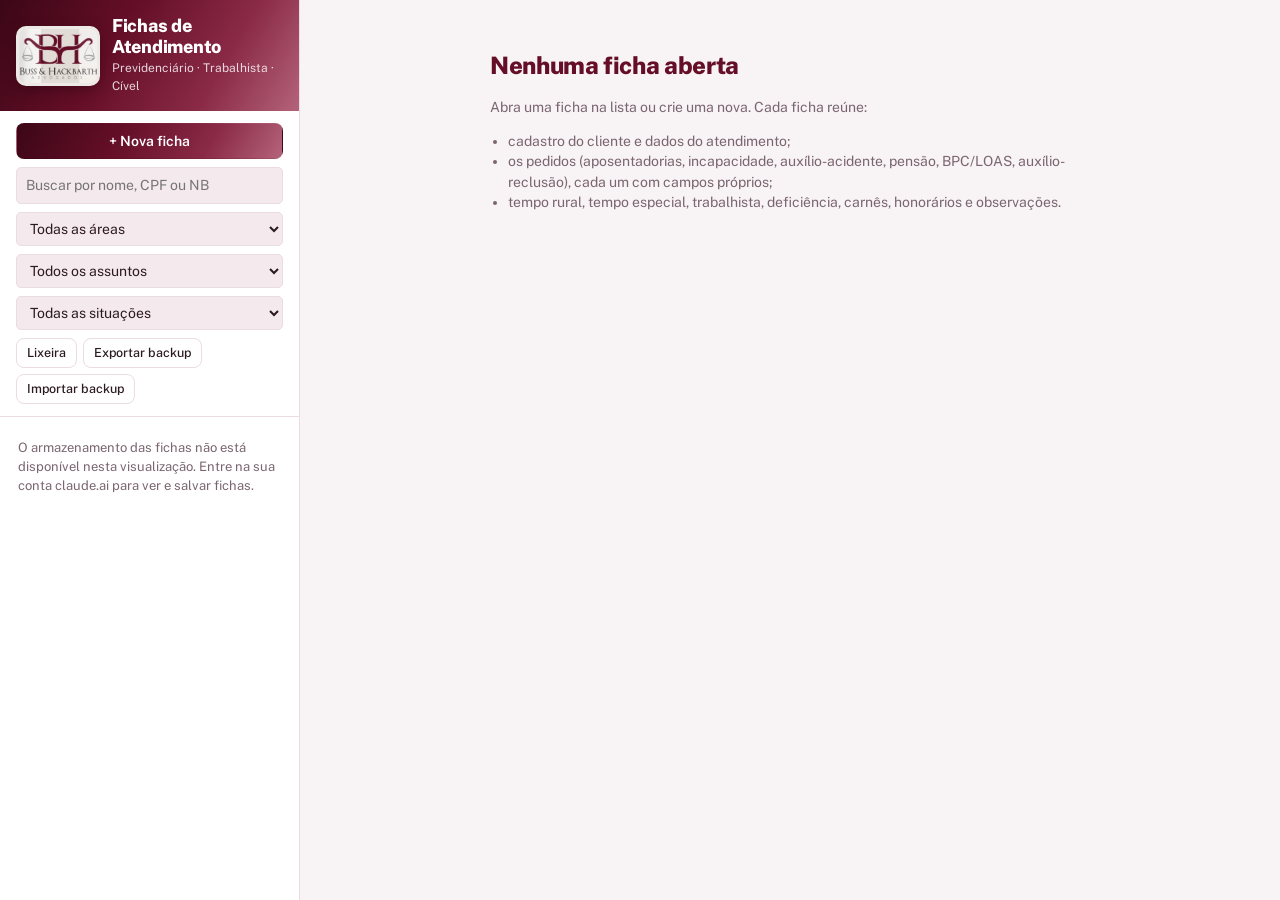
<file: app/static/ficha/index.html>
<!doctype html><html><head><meta charset=utf8><meta name=viewport content="width=device-width,initial-scale=1,viewport-fit=cover"><style>:root{color-scheme:light;box-sizing:border-box;padding-top:env(safe-area-inset-top,0px);padding-bottom:env(safe-area-inset-bottom,0px)}html{scroll-padding-top:env(safe-area-inset-top,0px)}body{margin:0;padding:0;font:14px -apple-system,BlinkMacSystemFont,sans-serif;background:#fff;color:#000}img{max-width:100%}[hidden]:not([hidden=until-found i]){display:none!important}</style></head><body>
<title>Fichas de Atendimento</title>
<meta name="claude:viewport-fit-sides" content="cover">
<link rel="preconnect" href="https://fonts.googleapis.com">
<link rel="preconnect" href="https://fonts.gstatic.com" crossorigin>
<link rel="stylesheet" href="https://fonts.googleapis.com/css2?family=Public+Sans:wght@400;500;600;700;800&display=swap">
<style>
/* Layout: arquivo de fichas à esquerda com a marca do escritório, ficha aberta à direita; identidade marsala da Buss & Hackbarth (mesma do sistema de prestação de contas) */
:root{
  --bg:#F8F3F4; --panel:#FFFFFF; --ink:#2B1A20; --muted:#7A6570; --line:#EADCE1; --soft:#F4E9EC;
  --accent:#640E27; --accent-ink:#FFFFFF; --accent-soft:#F5E2EA; --tab:#8A2A47; --tab-soft:#F5E2EA;
  --warn:#B0602E; --warn-bg:#F9EADF; --bad:#A3283C; --bad-bg:#FBE4E8; --ok:#3E7A5B; --ok-bg:#E5F1E9;
  --grad:linear-gradient(120deg,#3B0716 0%,#640E27 38%,#8A2A47 72%,#B4637A 100%);
  --grad-soft:linear-gradient(90deg,#640E27,#9B3E5A 60%,#C88497);
  --head-bg:linear-gradient(90deg,#F4E9EC,#FFFFFF);
  --f-display:"Public Sans",system-ui,-apple-system,"Segoe UI",Roboto,sans-serif;
  --f-body:"Public Sans",system-ui,-apple-system,"Segoe UI",Roboto,sans-serif;
  --f-mono:"Public Sans",system-ui,-apple-system,"Segoe UI",Roboto,sans-serif;
}
@media (prefers-color-scheme: dark){:root:not([data-theme="light"]){
  --bg:#1A1013; --panel:#24161B; --ink:#F4EAED; --muted:#B39DA6; --line:#3E2830; --soft:#2F1D24;
  --accent:#E094AB; --accent-ink:#2A0E17; --accent-soft:#401D2D; --tab:#E59DBD; --tab-soft:#3A1E2A;
  --warn:#EBA57A; --warn-bg:#3B2419; --bad:#F08A9A; --bad-bg:#3D1C22; --ok:#82CBA2; --ok-bg:#1D3328;
  --grad-soft:linear-gradient(90deg,#9B3E5A,#C46A85 60%,#E3A6B8); --head-bg:linear-gradient(90deg,#2F1D24,#24161B); color-scheme:dark}}
:root[data-theme="dark"]{
  --bg:#1A1013; --panel:#24161B; --ink:#F4EAED; --muted:#B39DA6; --line:#3E2830; --soft:#2F1D24;
  --accent:#E094AB; --accent-ink:#2A0E17; --accent-soft:#401D2D; --tab:#E59DBD; --tab-soft:#3A1E2A;
  --warn:#EBA57A; --warn-bg:#3B2419; --bad:#F08A9A; --bad-bg:#3D1C22; --ok:#82CBA2; --ok-bg:#1D3328;
  --grad-soft:linear-gradient(90deg,#9B3E5A,#C46A85 60%,#E3A6B8); --head-bg:linear-gradient(90deg,#2F1D24,#24161B); color-scheme:dark}
*{box-sizing:border-box}
html,body{height:100%}
body{background:var(--bg);color:var(--ink);font-family:var(--f-body);font-size:14px;line-height:1.45;-webkit-font-smoothing:antialiased}
.mono{font-variant-numeric:tabular-nums}
button,input,select,textarea{font:inherit;color:inherit}
.app{display:grid;grid-template-columns:300px minmax(0,1fr);height:100%;min-height:0}
/* sidebar */
.side{background:var(--panel);border-right:1px solid var(--line);display:flex;flex-direction:column;min-height:0}
.brand{padding:16px;background:var(--grad);color:#fff;display:flex;gap:12px;align-items:center}
.brand .logo{width:84px;height:auto;border-radius:10px;background:#ECE9E6;padding:3px;flex:none;box-shadow:0 4px 14px rgba(30,4,12,.35)}
.brand h1{font-family:var(--f-display);font-weight:800;font-size:18px;margin:0;letter-spacing:-.015em;line-height:1.15}
.brand p{margin:3px 0 0;color:rgba(255,255,255,.82);font-size:12px}
.side-tools{padding:12px 16px;display:grid;gap:8px;border-bottom:1px solid var(--line)}
.side-more{display:flex;gap:6px;flex-wrap:wrap}.side-more .btn{padding:5px 10px;font-size:12.5px;font-weight:500}
.conflito{margin:0;border-radius:0;display:flex;gap:8px;align-items:center;flex-wrap:wrap}
.lix{max-width:860px;margin:0 auto;padding:20px max(16px,env(safe-area-inset-right,0px)) 60px max(16px,env(safe-area-inset-left,0px))}
.lix h2{font-family:var(--f-display);color:var(--accent);margin:0 0 6px}
.lix .row{display:flex;gap:10px;align-items:center;flex-wrap:wrap;border:1px solid var(--line);background:var(--panel);border-radius:8px;padding:10px 12px;margin:8px 0}
.lix .row .grow{flex:1;min-width:200px}.lix .row .m{color:var(--muted);font-size:12px}
.list{overflow:auto;flex:1;min-height:0;padding:6px 8px 16px}
.item{display:block;width:100%;text-align:left;border:1px solid transparent;background:none;border-radius:6px;padding:9px 10px;cursor:pointer;margin:2px 0}
.item:hover{background:var(--soft)}
.item.on{background:var(--accent-soft);border-color:var(--accent);box-shadow:inset 3px 0 0 var(--accent)}
.item .n{font-weight:600;display:block}
.item .m{color:var(--muted);font-size:12px;font-family:var(--f-mono)}
.item .tags{display:flex;flex-wrap:wrap;gap:4px;margin-top:5px}
.tg{font-size:10.5px;padding:1px 6px;border-radius:3px;background:var(--tab-soft);color:var(--ink);border:1px solid color-mix(in srgb,var(--tab) 40%,transparent);white-space:nowrap}
.st{font-size:10.5px;padding:1px 6px;border-radius:3px;background:var(--soft);border:1px solid var(--line);color:var(--muted)}
.empty-list{color:var(--muted);padding:16px 10px;font-size:13px}
/* main */
.main{display:flex;flex-direction:column;min-height:0;min-width:0}
.bar{display:flex;align-items:center;gap:10px;flex-wrap:wrap;padding:12px max(16px,env(safe-area-inset-right,0px)) 13px 20px;background:var(--panel);position:relative}
.bar::after{content:"";position:absolute;left:0;right:0;bottom:0;height:3px;background:var(--grad-soft)}
.bar .who{flex:1;min-width:180px}
.bar .who b{font-family:var(--f-display);font-size:18px;font-weight:800;letter-spacing:-.015em;display:block;line-height:1.2;color:var(--accent)}
.bar .who span{color:var(--muted);font-size:12px}
.save-st{font-size:12px;color:var(--muted);min-width:90px;text-align:right}
.save-st.dirty{color:var(--warn)} .save-st.err{color:var(--bad)}
.btn{border:1px solid var(--line);background:var(--panel);padding:7px 13px;border-radius:8px;cursor:pointer;font-weight:600;white-space:nowrap}
.btn:hover{border-color:var(--accent);background:var(--soft)}
.btn.pri{background:var(--grad);color:#fff;border-color:transparent}
.btn.pri:hover{filter:brightness(1.08);background:var(--grad)}
.btn.danger{color:var(--bad)}
.btn:disabled{opacity:.5;cursor:not-allowed}
.btn:focus-visible,.item:focus-visible,.chip:focus-visible,input:focus-visible,select:focus-visible,textarea:focus-visible{outline:2px solid var(--accent);outline-offset:1px}
input.inv{border-color:var(--bad)!important;box-shadow:0 0 0 1px var(--bad)}
.cpfmsg{display:block;color:var(--bad);font-size:12px;margin-top:3px}
.scroll{overflow:auto;flex:1;min-height:0}
.wrap{max-width:1040px;margin:0 auto;padding-block:16px 60px;padding-left:max(20px,env(safe-area-inset-left,0px));padding-right:max(20px,env(safe-area-inset-right,0px));display:grid;gap:14px}
.toc{position:sticky;top:0;z-index:5;background:var(--bg);padding:8px 0;display:flex;gap:6px;overflow-x:auto;border-bottom:1px solid var(--line)}
.toc a{font-size:12px;text-decoration:none;color:var(--muted);padding:4px 9px;border-radius:4px;border:1px solid var(--line);background:var(--panel);white-space:nowrap}
.toc a:hover{color:var(--ink);border-color:var(--accent)}
.toc a.spec{border-color:color-mix(in srgb,var(--tab) 55%,transparent);color:var(--ink)}
.sec{background:var(--panel);border:1px solid var(--line);border-radius:12px;box-shadow:0 6px 18px -14px rgba(100,14,39,.35);scroll-margin-top:52px}
.sec>header{display:flex;align-items:baseline;gap:10px;padding:13px 16px 12px;border-bottom:1px solid var(--line);background:var(--head-bg);border-radius:12px 12px 0 0;position:relative}
.sec>header::before{content:"";position:absolute;inset:0 0 auto;height:3px;border-radius:12px 12px 0 0;background:var(--grad-soft)}
.sec>header h2{font-family:var(--f-display);font-size:16px;font-weight:700;margin:0;letter-spacing:-.01em;color:var(--accent)}
.sec>header small{color:var(--muted);font-size:12px}
.sec.spec>header{background:var(--tab-soft)}
.sec.spec>header h2::before{content:"Pedido · ";color:var(--tab);font-weight:700;text-transform:uppercase;font-size:11px;letter-spacing:.08em}
.grid{display:grid;grid-template-columns:repeat(6,minmax(0,1fr));gap:12px 14px;padding:14px 16px 16px}
.f{display:flex;flex-direction:column;gap:4px;min-width:0;grid-column:span 2}
.f.w1{grid-column:span 1}.f.w3{grid-column:span 3}.f.w4{grid-column:span 4}.f.full{grid-column:1/-1}
.f label,.f .lb{font-size:11.5px;font-weight:600;color:var(--muted);text-transform:uppercase;letter-spacing:.05em}
.f .note{font-size:12px;color:var(--muted)}
input[type=text],input[type=date],input[type=number],input[type=email],input[type=tel],select,textarea{width:100%;border:1px solid var(--line);background:var(--soft);border-radius:5px;padding:7px 9px;min-width:0}
textarea{resize:vertical;min-height:70px}
textarea.big{min-height:160px}
.mono{font-family:var(--f-mono)}
.sn{display:inline-flex;border:1px solid var(--line);border-radius:5px;overflow:hidden;width:max-content}
.sn button{border:0;background:var(--soft);padding:6px 14px;cursor:pointer}
.sn button+button{border-left:1px solid var(--line)}
.sn button.on{background:var(--grad);color:#fff}
.checks{display:flex;flex-wrap:wrap;gap:6px}
.chip{border:1px solid var(--line);background:var(--soft);border-radius:999px;padding:5px 11px;cursor:pointer;font-size:13px}
.chip.on{background:var(--accent-soft);border-color:var(--accent);color:var(--ink);font-weight:500}
.assuntos{display:grid;grid-template-columns:repeat(2,minmax(0,1fr));gap:8px;padding:14px 16px 16px}
.as{display:flex;gap:10px;align-items:flex-start;text-align:left;border:1px solid var(--line);border-radius:6px;padding:10px 12px;background:var(--soft);cursor:pointer}
.as .bx{width:18px;height:18px;border:1.5px solid var(--muted);border-radius:4px;flex:none;margin-top:1px;display:grid;place-items:center;font-size:12px}
.as.on{border-color:var(--tab);background:var(--tab-soft)}
.as.on .bx{background:var(--tab);border-color:var(--tab);color:var(--panel)}
.as b{display:block;font-weight:600}
.as span{color:var(--muted);font-size:12px}
.tblw{overflow-x:auto;grid-column:1/-1}
table.rows{width:100%;border-collapse:collapse;min-width:640px}
table.rows th{font-size:11px;text-transform:uppercase;letter-spacing:.05em;color:var(--muted);text-align:left;padding:4px 6px;border-bottom:1px solid var(--line);font-weight:600}
table.rows td{padding:4px 4px;vertical-align:top}
table.rows td input,table.rows td select{padding:5px 7px}
.rm{border:0;background:none;color:var(--muted);cursor:pointer;font-size:16px;padding:4px 6px}
.rm:hover{color:var(--bad)}
.add{margin-top:6px}
.alerts{display:grid;gap:8px;padding:14px 16px 16px}
.al{border-left:3px solid var(--warn);background:var(--warn-bg);padding:8px 12px;border-radius:0 5px 5px 0;font-size:13px}
.al.bad{border-color:var(--bad);background:var(--bad-bg)}
.al.ok{border-color:var(--ok);background:var(--ok-bg)}
.al b{font-weight:600}
.doclist{display:grid;grid-template-columns:repeat(2,minmax(0,1fr));gap:4px 16px;padding:14px 16px 4px}
.doclist label{display:flex;gap:8px;align-items:flex-start;font-size:13px;cursor:pointer}
.doclist label input{margin-top:3px}
.doclist h4{grid-column:1/-1;margin:8px 0 2px;font-size:11.5px;text-transform:uppercase;letter-spacing:.06em;color:var(--tab)}
.calc{grid-column:1/-1;background:var(--soft);border:1px dashed var(--line);border-radius:6px;padding:8px 12px;font-size:13px}
.calc b{font-family:var(--f-mono)}
.welcome{max-width:640px;margin:48px auto;padding:0 20px;text-align:left}
.welcome h2{font-family:var(--f-display);font-size:24px;font-weight:800;letter-spacing:-.015em;color:var(--accent);margin:0 0 8px;text-wrap:balance}
.welcome p{color:var(--muted)}
.welcome ul{color:var(--muted);padding-left:18px}
.toast{position:fixed;right:max(16px,env(safe-area-inset-right,0px));bottom:calc(16px + env(safe-area-inset-bottom,0px));background:var(--ink);color:var(--panel);padding:9px 14px;border-radius:6px;font-size:13px;z-index:50}
.confirm{display:flex;gap:8px;align-items:center;background:var(--bad-bg);border:1px solid var(--bad);padding:6px 10px;border-radius:6px;font-size:13px}
.offline{background:var(--warn-bg);color:var(--warn);padding:8px 16px;font-size:13px;border-bottom:1px solid var(--line)}
.backbtn{display:none}
[hidden]{display:none!important}
.pill{display:inline-block;padding:2px 8px;border-radius:999px;font-size:11.5px;font-weight:700;white-space:nowrap}.pill.ok{background:var(--ok-bg);color:var(--ok)}.pill.warn{background:var(--warn-bg);color:var(--warn)}.pill.bad{background:var(--bad-bg);color:var(--bad)}
.sec{position:relative}
.sec .drophint{margin-left:auto;color:var(--muted);font-size:11.5px;white-space:nowrap}
.sec.dropping{outline:2px dashed var(--accent);outline-offset:3px}
.sec.dropping::after{content:"Solte para ler os documentos e preencher esta seção";position:absolute;inset:0;display:grid;place-items:center;background:color-mix(in srgb,var(--accent-soft) 85%,transparent);color:var(--accent);font-weight:700;font-size:16px;border-radius:12px;z-index:3;pointer-events:none}
.sn.seg button{padding:8px 18px;font-weight:600}
.st.ar{background:var(--accent-soft);color:var(--accent);border-color:transparent;font-weight:600}
#nomeSug:empty,#rd_base:empty{display:none}

.sugbox{display:grid;gap:2px;border:1px solid var(--line);border-radius:6px;padding:4px;background:var(--panel);margin-bottom:6px}
.sug{display:block;text-align:left;border:0;background:none;padding:6px 8px;border-radius:4px;cursor:pointer}
.sug:hover,.sug:focus-visible{background:var(--accent-soft)}
.sug span{color:var(--muted);font-size:12px;font-family:var(--f-mono)}
.prev{position:fixed;inset:0;z-index:40;background:color-mix(in srgb,var(--ink) 55%,transparent);display:flex;flex-direction:column;padding:env(safe-area-inset-top,0px) 0 env(safe-area-inset-bottom,0px)}
.prev-bar{display:flex;gap:12px;align-items:center;flex-wrap:wrap;background:var(--panel);padding:10px max(16px,env(safe-area-inset-right,0px)) 10px max(16px,env(safe-area-inset-left,0px));border-bottom:1px solid var(--line)}
.prev-bar .note{flex:1;color:var(--muted);font-size:12px;min-width:160px}
.prev-body{overflow:auto;flex:1;padding:20px max(16px,env(safe-area-inset-right,0px)) 40px max(16px,env(safe-area-inset-left,0px))}
.paper{background:#fff;color:#111;max-width:794px;margin:0 auto 20px;padding:48px 48px;font-family:"Bookman Old Style","URW Bookman","TeX Gyre Bonum",Georgia,serif;font-size:16px;line-height:1.5;box-shadow:0 2px 10px rgba(0,0,0,.25);overflow-x:auto}
.paper h1{font-size:16px;text-align:center;text-decoration:underline;margin:0 0 18px}
.paper h3{font-size:13px;text-align:center;text-decoration:underline;margin:22px 0 10px}
.paper p{text-align:justify;margin:0 0 10px}
.paper .ph{background:#ffef5c;color:#111}
.paper table.sig{width:100%;margin-top:36px;border-collapse:collapse}.paper table.sig td{text-align:center;vertical-align:top;padding:0 10px;font-size:12px}
.paper .c{text-align:center}
@media (max-width:820px){.paper{padding:24px 18px}}
@media (max-width:820px){
  .app{grid-template-columns:1fr}
  .app.editing .side{display:none}
  .app:not(.editing) .main{display:none}
  .backbtn{display:inline-block}
  .grid{grid-template-columns:repeat(2,minmax(0,1fr))}
  .f,.f.w1{grid-column:span 1}.f.w3,.f.w4,.f.full{grid-column:1/-1}
  .assuntos,.doclist{grid-template-columns:1fr}
  .side{border-right:0}
  .brand,.side-tools{padding-left:max(16px,env(safe-area-inset-left,0px));padding-right:max(16px,env(safe-area-inset-right,0px))}
}
body.np-fichas_editar #novaBtn,body.np-fichas_editar #salvarBtn,body.np-fichas_editar #importBtn,body.np-fichas_excluir #excluirBtn,body.np-lixeira #lixeiraBtn,body.np-backup #backupBtn,body.np-backup #importBtn,body.np-tramitacao [data-act="tramBuscar"],body.np-tramitacao #tramNote{display:none!important}
#usuariosBtn{display:none}body.dono #usuariosBtn{display:inline-block}
.usr .perms{display:grid;grid-template-columns:repeat(auto-fill,minmax(210px,1fr));gap:6px 14px;margin:8px 0;width:100%}
.usr .perms label{display:flex;gap:8px;align-items:flex-start;font-size:13px;cursor:pointer}.usr .perms label input{margin-top:3px}
.usr .perms small{display:block;color:var(--muted);font-size:11.5px}
.usr .row{display:block}.usr .uh{display:flex;gap:10px;align-items:center;flex-wrap:wrap}.usr .uh .grow{flex:1;min-width:180px}
.usr .tag{font-size:11px;padding:1px 7px;border-radius:999px;background:var(--soft);border:1px solid var(--line);margin-left:6px}.usr .tag.off{background:var(--bad-bg);color:var(--bad);border-color:transparent}
@media (prefers-reduced-motion:reduce){*{scroll-behavior:auto!important}}
</style>

<div class="app" id="app">
  <aside class="side">
    <div class="brand">
      <img class="logo" src="[data-uri]" alt="Buss &amp; Hackbarth Advogados">
      <div><h1>Fichas de Atendimento</h1>
      <p>Previdenciário · Trabalhista · Cível</p></div>
    </div>
    <div class="side-tools">
      <button class="btn pri" id="novaBtn">+ Nova ficha</button>
      <input type="text" id="busca" placeholder="Buscar por nome, CPF ou NB" aria-label="Buscar ficha">
      <select id="filtroArea" aria-label="Filtrar por área"><option value="">Todas as áreas</option></select>
      <select id="filtroAssunto" aria-label="Filtrar por assunto"><option value="">Todos os assuntos</option></select>
      <select id="filtroStatus" aria-label="Filtrar por situação"><option value="">Todas as situações</option></select>
      <div class="side-more"><button class="btn" id="lixeiraBtn">Lixeira</button><button class="btn" id="backupBtn">Exportar backup</button><button class="btn" id="importBtn">Importar backup</button><button class="btn" id="usuariosBtn">Usuários</button><input type="file" id="in_backup" accept=".json,application/json" hidden></div>
    </div>
    <div class="list" id="lista"><div class="empty-list">Carregando fichas…</div></div>
  </aside>
  <main class="main">
    <div id="offline" class="offline" hidden></div>
    <div id="editorArea" class="scroll">
      <div class="welcome">
        <h2>Nenhuma ficha aberta</h2>
        <p>Abra uma ficha na lista ou crie uma nova. Cada ficha reúne:</p>
        <ul>
          <li>cadastro do cliente e dados do atendimento;</li>
          <li>os pedidos (aposentadorias, incapacidade, auxílio-acidente, pensão, BPC/LOAS, auxílio-reclusão), cada um com campos próprios;</li>
          <li>tempo rural, tempo especial, trabalhista, deficiência, carnês, honorários e observações.</li>
        </ul>
      </div>
    </div>
  </main>
</div>
<div id="toast" class="toast" hidden></div>
<div id="prev" class="prev" hidden><div class="prev-bar"><b>Pré-visualização do kit</b><span class="note">Campos em amarelo precisam ser completados antes da assinatura.</span><button class="btn" id="fecharPrev">Fechar</button></div><div class="prev-body" id="prevBody"></div></div>

<script>
(function(){
"use strict";
const SN=["Sim","Não"];
const INCAPAZ=["Não","Menor impúbere (até 16 anos) – representado","Menor púbere (16 a 18 anos) – assistido","Curatelado / interditado – representado"];
const UFS="AC AL AP AM BA CE DF ES GO MA MT MS MG PA PB PR PE PI RJ RN RS RO RR SC SP SE TO".split(" ");
const STATUS=["Novo atendimento","Atualização documental","Aguardando documentos","Em análise","Requerimento administrativo","Ação ajuizada","Não viável","Arquivado"];
const ASSUNTOS=[
 {k:"atc",l:"Aposentadoria por tempo de contribuição",s:"Comum – regras da EC 103/2019 e transições"},
 {k:"especial",l:"Aposentadoria especial",s:"Exposição a agentes nocivos"},
 {k:"idade",l:"Aposentadoria por idade",s:"Urbana, rural ou mista (híbrida)"},
 {k:"incap",l:"Aposentadoria por incapacidade permanente",s:"Antiga aposentadoria por invalidez"},
 {k:"acid",l:"Auxílio-acidente",s:"Sequela que reduz a capacidade"},
 {k:"pensao",l:"Pensão por morte",s:"Dependentes do segurado falecido"},
 {k:"bpc",l:"Benefício assistencial (BPC/LOAS)",s:"Pessoa com deficiência ou idosa"},
 {k:"reclusao",l:"Auxílio-reclusão",s:"Dependentes do segurado recluso"}
];
/* ATC comum e ATC da pessoa com deficiência: dois quadros, mesmo pedido "atc" com a modalidade em atc_mod */
const MOD_PCD="ATC da pessoa com deficiência (LC 142/2013)",MOD_AMBOS="ATC comum ou da pessoa com deficiência (a mais vantajosa)";
const AS_PCD={k:"pcd",l:"Aposentadoria da pessoa com deficiência (LC 142/2013)",s:"Por tempo ou por idade – deficiência leve, moderada ou grave"};
function atcEstado(){if(!cur||!cur.assuntos.includes("atc"))return{c:false,p:false};const m=cur.d.atc_mod||"";if(m===MOD_AMBOS)return{c:true,p:true};return m.includes("deficiência")?{c:false,p:true}:{c:true,p:false}}
function setAtc(c,p){const i=cur.assuntos.indexOf("atc");if(!c&&!p){if(i>=0)cur.assuntos.splice(i,1);return}if(i<0)cur.assuntos.push("atc");
 const m=cur.d.atc_mod||"";cur.d.atc_mod=c&&p?MOD_AMBOS:p?MOD_PCD:(m&&!m.includes("deficiência")?m:"ATC comum")}
/* incapacidade: dois quadros (permanente / temporária), mesmo pedido "incap" com o tipo em inc_pedido */
const INC_AMBOS="Ambos: auxílio temporário e/ou aposentadoria permanente";
const AS_TEMP={k:"temp",l:"Auxílio por incapacidade temporária",s:"Antigo auxílio-doença – apenas o benefício temporário"};
function incEstado(){if(!cur||!cur.assuntos.includes("incap"))return{c:false,p:false};const m=cur.d.inc_pedido||"";
 if(!m||m===INC_AMBOS)return{c:true,p:true};return/^(Auxílio|Restabelecimento)/.test(m)?{c:false,p:true}:{c:true,p:false}}
function setInc(c,p){const i=cur.assuntos.indexOf("incap");if(!c&&!p){if(i>=0)cur.assuntos.splice(i,1);return}if(i<0)cur.assuntos.push("incap");
 const m=cur.d.inc_pedido||"";cur.d.inc_pedido=c&&p?INC_AMBOS:p?(/^(Auxílio|Restabelecimento)/.test(m)?m:"Auxílio-doença (incapacidade temporária)"):(/^(Aposentadoria|Conversão)/.test(m)?m:"Aposentadoria por invalidez (incapacidade permanente)")}
const AS_SHORT={atc:"ATC",especial:"Especial",idade:"Idade",incap:"Incapacidade",acid:"Aux.-acidente",pensao:"Pensão",bpc:"BPC/LOAS",reclusao:"Aux.-reclusão"};

/* ---------- escritório (dados do modelo) ---------- */
const KIT_DOCS=[{k:"ficha",l:"Ficha de atendimento",a:"PTC"},{k:"entrevista",l:"Entrevista – ação trabalhista",a:"T"},{k:"contrato",l:"Contrato de honorários",a:"PTC"},{k:"procuracao",l:"Procuração judicial (+ honorários)",a:"PTC"},{k:"hipo",l:"Declaração de hipossuficiência",a:"PTC"},{k:"resid",l:"Declaração de residência",a:"PTC"},{k:"procInss",l:"Procuração INSS",a:"P"},{k:"termo",l:"Termo de ciência e responsabilidade",a:"P"},{k:"procSeg",l:"Procuração para a seguradora",a:"C"},{k:"reqSeg",l:"Requerimento de cópia da apólice",a:"C"}];
const kitDaArea=()=>KIT_DOCS.filter(x=>x.a.includes(AREA()[0]));
const ADVS={"Jorge Buss":"Dr. JORGE BUSS","Salésio Buss":"Dr. SALÉSIO BUSS","Pierre Hackbarth":"Dr. PIERRE HACKBARTH","Otávio José Buss":"Dr. OTÁVIO JOSÉ BUSS"};
const OFFICE={
 nome:"BUSS & HACKBARTH ADVOGADOS ASSOCIADOS",
 curto:"BUSS & HACKBARTH Advogados",
 contratada:"<b><u>CONTRATADA:</u> BUSS &amp; HACKBARTH ADVOGADOS ASSOCIADOS</b>, sociedade civil inscrita na OAB/SC sob nº 2081/2013, inscrita no CNPJ/MF sob nº 18.271.295/0001-04, estabelecida na Rua Sete de Setembro, n. 1600, salas 1205 e 1206, 12º andar, bairro Centro, Blumenau, Santa Catarina, por seus advogados sócios, EM CONJUNTO OU SEPARADAMENTE.",
 outorgadosJud:"<b><u>OUTORGADOS/CONTRATADOS:</u> BUSS &amp; HACKBARTH ADVOGADOS ASSOCIADOS</b>, sociedade civil inscrita na OAB/SC sob nº 2081/2013, inscrita no CNPJ/MF sob nº 18.271.295/0001-04; <b>JORGE BUSS</b>, brasileiro, casado, advogado, inscrito na OAB/SC sob nº 25.183 e CPF nº 036.996.859-00; <b>SALÉSIO BUSS</b>, brasileiro, casado, advogado, inscrito na OAB/SC sob nº 15.033 e CPF nº 533.326.289-68; e <b>PIERRE HACKBARTH</b>, brasileiro, casado, advogado, inscrito na OAB/SC sob nº 24.717 e CPF nº 025.567.549-66, podendo ser notificados/citados na Rua Sete de Setembro, n. 1600, salas 1205 e 1206, 12º andar, bairro Centro, Blumenau, Santa Catarina, EM CONJUNTO OU SEPARADAMENTE.",
 outorgadosInss:"<b>OUTORGADOS:</b> JORGE BUSS, brasileiro, casado, advogado, inscrito na OAB/SC nº 25.183 e no CPF nº 036.996.859-00; SALÉSIO BUSS, brasileiro, casado, advogado, inscrito na OAB/SC nº 15.033 e no CPF nº 533.326.289-68; PIERRE HACKBARTH, brasileiro, casado, advogado, inscrito na OAB/SC nº 24.717 e no CPF nº 025.567.549-66; BRUNA CRISTINA PEGORETTI, brasileira, solteira, advogada, inscrita na OAB/SC nº 56.701 e no CPF nº 077.526.229-31; OTÁVIO JOSÉ BUSS, brasileiro, solteiro, advogado, inscrito na OAB/SC nº 52.884 e CPF nº 097.559.879-16; JHULY EVELYN LIMA MEZZOMO, brasileira, solteira, advogada, inscrita na OAB/SC nº 73.078 e no CPF nº 036.471.512-03; PAULA FERNANDA RUDOLF, brasileira, solteira, auxiliar jurídica, inscrita no CPF nº 095.772.759-31; SUYANNE URBAN, brasileira, solteira, estagiária, inscrita no CPF nº 119.333.749-69; ARIANE CRISTINA MOHR, brasileira, solteira, estagiária, inscrita no CPF nº 125.139.189-32; MIGUEL BUSS, brasileiro, solteiro, estagiário, inscrito no CPF nº 102.990.429-44; YASMIN LARISSA PACHECO, brasileira, solteira, estagiária, inscrita no CPF nº 107.906.719-13; MARIA EDUARDA WEBER RODRIGUES, brasileira, solteira, estagiária, inscrita no CPF nº 118.924.389-09; HELENA MARIA GRAF KRIEGER, brasileira, solteira, estagiária, inscrita no CPF nº 103.703.219-52; LANA LUIZA PEYERL, brasileira, solteira, estagiária, inscrita no CPF nº 124.474.159-07; podendo ser notificados/citados na Rua Sete de Setembro, n. 1600, salas 1205 e 1206, 12º andar, bairro Centro, Blumenau/SC;"
};
/* procuração da seguradora: mesma equipe da procuração INSS, sem as estagiárias Helena e Lana */
OFFICE.outorgadosSeg=OFFICE.outorgadosInss.replace(" HELENA MARIA GRAF KRIEGER, brasileira, solteira, estagiária, inscrita no CPF nº 103.703.219-52; LANA LUIZA PEYERL, brasileira, solteira, estagiária, inscrita no CPF nº 124.474.159-07;","");

/* ---------- schema ---------- */
const SECTIONS=[
 {id:"area",t:"Área do direito",f:[{k:"area",l:"Área do atendimento",t:"seg",o:["Previdenciário","Trabalhista","Cível"],def:"Previdenciário",w:"full"}]},
 {id:"cad",drop:"pessoal",t:"Cadastro do cliente",f:[
  {calc:"ler_pessoal"},
  {k:"nome",l:"Nome completo",w:"w4",note:"Digite 3 letras para buscar na base de clientes"},
  {k:"cpf",l:"CPF",mono:1,ph:"000.000.000-00",mask:"cpf"},
  {calc:"base"},
  {k:"rg",l:"RG / órgão emissor"},
  {k:"nascimento",l:"Data de nascimento",t:"date"},
  {k:"sexo",l:"Sexo",t:"select",o:["Feminino","Masculino"]},
  {k:"estadoCivil",l:"Estado civil",t:"select",o:["Solteiro(a)","Casado(a)","União estável","Divorciado(a)","Separado(a)","Viúvo(a)"]},
  {k:"nacionalidade",l:"Nacionalidade",ph:"brasileiro(a)"},
  {k:"naturalidade",l:"Naturalidade (cidade/UF)"},
  {k:"nomeMae",l:"Nome da mãe",w:"w3"},
  {k:"nomePai",l:"Nome do pai",w:"w3"},
  {k:"nit",l:"NIT / PIS / NIS",mono:1},
  {k:"profissao",l:"Profissão / ocupação"},
  {k:"escolaridade",l:"Escolaridade",t:"select",o:["Não alfabetizado","Fundamental incompleto","Fundamental completo","Médio incompleto","Médio completo","Superior incompleto","Superior completo","Pós-graduação"]},
  {k:"telefone",l:"Telefone / WhatsApp",t:"tel",mono:1,mask:"tel"},
  {k:"email",l:"E-mail",t:"email",w:"w4"},
  {k:"cep",l:"CEP",mono:1,ph:"00000-000",mask:"cep"},
  {calc:"cep"},
  {k:"endereco",l:"Logradouro (rua, avenida…)",w:"w4"},
  {k:"numero",l:"Nº / complemento",ph:"Ex.: S/N LT 42"},
  {k:"bairro",l:"Bairro"},
  {k:"cidade",l:"Cidade",w:"w3"},
  {k:"uf",l:"UF",t:"select",o:UFS,w:"w1"},
  {k:"indicacao",l:"Como chegou ao escritório",w:"w3"},
  {k:"contatoAlt",l:"Contato alternativo (nome e telefone)",w:"w3"},
  {k:"incapaz",l:"Cliente menor ou curatelado?",t:"select",o:INCAPAZ,w:"w3",note:"Ficha, contrato e procurações saem com o cliente representado ou assistido"},
  {k:"rep_parentesco",l:"Representante é",t:"select",o:["Mãe","Pai","Avó","Avô","Tutora","Tutor","Curadora","Curador","Guardiã","Guardião"],show:["incapaz",INCAPAZ.slice(1)]},
  {k:"rep_nome",l:"Nome do representante",w:"w4",show:["incapaz",INCAPAZ.slice(1)]},
  {k:"rep_cpf",l:"CPF do representante",mono:1,ph:"000.000.000-00",mask:"cpf",show:["incapaz",INCAPAZ.slice(1)],note:"Ao digitar, busca na base de clientes e no Tramitação"},
  {k:"rep_nacionalidade",l:"Nacionalidade do representante",ph:"brasileiro(a)",show:["incapaz",INCAPAZ.slice(1)]},
  {k:"rep_estadoCivil",l:"Estado civil do representante",t:"select",o:["Solteiro(a)","Casado(a)","União estável","Divorciado(a)","Separado(a)","Viúvo(a)"],show:["incapaz",INCAPAZ.slice(1)]},
  {k:"rep_profissao",l:"Profissão do representante",show:["incapaz",INCAPAZ.slice(1)]},
  {calc:"idade"}
 ]},
 {id:"atend",t:"Atendimento",f:[
  {k:"dataAtend",l:"Data do atendimento",t:"date"},
  {calc:"atendente"},
  {k:"atendente",l:"Atendido por (se foi outra pessoa)",ph:"Preencha só se não foi quem está registrado"},
  {k:"status",l:"Situação",t:"select",o:STATUS},
  {k:"tipoPedido",l:"Tipo de pedido",t:"select",o:["Concessão","Revisão","Restabelecimento","Concessão e revisão","Habilitação no processo"],area:"Previdenciário"},
  {k:"pedidoTexto",l:"Texto do pedido na ficha e no contrato (opcional)",w:"w4",ph:"Em branco = texto gerado pelos assuntos marcados"},
  {calc:"pedido"},
 ]},
 {id:"assuntos",t:"Assuntos / pedidos",special:"assuntos"},
 {id:"inss",area:"Previdenciário",t:"Histórico previdenciário",f:[
  {k:"estadoMun",l:"Laborou para o Estado / Município?",t:"sn",w:"w3"},
  {k:"estadoMunDet",l:"Onde e quando (regime próprio / CTC)",w:"w3",show:["estadoMun","Sim"]},
  {k:"acidente",l:"Sofreu algum acidente?",t:"sn",w:"w3"},
  {k:"acidenteDet",l:"Qual acidente e quando",w:"w3",show:["acidente","Sim"]},
  {k:"jaRequereu",l:"Já fez requerimento no INSS?",t:"sn"},
  {k:"nb",l:"Nº do benefício (NB)",mono:1,show:["jaRequereu","Sim"]},
  {k:"der",l:"DER",t:"date",show:["jaRequereu","Sim"]},
  {k:"especieReq",l:"Benefício requerido",show:["jaRequereu","Sim"]},
  {k:"resultadoReq",l:"Resultado",t:"select",o:["Em análise","Indeferido","Deferido","Cessado","Concedido com valor/tempo menor"],show:["jaRequereu","Sim"]},
  {k:"motivoIndef",l:"Motivo do indeferimento / cessação",w:"w4",show:["jaRequereu","Sim"]},
  {k:"recebeBenef",l:"Recebe algum benefício hoje?",t:"sn"},
  {k:"benefAtual",l:"Qual benefício e valor",w:"w4",show:["recebeBenef","Sim"]},
  {k:"cnis",l:"CNIS / extrato previdenciário obtido?",t:"sn"},
  {k:"acessoMeuInss",l:"Cliente tem acesso ao Meu INSS (gov.br)?",t:"sn"},
  {k:"nivelGovbr",l:"Nível da conta gov.br",t:"select",o:["Bronze","Prata","Ouro","Não sabe"],show:["acessoMeuInss","Sim"]}
 ]},
 /* ---- pedidos específicos ---- */
 {id:"atc",drop:"simul",t:"Aposentadoria por tempo de contribuição",spec:"atc",f:[
  {k:"atc_mod",l:"Modalidade",t:"select",o:["ATC comum","ATC da pessoa com deficiência (LC 142/2013)","ATC comum ou da pessoa com deficiência (a mais vantajosa)","A definir após simulação"],w:"w3"},
  {k:"atc_antes2019",l:"Contribuía antes de 13/11/2019 (EC 103)?",t:"sn",w:"w3"},
  {k:"atc_tempo",l:"Tempo de contribuição estimado",ph:"Ex.: 31 anos e 4 meses"},
  {k:"atc_tempoData",l:"Contado até",t:"date"},
  {k:"atc_regra",l:"Regra provável",t:"select",o:["Direito adquirido (antes da EC 103)","Transição – pontos","Transição – idade mínima progressiva","Transição – pedágio 50%","Transição – pedágio 100%","LC 142 – por tempo","LC 142 – por idade","A definir"]},
  {k:"atc_simulacao",l:"Simulação / planejamento feito?",t:"sn"},
  {k:"atc_obs",l:"Anotações sobre o tempo de contribuição",t:"textarea",w:"full",ph:"Vínculos sem registro no CNIS, períodos em aberto, recolhimentos em atraso, serviço militar, aluno-aprendiz…"}
 ]},
 {id:"especial",t:"Aposentadoria especial",spec:"especial",f:[
  {k:"esp_atividade",l:"Atividade / função principal",w:"w3"},
  {k:"esp_tipo",l:"Tempo exigido",t:"select",o:["25 anos","20 anos","15 anos","A definir"],w:"w3"},
  {k:"esp_agentes",l:"Agentes nocivos relatados",t:"checks",w:"full",o:["Ruído","Calor","Frio","Agentes químicos","Hidrocarbonetos / óleos","Poeira / sílica","Agentes biológicos","Eletricidade (> 250 V)","Vigilante / arma de fogo","Radiação","Umidade","Outro"]},
  {k:"esp_ppp",l:"Possui PPP?",t:"sn"},
  {k:"esp_ltcat",l:"Possui LTCAT / laudo?",t:"sn"},
  {k:"esp_empresaAtiva",l:"Empresas ainda ativas?",t:"select",o:["Todas","Algumas","Nenhuma","Não sabe"]},
  {k:"esp_obs",l:"Anotações",t:"textarea",w:"full",ph:"Os períodos detalhados ficam na seção Tempo especial, abaixo."}
 ]},
 {id:"idade",t:"Aposentadoria por idade",spec:"idade",f:[
  {k:"id_mod",l:"Modalidade",t:"select",o:["Urbana","Rural (segurado especial)","Mista / híbrida (urbano + rural)"],w:"w3"},
  {k:"id_carencia",l:"Carência estimada (meses)",t:"number",mono:1},
  {k:"id_antes2019",l:"Contribuía antes de 13/11/2019?",t:"sn"},
  {calc:"idadeReq"},
  {k:"id_obs",l:"Anotações",t:"textarea",w:"full"}
 ]},
 {id:"incap",drop:"medico",t:"Benefício por incapacidade (temporária / permanente)",spec:"incap",f:[
  {k:"inc_pedido",l:"Pedido",t:"select",o:["Auxílio-doença (incapacidade temporária)","Ambos: auxílio temporário e/ou aposentadoria permanente","Aposentadoria por invalidez (incapacidade permanente)","Restabelecimento de benefício cessado","Conversão de auxílio-doença em aposentadoria"],w:"w4"},
  {k:"inc_cid",l:"CID(s)",mono:1},
  {k:"inc_doencas",l:"Doenças / lesões relatadas",t:"textarea",w:"full"},
  {k:"inc_did",l:"Início da doença (DID)",t:"date"},
  {k:"inc_dii",l:"Início da incapacidade (DII)",t:"date"},
  {k:"inc_afastado",l:"Afastado do trabalho desde",t:"date"},
  {k:"inc_ultimaAtiv",l:"Última atividade exercida",w:"w3"},
  {k:"inc_ultimoVinculo",l:"Último vínculo / contribuição em",t:"date",w:"w3"},
  {k:"inc_tratamento",l:"Tratamento (médicos, hospitais, SUS/particular)",t:"textarea",w:"full"},
  {calc:"ler_medico"},
  {k:"inc_docs",l:"Documentos médicos que possui",t:"textarea",w:"full",ph:"Laudos, exames, atestados, receitas, prontuários – com datas"},
  {k:"inc_trabalho",l:"Decorre de acidente de trabalho ou doença ocupacional?",t:"sn",w:"w3"},
  {k:"inc_acomp",l:"Precisa de ajuda permanente de terceiros?",t:"sn",w:"w3",note:"Acréscimo de 25% (art. 45 da Lei 8.213/91)"},
  {k:"inc_cessacao",l:"Data da cessação (se houve)",t:"date"},
  {k:"inc_pericia",l:"Resultado da perícia do INSS",w:"w4"}
 ]},
 {id:"acid",t:"Auxílio-acidente",spec:"acid",f:[
  {k:"ac_data",l:"Data do acidente",t:"date"},
  {k:"ac_natureza",l:"Natureza",t:"select",o:["Acidente de trabalho típico","Acidente de trajeto","Doença ocupacional","Acidente de qualquer natureza (fora do trabalho)"],w:"w4"},
  {k:"ac_vinculo",l:"Qualidade de segurado na data",t:"select",o:["Empregado","Empregado doméstico","Trabalhador avulso","Segurado especial","Contribuinte individual","Facultativo","Desempregado (período de graça)"],w:"w3"},
  {k:"ac_cat",l:"CAT emitida?",t:"sn"},
  {k:"ac_auxdoenca",l:"Recebeu auxílio-doença depois?",t:"sn"},
  {k:"ac_cessacao",l:"Cessação do auxílio-doença",t:"date",show:["ac_auxdoenca","Sim"]},
  {k:"ac_descricao",l:"Como ocorreu",t:"textarea",w:"full"},
  {k:"ac_sequela",l:"Sequelas e limitações atuais",t:"textarea",w:"full"}
 ]},
 {id:"pensao",t:"Pensão por morte",spec:"pensao",f:[
  {k:"pe_nome",l:"Nome do falecido (instituidor)",w:"w4"},
  {k:"pe_cpf",l:"CPF do falecido",mono:1,mask:"cpf"},
  {k:"pe_obito",l:"Data do óbito",t:"date"},
  {k:"pe_nasc",l:"Nascimento do falecido",t:"date"},
  {k:"pe_causa",l:"Causa do óbito"},
  {k:"pe_situacao",l:"Situação do falecido",t:"select",o:["Empregado","Contribuinte individual / MEI","Aposentado","Em gozo de auxílio-doença","Desempregado (período de graça)","Segurado especial (rural)","Sem contribuições recentes"],w:"w3"},
  {k:"pe_ultContrib",l:"Última contribuição",t:"date",w:"w3"},
  {k:"pe_relacao",l:"Relação do cliente com o falecido",t:"select",o:["Cônjuge","Companheiro(a)","Ex-cônjuge com pensão alimentícia","Filho(a) menor de 21","Filho(a) inválido(a) / com deficiência","Pai / mãe","Irmão(ã) menor de 21 ou inválido(a)"],w:"w3"},
  {k:"pe_inicioUniao",l:"Início do casamento / união",t:"date"},
  {k:"pe_18contrib",l:"Falecido tinha 18+ contribuições?",t:"sn"},
  {k:"pe_provas",l:"Provas da união / dependência",t:"textarea",w:"full",ph:"Endereço comum, conta conjunta, filhos em comum, seguro, plano de saúde, declaração de IR…"},
  {k:"pe_outros",l:"Outros dependentes (nome, vínculo, idade)",t:"textarea",w:"full"}
 ]},
 {id:"bpc",t:"Benefício assistencial (BPC/LOAS)",spec:"bpc",f:[
  {k:"bpc_mod",l:"Modalidade",t:"select",o:["Pessoa idosa (65+)","Pessoa com deficiência"],w:"w3"},
  {k:"bpc_cad",l:"Inscrito no CadÚnico?",t:"sn"},
  {k:"bpc_cadData",l:"Última atualização do CadÚnico",t:"date",show:["bpc_cad","Sim"]},
  {k:"bpc_familia",l:"Grupo familiar (mesmo teto, incluindo o requerente)",t:"rows",w:"full",cols:[
    {k:"nome",l:"Nome"},{k:"parentesco",l:"Parentesco",t:"select",o:["Requerente","Cônjuge/companheiro(a)","Filho(a)/enteado(a) solteiro(a)","Pai/mãe/padrasto/madrasta","Irmão(ã) solteiro(a)","Menor tutelado","Outro (não integra o grupo legal)"]},
    {k:"idade",l:"Idade",t:"number",w:70},{k:"renda",l:"Renda (R$)",t:"number",w:110},{k:"fonte",l:"Fonte da renda"}]},
  {k:"bpc_sm",l:"Salário mínimo de referência (R$)",t:"number",mono:1,def:"1621"},
  {calc:"bpc"},
  {k:"bpc_moradia",l:"Moradia",t:"select",o:["Própria","Alugada","Cedida","Financiada","Ocupação / irregular"]},
  {k:"bpc_aluguel",l:"Valor do aluguel (R$)",t:"number",show:["bpc_moradia","Alugada"]},
  {k:"bpc_despesas",l:"Despesas com saúde e cuidados (medicamentos, fraldas, transporte…)",t:"textarea",w:"full"},
  {k:"bpc_impedimento",l:"Impedimento de longo prazo (para PcD)",t:"textarea",w:"full",show:["bpc_mod","Pessoa com deficiência"],ph:"Descrever a deficiência e as barreiras do dia a dia (mínimo 2 anos)."}
 ]},
 {id:"reclusao",t:"Auxílio-reclusão",spec:"reclusao",f:[
  {k:"re_nome",l:"Nome do segurado recluso",w:"w4"},
  {k:"re_cpf",l:"CPF do recluso",mono:1,mask:"cpf"},
  {k:"re_prisao",l:"Data da prisão",t:"date"},
  {k:"re_regime",l:"Regime",t:"select",o:["Fechado","Semiaberto","Aberto","Provisória (preventiva/temporária)"]},
  {k:"re_unidade",l:"Unidade prisional"},
  {k:"re_relacao",l:"Relação do cliente com o recluso",t:"select",o:["Cônjuge","Companheiro(a)","Filho(a) menor de 21","Filho(a) inválido(a) / com deficiência","Pai / mãe","Irmão(ã)"]},
  {k:"re_ultSalario",l:"Último salário de contribuição (R$)",t:"number",mono:1},
  {k:"re_ultVinculo",l:"Último vínculo / contribuição",t:"date"},
  {k:"re_carencia",l:"Recluso tinha 24+ contribuições?",t:"sn"},
  {k:"re_certidao",l:"Possui certidão de recolhimento prisional atualizada?",t:"sn",w:"w3"},
  {k:"re_outros",l:"Outros dependentes",t:"textarea",w:"full"}
 ]},
 /* ---- seções comuns ---- */
 {id:"rural",drop:"rural",area:"Previdenciário",t:"Tempo rural",f:[
  {k:"rur_tem",l:"Trabalhou na roça / atividade rural?",t:"sn",w:"w3"},
  {k:"rur_periodos",l:"Períodos rurais",t:"rows",w:"full",show:["rur_tem","Sim"],cols:[
    {k:"ini",l:"Início",t:"date",w:140},{k:"fim",l:"Fim",t:"date",w:140},{k:"local",l:"Local / propriedade"},
    {k:"regime",l:"Regime",t:"select",o:["Economia familiar","Empregado rural","Boia-fria / diarista","Parceiro / meeiro / arrendatário","Pescador artesanal"]},
    {k:"provas",l:"Provas (início de prova material)"}]},
  {k:"rur_docs",l:"Documentos rurais (início de prova material)",t:"rows",w:"full",cols:[
    {k:"tipo",l:"Documento"},{k:"data",l:"Data / ano",w:110},{k:"titular",l:"Em nome de"},{k:"qualif",l:"Qualificação",w:130},{k:"obs",l:"Local / observação"}]},
  {calc:"ler_rural"},
  {k:"rur_testemunhas",l:"Testemunhas (nome e contato)",t:"textarea",w:"full",show:["rur_tem","Sim"]},
  {k:"rur_obs",l:"Anotações",t:"textarea",w:"full",show:["rur_tem","Sim"],ph:"Família, cultura, tamanho da terra, se havia empregados, outras rendas do grupo…"}
 ]},
 {id:"tesp",drop:"seg",area:"Previdenciário",t:"Tempo especial",f:[
  {k:"tesp_tem",l:"Trabalhou exposto a agentes nocivos / insalubridade?",t:"sn",w:"w3"},
  {k:"tesp_periodos",l:"Períodos especiais",t:"rows",w:"full",show:["tesp_tem","Sim"],cols:[
    {k:"empresa",l:"Empresa"},{k:"funcao",l:"Função"},{k:"ini",l:"Início",t:"date",w:140},{k:"fim",l:"Fim",t:"date",w:140},
    {k:"agente",l:"Agente nocivo"},{k:"ppp",l:"PPP",t:"select",o:["Sim","Não","Solicitado"],w:100}]},
  {calc:"ler_seg"},
  {k:"tesp_obs",l:"Anotações",t:"textarea",w:"full",show:["tesp_tem","Sim"]}
 ]},
 {id:"trab",drop:"trabprev",area:"Previdenciário",t:"Trabalhista",f:[
  {calc:"ler_trabprev"},
  {k:"tr_tem",l:"Tem ou teve reclamatória trabalhista?",t:"sn",w:"w3"},
  {k:"tr_semRegistro",l:"Trabalhou sem carteira assinada?",t:"sn",w:"w3"},
  {k:"tr_processo",l:"Nº do processo",mono:1,w:"w3",show:["tr_tem","Sim"]},
  {k:"tr_vara",l:"Vara / comarca",show:["tr_tem","Sim"]},
  {k:"tr_desfecho",l:"Desfecho",t:"select",o:["Sentença com instrução (provas, testemunhas)","Acordo homologado","Em andamento","Improcedente","Não sabe"],show:["tr_tem","Sim"]},
  {k:"tr_reconhecido",l:"O que foi reconhecido (vínculo, período, salários, insalubridade)",t:"textarea",w:"full",show:["tr_tem","Sim"]},
  {k:"tr_contribRecolhidas",l:"INSS recolhido na reclamatória?",t:"select",o:["Sim","Não","Não sabe"],show:["tr_tem","Sim"]},
  {k:"tr_obs",l:"Períodos sem registro / anotações",t:"textarea",w:"full"}
 ]},
 {id:"defic",drop:"defic",area:"Previdenciário",t:"Deficiência",f:[
  {calc:"ler_defic"},
  {k:"def_tem",l:"Possui deficiência?",t:"sn",w:"w3"},
  {k:"def_tipo",l:"Tipo",t:"checks",w:"full",show:["def_tem","Sim"],o:["Física","Auditiva","Visual","Intelectual","Mental / psicossocial","Múltipla"]},
  {k:"def_grau",l:"Grau (estimado)",t:"select",o:["Leve","Moderada","Grave","A avaliar"],show:["def_tem","Sim"]},
  {k:"def_desde",l:"Desde quando",t:"date",show:["def_tem","Sim"]},
  {k:"def_cid",l:"CID",mono:1,show:["def_tem","Sim"]},
  {k:"def_descricao",l:"Descrição, laudos e barreiras enfrentadas",t:"textarea",w:"full",show:["def_tem","Sim"]}
 ]},
 {id:"carne",drop:"carne",area:"Previdenciário",t:"Contribuições por carnê / GPS",f:[
  {calc:"ler_carne"},
  {k:"ca_pagou",l:"Pagou carnê / GPS?",t:"sn",w:"w3"},
  {k:"ca_periodos",l:"Períodos pagos",t:"rows",w:"full",show:["ca_pagou","Sim"],cols:[
    {k:"ini",l:"Início",t:"date",w:140},{k:"fim",l:"Fim",t:"date",w:140},
    {k:"cat",l:"Categoria",t:"select",o:["Contribuinte individual","Facultativo","MEI","Facultativo baixa renda","Segurado especial"]},
    {k:"aliq",l:"Alíquota",t:"select",o:["20%","11%","5%","Não sabe"],w:110},
    {k:"cod",l:"Código GPS",w:110},{k:"atraso",l:"Pago em atraso?",t:"select",o:["Não","Sim","Alguns"],w:110}]},
  {k:"ca_guias",l:"Tem os comprovantes / guias?",t:"select",o:["Todos","Parte","Nenhum"],show:["ca_pagou","Sim"]},
  {k:"ca_obs",l:"Anotações",t:"textarea",w:"full",show:["ca_pagou","Sim"]}
 ]},
 {id:"obs",t:"Observações",f:[
  {k:"observacoes",l:"Observações gerais",t:"textarea",big:1,w:"full"}
 ]},
 {id:"kit",t:"Documentos para assinatura",f:[
  {k:"kit_docs",l:"Incluir no kit",t:"checks",w:"full",o:KIT_DOCS.map(x=>x.l),oFn:()=>kitDaArea().map(x=>x.l),def:KIT_DOCS.filter(x=>!["procSeg","reqSeg"].includes(x.k)).map(x=>x.l)},
  {k:"kit_cidade",l:"Local da assinatura",def:"Blumenau"},
  {k:"kit_data",l:"Data da assinatura",t:"date",note:"Em branco = data do atendimento"},
  {k:"kit_adv",l:"Advogado responsável (ficha e termo)",t:"select",o:Object.keys(ADVS),def:"Jorge Buss"},
  {k:"kit_tutela",l:"Tutela antecipada (termo de ciência)",t:"select",o:["Deixar para o cliente marcar","Sim","Não"],w:"w3"},
  {k:"kit_gravacao",l:"Autoriza gravação do atendimento (termo)",t:"select",o:["Deixar para o cliente marcar","Sim","Não"],w:"w3"},
  {calc:"kit"}
 ]}
];


const DOCS={
 base:["RG e CPF","Comprovante de residência atualizado","CTPS (todas)","Extrato CNIS","Senha / acesso gov.br","Carta de indeferimento e processo administrativo (se houver)","Procuração e contrato assinados","Declaração de hipossuficiência"],
 atc:["Carnês / GPS e comprovantes","Certificado de reservista (serviço militar)","Simulação de contagem de tempo"],
 especial:["PPP de cada empresa","LTCAT / laudos técnicos","Fichas de EPI (se houver)","Holerites com adicional de insalubridade/periculosidade"],
 idade:["Comprovantes de carência (carnês, CTPS)"],
 incap:["Laudos e atestados médicos com CID","Exames recentes","Receitas e comprovantes de tratamento","Prontuários hospitalares","Comunicado de decisão / laudo da perícia do INSS"],
 acid:["CAT","Boletim de ocorrência (se acidente de trânsito)","Prontuário do atendimento inicial","Laudos que descrevam a sequela"],
 pensao:["Certidão de óbito","Documentos pessoais do falecido","Certidão de casamento ou provas da união estável (24 meses antes do óbito)","Certidões de nascimento dos filhos","CTPS / carnês do falecido"],
 bpc:["Documentos de todos do grupo familiar","Comprovante de inscrição no CadÚnico atualizado","Comprovantes de renda do grupo familiar","Comprovantes de despesas (aluguel, medicamentos)","Laudos médicos (se PcD)"],
 reclusao:["Certidão de recolhimento prisional (atualizada a cada 3 meses)","Documentos pessoais do recluso","Último contracheque / CTPS do recluso","Certidão de casamento / nascimento / provas da união"],
 rural:["Notas de produtor rural","Bloco de produtor / ITR / CCIR","Certidões (casamento, nascimento) com profissão de lavrador","Declaração do sindicato rural","Ficha de associado / cooperativa","Autodeclaração do segurado especial","Rol de testemunhas"],
 tesp:["PPP de cada período especial","LTCAT"],
 trab:["Cópia integral da reclamatória (sentença, acordo, cálculos)","Comprovante de recolhimento do INSS na reclamatória"],
 defic:["Laudos que indiquem a deficiência e a data de início","Relatórios de reabilitação / terapias"],
 carne:["Carnês e GPS pagas","Comprovantes de inscrição como contribuinte individual / MEI (CCMEI)"]
};
/* ---------- áreas: trabalhista e cível (modelos do escritório) ---------- */
const AREAS=["Previdenciário","Trabalhista","Cível"];
const AREA=()=>(cur&&cur.d&&cur.d.area)||"Previdenciário";
const ASS_T=[
 {k:"t_rescisao",l:"Verbas rescisórias",s:"Saldo de salário, aviso prévio, férias, 13º, multa do art. 477"},
 {k:"t_fgts",l:"Depósito do FGTS / multa de 40%",s:"Depósitos em atraso ou não feitos"},
 {k:"t_horas",l:"Horas extras / intervalo",s:"Horas extras, intervalo, domingos e feriados, turno de revezamento"},
 {k:"t_vinculo",l:"Reconhecimento de vínculo",s:"Trabalho sem registro na CTPS"},
 {k:"t_insal",l:"Adicional de insalubridade / periculosidade",s:"Agentes nocivos, EPI"},
 {k:"t_estab",l:"Estabilidade / reintegração",s:"Gestante, CIPA, acidente de trabalho, sindical, pré-aposentadoria"},
 {k:"t_acid",l:"Acidente / doença do trabalho – indenização",s:"Danos morais, materiais, pensão vitalícia"},
 {k:"t_moral",l:"Assédio / dano moral",s:"Assédio moral ou sexual, tratamento abusivo"},
 {k:"t_indireta",l:"Rescisão indireta",s:"Falta grave do empregador (art. 483 da CLT)"},
 {k:"t_equip",l:"Equiparação salarial / desvio de função",s:"Diferenças salariais"},
 {k:"t_ferias",l:"Férias",s:"Férias não gozadas, pagas fora do prazo, sem 1/3"}
].map(a=>Object.assign(a,{area:"Trabalhista"}));
const ASS_C=[
 {k:"c_bancario",l:"Bancário",s:"Consignado/RMC não contratado, descontos no benefício, juros, negativação"},
 {k:"c_consumidor",l:"Direito do consumidor",s:"Produto ou serviço com defeito, cobrança indevida"},
 {k:"c_seguro",l:"Seguro (vida / prestamista / acidentes)",s:"Indenização securitária, cópia de apólice, sinistro negado"},
 {k:"c_saude",l:"Medicamentos / saúde",s:"Fornecimento de medicamentos pelo SUS/Estado, plano de saúde"},
 {k:"c_danos",l:"Indenização por danos",s:"Danos materiais, morais ou estéticos"},
 {k:"c_contratos",l:"Contratos / cobrança",s:"Descumprimento de contrato, cobrança, execução"},
 {k:"c_familia",l:"Família",s:"Divórcio, alimentos, guarda, união estável"},
 {k:"c_sucessoes",l:"Sucessões / inventário",s:"Inventário, partilha, testamento"},
 {k:"c_imob",l:"Imobiliário",s:"Usucapião, locação, compra e venda, regularização"}
].map(a=>Object.assign(a,{area:"Cível"}));
ASSUNTOS.forEach(a=>a.area="Previdenciário");
const ASSUNTOS_ALL=[...ASSUNTOS,...ASS_T,...ASS_C];
Object.assign(AS_SHORT,{t_rescisao:"Rescisórias",t_fgts:"FGTS",t_horas:"Horas extras",t_vinculo:"Vínculo",t_insal:"Insal./Peric.",t_estab:"Estabilidade",t_acid:"Acid. trabalho",t_moral:"Dano moral",t_indireta:"Resc. indireta",t_equip:"Equiparação",t_ferias:"Férias",
 c_bancario:"Bancário",c_consumidor:"Consumidor",c_seguro:"Seguro",c_saude:"Medicamentos/saúde",c_danos:"Danos",c_contratos:"Contratos",c_familia:"Família",c_sucessoes:"Sucessões",c_imob:"Imobiliário"});
const assuntosDaArea=()=>ASSUNTOS_ALL.filter(a=>a.area===AREA());
const areaDoAssunto=k=>(ASSUNTOS_ALL.find(a=>a.k===k)||{}).area;
const NP="Não providenciou";
const SECTIONS_AREA=[
 /* --- Trabalhista: seções do questionário de entrevista --- */
 {id:"tr_recl",t:"Reclamadas",area:"Trabalhista",f:[
  {k:"r1_nome",l:"1ª reclamada – razão social (empresa que contratou)",w:"w4"},{k:"r1_cnpj",l:"CNPJ",mono:1},
  {k:"r1_endereco",l:"Endereço completo (rua, nº, bairro, cidade/UF, CEP)",w:"w4"},{k:"r1_tel",l:"Telefone",mono:1},
  {k:"r1_local",l:"Local de trabalho (se diferente do endereço)",w:"full"},
  {k:"r2_tem",l:"Havia 2ª reclamada (tomadora / terceirização)?",t:"sn",w:"w3"},
  {k:"r2_nome",l:"2ª reclamada – razão social (onde prestava serviços)",w:"w4",show:["r2_tem","Sim"]},{k:"r2_cnpj",l:"CNPJ",mono:1,show:["r2_tem","Sim"]},
  {k:"r2_endereco",l:"Endereço completo",w:"w4",show:["r2_tem","Sim"]},{k:"r2_tel",l:"Telefone",mono:1,show:["r2_tem","Sim"]},
  {k:"r2_local",l:"Local de trabalho (se diferente)",w:"full",show:["r2_tem","Sim"]}]},
 {id:"tr_reg",t:"Registro e desligamento",area:"Trabalhista",f:[
  {k:"rg_semreg",l:"Trabalhou sem registro na carteira?",t:"sn",w:"w3"},{k:"rg_ativo",l:"Ainda trabalha lá?",t:"sn",w:"w3"},
  {k:"rg_admissao",l:"Data correta da admissão",t:"date"},{k:"rg_registro",l:"Data do registro na CTPS",t:"date",show:["rg_semreg","Sim"]},{k:"rg_dispensa",l:"Data da dispensa",t:"date"},
  {k:"rg_motivo",l:"Motivo do desligamento",t:"select",o:["Dispensa sem justa causa","Pedido de demissão","Justa causa","Acordo (art. 484-A da CLT)","Término de contrato","Rescisão indireta"],w:"w3"},
  {k:"rg_carta",l:"Assinou alguma carta?",t:"sn"},{k:"rg_cartaQual",l:"O quê?",w:"w4",show:["rg_carta","Sim"]},
  {calc:"prescricao"}]},
 {id:"tr_jorn",t:"Jornada de trabalho e horas extras",area:"Trabalhista",f:[
  {k:"jo_horarios",l:"Jornada (dias, horário de entrada e saída, intervalo)",t:"textarea",w:"full",ph:"Ex.: seg. a sex. 7h às 17h48, intervalo 1h; sábados 7h às 11h"},
  {k:"jo_domingos",l:"Trabalhava domingos e feriados?",t:"sn",w:"w3"},{k:"jo_domQtd",l:"Média / quais e horários",w:"w3",show:["jo_domingos","Sim"]},
  {k:"jo_turno",l:"Turno de revezamento?",t:"sn",w:"w3"},{k:"jo_turnoHor",l:"Horários dos turnos",w:"w3",show:["jo_turno","Sim"]},
  {k:"jo_ponto",l:"Existia controle de ponto?",t:"sn"},{k:"jo_pontoTipo",l:"Tipo",t:"select",o:["Cartão","Livro","Eletrônico"],show:["jo_ponto","Sim"]},{k:"jo_corretos",l:"Horários corretos?",t:"sn",show:["jo_ponto","Sim"]},
  {k:"jo_assinava",l:"Assinava os controles?",t:"sn",show:["jo_ponto","Sim"]},{k:"jo_compens",l:"Acordo de compensação",t:"select",o:["Não","Sim – individual","Sim – coletivo"],w:"w4"},
  {k:"he_fazia",l:"Fazia horas extras?",t:"sn"},{k:"he_media",l:"Média de horas extras",w:"w4",show:["he_fazia","Sim"]},
  {k:"he_recebia",l:"Recebia as horas extras?",t:"select",o:["Sim, todas","Parcialmente","Não"],show:["he_fazia","Sim"]},{k:"he_desde",l:"Desde quando não recebe?",show:["he_fazia","Sim"]},{k:"he_prorrog",l:"Assinou acordo de prorrogação?",t:"sn",show:["he_fazia","Sim"]},
  {k:"he_folha",l:"Horas pagas em folha?",t:"sn",show:["he_fazia","Sim"]},{k:"he_apartado",l:"Recibos apartados?",t:"sn",show:["he_fazia","Sim"]}]},
 {id:"tr_rem",t:"Função e remuneração",area:"Trabalhista",f:[
  {k:"fu_funcao",l:"Função",w:"w3"},{k:"re_salario",l:"Último salário (R$)",t:"number",mono:1},{k:"re_por",l:"Por",t:"select",o:["mês","quinzena","semana","dia","hora"]},
  {k:"fu_tarefas",l:"Em que consistia a tarefa",t:"textarea",w:"full"},
  {k:"re_adic",l:"Adicionais que recebia",t:"checks",w:"full",o:["Insalubridade","Periculosidade","Sobreaviso","Noturno","Transferência","Comissões"]},
  {k:"re_adicDet",l:"Percentuais / base das comissões",w:"w4"},{k:"re_media",l:"Média de remuneração (R$)",t:"number",mono:1},
  {k:"re_extra",l:"Recebia por fora (extra folha)?",t:"sn"},{k:"re_extraVal",l:"Valor por fora (R$)",t:"number",mono:1,show:["re_extra","Sim"]},
  {k:"re_emdia",l:"Pagamento em dia?",t:"sn"},{k:"re_holerite",l:"Assinava holerite?",t:"sn"},{k:"re_cesta",l:"Recebia cesta básica?",t:"sn"},{k:"re_vr",l:"Vale-refeição?",t:"sn"}]},
 {id:"tr_insal",t:"Condições insalubres / perigosas e EPI",area:"Trabalhista",f:[
  {k:"in_agentes",l:"Estava sujeito a",t:"checks",w:"full",o:["Fumaça","Ruído excessivo","Poeira","Inflamáveis","Explosivos","Produtos químicos","Solda","Radioativos","Alta tensão","Outros"]},
  {k:"in_desc",l:"Fontes, tipos e tempo de exposição",t:"textarea",w:"full"},
  {k:"epi_forn",l:"A empresa forneceu EPI?",t:"sn"},{k:"epi_uso",l:"Uso",t:"select",o:["Obrigatório","Facultativo"],show:["epi_forn","Sim"]},{k:"epi_adv",l:"Advertiam quem estava sem EPI?",t:"sn"},
  {k:"epi_punido",l:"Reclamante foi punido por falta de uso?",t:"sn"},{k:"epi_quando",l:"Quando?",show:["epi_punido","Sim"]},{k:"epi_repos",l:"Frequência de reposição"},
  {k:"epi_ca",l:"EPIs com Certificado de Aprovação?",t:"sn"},{k:"epi_recibo",l:"Recibo de entrega de EPI?",t:"sn"},{k:"epi_laudo",l:"Possui laudo ambiental?",t:"sn"}]},
 {id:"tr_estab",t:"Estabilidades",area:"Trabalhista",f:[
  {k:"es_tipos",l:"Estava protegido por estabilidade",t:"checks",w:"full",o:["Gestante","CIPA","Acidente de trabalho","Dirigente sindical","Diretor de cooperativa","Decenal","Convencional (pré-aposentadoria)"]},
  {k:"es_det",l:"Detalhes",t:"textarea",w:"full",ph:"Gestante: semanas na demissão e se comunicou. CIPA: representante de quem, eleição/posse, titular/suplente, reeleito, presença nas reuniões. Acidente: data, alta, CAT. Sindical: inscrição, comunicação, cargo. Convencional: tempo que faltava para aposentar e se comunicou."},
  {k:"es_afastou",l:"Afastou-se do trabalho?",t:"sn"},{k:"es_salarios",l:"Continuou recebendo salários?",t:"sn"}]},
 {id:"tr_ferias",t:"Férias",area:"Trabalhista",f:[
  {k:"fe_gozou",l:"Gozou todas as férias?",t:"sn"},{k:"fe_media",l:"Férias com média de adicionais?",t:"sn"},{k:"fe_terco",l:"Recebeu com 1/3 constitucional?",t:"sn"},
  {k:"fe_periodos",l:"Períodos aquisitivo e de gozo",w:"full"},
  {k:"fe_preaviso",l:"Houve pré-aviso?",t:"sn"},{k:"fe_prazo",l:"Recebeu dentro do prazo?",t:"sn"},{k:"fe_trab",l:"Trabalhou nas férias?",t:"sn"},{k:"fe_ponto",l:"Registrou ponto nas férias?",t:"sn"}]},
 {id:"tr_resc",t:"Verbas rescisórias, FGTS e outras informações",area:"Trabalhista",f:[
  {k:"vr_todas",l:"Recebeu todas as verbas rescisórias?",t:"sn",w:"w3"},{k:"vr_oque",l:"O que recebeu",w:"w3",show:["vr_todas","Não"]},
  {k:"vr_falta",l:"Verbas não pagas",t:"checks",w:"full",o:["Multa do art. 477, §8º, da CLT","Aviso prévio","Indenização adicional","13º salário","1/3 sobre férias","FGTS 40%","Férias proporcionais","Adicional","Saldo de salário","Horas extras"],show:["vr_todas","Não"]},
  {k:"vr_13anos",l:"13º salário – anos",show:["vr_todas","Não"]},
  {k:"fg_ok",l:"FGTS corretamente depositado?",t:"sn"},{k:"fg_falta",l:"Período faltante",w:"w4",show:["fg_ok","Não"]},
  {k:"vr_np",l:"A empresa não providenciou",t:"checks",w:"full",o:["Seguro-desemprego","Baixa na CTPS","Carta de referência","Guias do TRCT"]},
  {k:"tr_sindicato",l:"Sindicato da categoria profissional",w:"w4"},
  {k:"tr_acaoAnt",l:"Já moveu ação trabalhista contra esta empresa?",t:"sn",w:"w3"},{k:"tr_acaoObj",l:"Objeto e solução adotada pela Justiça",t:"textarea",w:"full",show:["tr_acaoAnt","Sim"]},
  {k:"tr_ccp",l:"Fez acordo na Comissão de Conciliação Prévia?",t:"sn",w:"w3"},
  {k:"tr_testemunhas",l:"Testemunhas (nome e contato)",t:"textarea",w:"full"},
  {k:"tr_outras",l:"Outras informações de importância",t:"textarea",w:"full"}]},
 {id:"t_equip",t:"Equiparação salarial",spec:"t_equip",f:[
  {k:"eq_nome",l:"Nome do paradigma",w:"w4"},{k:"eq_desde",l:"Desde",t:"date"},{k:"eq_salario",l:"Salário do paradigma (R$)",t:"number",mono:1},{k:"eq_setor",l:"Mesmo setor?",t:"sn"},
  {k:"eq_tarefas",l:"Tarefas idênticas",t:"textarea",w:"full"},{k:"eq_end",l:"Endereço do paradigma",w:"w4"},{k:"eq_tel",l:"Telefone do paradigma",mono:1}]},
 {id:"t_moral",t:"Assédio / dano moral",spec:"t_moral",f:[
  {k:"tm_autor",l:"Quem praticava",t:"select",o:["Chefe / superior","Colega","Dono da empresa","Cliente"]},{k:"tm_periodo",l:"Período",w:"w4"},
  {k:"tm_fatos",l:"Fatos",t:"textarea",big:1,w:"full"},{k:"tm_provas",l:"Provas / testemunhas",t:"textarea",w:"full"}]},
 {id:"t_indireta",t:"Rescisão indireta",spec:"t_indireta",f:[
  {k:"tri_motivos",l:"Faltas do empregador",t:"checks",w:"full",o:["Atraso de salário","FGTS não depositado","Assédio / rigor excessivo","Desvio de função","Redução de salário","Risco à saúde","Outro"]},
  {k:"tri_obs",l:"Anotações",t:"textarea",w:"full"}]},
 /* --- Cível --- */
 {id:"pcontra",t:"Parte contrária",area:"Cível",f:[
  {k:"pc_nome",l:"Nome / razão social",w:"w4"},{k:"pc_doc",l:"CPF / CNPJ",mono:1},
  {k:"pc_endereco",l:"Endereço",w:"w4"},{k:"pc_contato",l:"Telefone / e-mail"},
  {k:"pc_fatos",l:"Data dos fatos",t:"date"},{k:"pc_valor",l:"Valor envolvido (R$)",t:"number",mono:1},{k:"pc_acordo",l:"Já tentou acordo / reclamação?",t:"sn"},
  {k:"pc_acaoAnt",l:"Já teve ação sobre o mesmo assunto?",t:"sn",w:"w3"},{k:"pc_acaoDet",l:"Nº, resultado e trânsito em julgado",w:"w3",show:["pc_acaoAnt","Sim"]},
  {k:"pc_protocolos",l:"Protocolos (SAC, Procon, consumidor.gov, BO)",w:"full"},
  {k:"pc_provas",l:"Provas que possui",t:"textarea",w:"full",ph:"Contratos, notas, conversas, e-mails, fotos, extratos…"}]},
 {id:"c_bancario",t:"Bancário",spec:"c_bancario",f:[
  {k:"cb_banco",l:"Banco / financeira",w:"w3"},
  {k:"cb_tipo",l:"Problema",t:"select",o:["Empréstimo consignado não contratado","Cartão RMC / RCC","Descontos indevidos no benefício / conta","Juros abusivos","Tarifas indevidas","Negativação indevida","Fraude / golpe"],w:"w3"},
  {k:"cb_contrato",l:"Nº do contrato",mono:1},{k:"cb_parcela",l:"Valor descontado por mês (R$)",t:"number",mono:1},{k:"cb_desde",l:"Descontos desde",t:"date"},
  {k:"cb_credito",l:"Valor creditado e data",w:"w3",ph:"Ex.: R$ 6.350,00 em 09/09/2020"},{k:"cb_conta",l:"Conta onde foi creditado (banco, agência, conta)",w:"w3"},
  {k:"cb_sacou",l:"Cliente sacou/usou o valor?",t:"sn"},{k:"cb_devolveu",l:"Devolveu o valor?",t:"sn"},{k:"cb_tutela",l:"Pedir tutela de urgência?",t:"sn"},
  {k:"cb_beneficio",l:"Benefício INSS afetado (NB)",mono:1,w:"w3"},{k:"cb_extrato",l:"Tem histórico de créditos / extrato?",t:"sn",w:"w3"}]},
 {id:"c_consumidor",t:"Direito do consumidor",spec:"c_consumidor",f:[
  {k:"cc_produto",l:"Produto / serviço",w:"w4"},{k:"cc_data",l:"Data da compra / contratação",t:"date"},
  {k:"cc_valor",l:"Valor pago (R$)",t:"number",mono:1},{k:"cc_negativado",l:"Nome foi negativado?",t:"sn"},{k:"cc_problema",l:"Problema",t:"textarea",w:"full"}]},
 {id:"c_seguro",t:"Seguro",spec:"c_seguro",f:[
  {k:"sg_seguradora",l:"Seguradora / instituição",w:"w3",ph:"Ex.: ICATU SEGUROS S/A, VIACREDI"},{k:"sg_tipo",l:"Tipo de seguro",t:"select",o:["Vida","Prestamista","Acidentes pessoais","Residencial","Auto","Outro"]},
  {k:"sg_apolice",l:"Nº da apólice / certificado",mono:1},{k:"sg_tem",l:"Tem cópia da apólice?",t:"sn"},
  {k:"sg_sinistro",l:"Sinistro (o que aconteceu)",w:"w4"},{k:"sg_data",l:"Data do sinistro",t:"date"},{k:"sg_aviso",l:"Fez aviso de sinistro?",t:"sn"},
  {k:"sg_negativa",l:"Motivo da negativa / pendência",t:"textarea",w:"full"}]},
 {id:"c_saude",t:"Medicamentos / saúde",spec:"c_saude",f:[
  {k:"csa_tipo",l:"Pedido",t:"select",o:["Fornecimento de medicamentos (SUS / Estado / Município)","Tratamento / cirurgia pelo SUS","Plano de saúde – negativa de cobertura"],w:"w3"},
  {k:"csa_item",l:"Medicamento / procedimento",w:"w3"},{k:"csa_doenca",l:"Doença / CID",w:"w3"},{k:"csa_custo",l:"Custo mensal (R$)",t:"number",mono:1},
  {k:"csa_negativa",l:"Pediu administrativamente e foi negado?",t:"sn",w:"w3"},{k:"csa_urgencia",l:"Há urgência?",t:"sn"},{k:"csa_laudo",l:"Tem laudo / prescrição?",t:"sn"},
  {k:"csa_obs",l:"Anotações",t:"textarea",w:"full"}]},
 {id:"c_danos",t:"Indenização por danos",spec:"c_danos",f:[
  {k:"cd_tipos",l:"Danos",t:"checks",w:"full",o:["Material","Moral","Estético","Lucros cessantes"]},
  {k:"cd_bo",l:"Registrou boletim de ocorrência?",t:"sn"},{k:"cd_valor",l:"Prejuízo estimado (R$)",t:"number",mono:1},{k:"cd_fato",l:"O que aconteceu",t:"textarea",big:1,w:"full"}]},
 {id:"c_contratos",t:"Contratos / cobrança",spec:"c_contratos",f:[
  {k:"cct_tipo",l:"Tipo de contrato",w:"w3"},{k:"cct_assinado",l:"Contrato escrito / assinado?",t:"sn"},{k:"cct_valor",l:"Valor (R$)",t:"number",mono:1},
  {k:"cct_obs",l:"Descumprimento / o que é devido",t:"textarea",w:"full"}]},
 {id:"c_familia",t:"Família",spec:"c_familia",f:[
  {k:"cf_tipo",l:"Pedido",t:"select",o:["Divórcio consensual","Divórcio litigioso","Alimentos","Revisão / exoneração de alimentos","Execução de alimentos","Guarda / convivência","União estável (reconhecimento / dissolução)","Investigação de paternidade"],w:"w3"},
  {k:"cf_conjuge",l:"Nome do cônjuge / outra parte",w:"w3"},{k:"cf_casamento",l:"Casamento / início da união",t:"date"},{k:"cf_regime",l:"Regime de bens",t:"select",o:["Comunhão parcial","Comunhão universal","Separação total","Participação final nos aquestos","Não sabe"]},
  {k:"cf_filhos",l:"Filhos (nome e idade)",t:"textarea",w:"full"},{k:"cf_bens",l:"Bens a partilhar / dívidas",t:"textarea",w:"full"},
  {k:"cf_renda",l:"Renda do alimentante (R$)",t:"number",mono:1}]},
 {id:"c_sucessoes",t:"Sucessões / inventário",spec:"c_sucessoes",f:[
  {k:"cs_falecido",l:"Falecido",w:"w4"},{k:"cs_obito",l:"Data do óbito",t:"date"},{k:"cs_testamento",l:"Deixou testamento?",t:"sn"},
  {k:"cs_via",l:"Inventário",t:"select",o:["Extrajudicial (cartório)","Judicial","A definir"]},{k:"cs_menores",l:"Há herdeiro menor ou incapaz?",t:"sn",w:"w3"},
  {k:"cs_herdeiros",l:"Herdeiros (nome e parentesco)",t:"textarea",w:"full"},{k:"cs_bens",l:"Bens e dívidas",t:"textarea",w:"full"}]},
 {id:"c_imob",t:"Imobiliário",spec:"c_imob",f:[
  {k:"ci_tipo",l:"Assunto",t:"select",o:["Usucapião","Locação / despejo","Compra e venda","Regularização / escritura","Direito de vizinhança","Posse / reintegração"],w:"w3"},
  {k:"ci_imovel",l:"Endereço do imóvel",w:"w3"},{k:"ci_matricula",l:"Matrícula",mono:1},{k:"ci_posse",l:"Tempo de posse",w:"w4"},{k:"ci_obs",l:"Anotações",t:"textarea",w:"full"}]},
 /* --- honorários e atuação (trabalhista e cível) --- */
 {id:"honor",t:"Honorários e atuação",f:[
  {k:"at_tipo",area:"!Previdenciário",l:"Atuação",t:"select",o:["Propor ação","Defesa em processo","Requerimento extrajudicial"],def:"Propor ação",w:"w3"},
  {k:"at_processo",area:"!Previdenciário",l:"Nº do processo",mono:1,w:"w3",show:["at_tipo","Defesa em processo"]},
  {k:"at_objeto",area:"!Previdenciário",l:"Objeto da ação no contrato e na procuração",w:"full",ph:"Em branco = gerado pelos pedidos (ex.: AÇÃO TRABALHISTA; AÇÃO DE RESTITUIÇÃO/INDENIZAÇÃO)"},
  {k:"ho_perc",l:"Honorários (% sobre as vantagens) – padrão 30%, altere se combinado outro valor",t:"number",def:"30",w:"w3"},
  {k:"ho_fixo",area:"!Previdenciário",l:"Valor fixo inicial (R$)",t:"number",mono:1},{k:"ho_fixoData",area:"!Previdenciário",l:"Pago em",t:"date"},
  {k:"ho_fixoRec",area:"!Previdenciário",l:"Valor fixo adicional em caso de recurso (R$)",t:"number",mono:1,w:"w3"},
  {k:"ho_cl15",area:"!Previdenciário",l:"Cláusula 15",t:"select",o:["Não comparecimento em audiência (R$ 1.620,00 – Tabela OAB/SC 2014)","Perito contábil (5% sobre os cálculos)"],w:"full"}]}
];
Object.assign(DOCS,{
 baseT:["RG e CPF","Comprovante de residência atualizado","CTPS (todas, física e digital)","Holerites / contracheques","TRCT e guias da rescisão","Extrato do FGTS","Procuração e contrato assinados","Declaração de hipossuficiência"],
 baseC:["RG e CPF","Comprovante de residência atualizado","Comprovante de renda","Procuração e contrato assinados","Declaração de hipossuficiência"],
 t_rescisao:["TRCT","Aviso prévio","Comprovante de pagamento da rescisão"],t_fgts:["Extrato do FGTS"],t_horas:["Cartões de ponto (se tiver)","Escalas, mensagens com horários"],t_vinculo:["Comprovantes de pagamento","Mensagens, fotos, crachá, uniforme","Rol de testemunhas"],
 t_insal:["Fotos do ambiente de trabalho","Fichas de EPI","PPP / laudo ambiental (se houver)"],t_estab:["Exame de gravidez / certidão de nascimento","Documentos da CIPA ou do sindicato"],t_acid:["CAT","Laudos e atestados","Carta de concessão do benefício (B91)"],
 t_moral:["Mensagens, áudios, e-mails","Rol de testemunhas"],t_indireta:["Comprovantes de atraso salarial","Extrato do FGTS"],t_equip:["Holerites do paradigma (se tiver)","Descrição das atividades"],t_ferias:["Avisos e recibos de férias"],
 c_bancario:["Histórico de créditos / empréstimos do INSS (Meu INSS)","Extratos bancários","Contrato (se tiver)","Comprovantes de pagamento / devolução","Boletim de ocorrência (se fraude)"],
 c_consumidor:["Nota fiscal / contrato","Protocolos de atendimento","Prints e conversas","Comprovante de negativação (se houver)"],
 c_seguro:["Apólice / certificado do seguro","Aviso de sinistro e resposta da seguradora","Documentos do sinistro (laudos, certidão de óbito, BO)"],
 c_saude:["Laudo e prescrição médica atualizados","Negativa do SUS / Estado / plano","Orçamentos do medicamento","Cartão SUS"],
 c_danos:["Boletim de ocorrência","Fotos, orçamentos e notas","Laudos médicos (se houver lesão)"],c_contratos:["Contrato","Comprovantes de pagamento","Notificações"],
 c_familia:["Certidão de casamento / nascimento dos filhos","Documentos dos bens","Comprovantes de renda e despesas dos filhos"],
 c_sucessoes:["Certidão de óbito","Documentos de todos os herdeiros","Documentos dos bens (matrículas, CRLV, extratos)","Certidões negativas do falecido"],
 c_imob:["Matrícula do imóvel","Contratos, recibos, IPTU","Fotos e testemunhas da posse"]});
function areaAlerts(d,A,add){const ar=AREA();
 if(ar==="Trabalhista"){
  if(!d.r1_nome)add("Reclamada não informada.");
  if(d.rg_dispensa){const anos=yearsBetween(d.rg_dispensa,today());const lim=new Date(d.rg_dispensa+"T12:00");lim.setFullYear(lim.getFullYear()+2);const L=lim.toISOString().slice(0,10);
   if(anos>2)add(`Prescrição bienal: dispensa em ${fmtD(d.rg_dispensa)}; o prazo para ajuizar terminou em ${fmtD(L)} (art. 7º, XXIX, da CF). Verificar causas de interrupção (ex.: reclamatória anterior arquivada).`,"bad");
   else if(anos>1.5)add(`Prazo bienal para ajuizar termina em ${fmtD(L)} (art. 7º, XXIX, da CF) – priorizar.`,"bad");
   else add(`Prazo bienal para ajuizar: até ${fmtD(L)}. Créditos limitados aos 5 anos anteriores ao ajuizamento.`,"ok")}
  else if(d.rg_ativo!=="Sim")add("Data da dispensa não informada – necessária para controlar a prescrição bienal.");
  if(d.tr_ccp==="Sim")add("Acordo na CCP: verificar a eficácia liberatória do termo quanto às parcelas expressamente ressalvadas (art. 625-E, parágrafo único, da CLT).");
  if(d.tr_acaoAnt==="Sim")add("Ação anterior contra a mesma empresa: verificar coisa julgada, acordo com quitação e interrupção da prescrição (Súmula 268 do TST).");
  if((d.es_tipos||[]).includes("Acidente de trabalho")||A.includes("t_acid"))add("Acidente do trabalho: avaliar também o pedido previdenciário (auxílio-doença acidentário / auxílio-acidente), de competência da Justiça Estadual.","ok");
  if(A.includes("t_indireta")&&d.rg_ativo==="Não")add("Rescisão indireta marcada, mas o cliente já saiu da empresa – conferir o enquadramento.");
 }
 if(ar==="Cível"){
  if(!d.pc_nome&&d.at_tipo!=="Defesa em processo")add("Parte contrária não informada.");
  if(d.at_tipo==="Defesa em processo"&&!d.at_processo)add("Defesa em processo: informe o número do processo.","bad");
  if(d.pc_acaoAnt==="Sim")add("Ação anterior sobre o mesmo assunto: demonstrar que o fato gerador é novo (posterior ao trânsito em julgado) para afastar a coisa julgada.");
  if(d.pc_fatos){const anos=yearsBetween(d.pc_fatos,today());
   if(A.includes("c_danos")&&anos>3)add(`Fatos há mais de 3 anos (${fmtD(d.pc_fatos)}): verificar prescrição da reparação civil (art. 206, §3º, V, do CC) ou o prazo de 5 anos se for relação de consumo (art. 27 do CDC).`,"bad");
   if((A.includes("c_consumidor")||A.includes("c_bancario"))&&anos>5)add(`Fatos há mais de 5 anos (${fmtD(d.pc_fatos)}): verificar prescrição (art. 27 do CDC).`,"bad")}
  if(A.includes("c_bancario"))add("Bancário: pedir o histórico de créditos / empréstimos no Meu INSS e avaliar repetição em dobro (art. 42, parágrafo único, do CDC).","ok");
  if(A.includes("c_seguro")&&d.sg_data&&yearsBetween(d.sg_data,today())>1)add(`Seguro: sinistro há mais de 1 ano (${fmtD(d.sg_data)}). Verificar prescrição da pretensão do segurado contra a seguradora (art. 206, §1º, II, do CC) e eventual suspensão pelo aviso de sinistro (Súmula 229 do STJ). Para beneficiário de seguro de vida o prazo é outro.`,"bad");
  if(A.includes("c_sucessoes")&&d.cs_menores==="Sim"&&(d.cs_via||"").startsWith("Extrajudicial"))add("Inventário: com herdeiro menor ou incapaz, verificar os requisitos atuais para a via extrajudicial (Resolução CNJ 35/2007 e alterações) ou optar pela via judicial.");
 }}
function numExt(n){n=Math.floor(Math.abs(n));if(n===0)return"zero";
 const u=["","um","dois","três","quatro","cinco","seis","sete","oito","nove","dez","onze","doze","treze","quatorze","quinze","dezesseis","dezessete","dezoito","dezenove"],dz=["","","vinte","trinta","quarenta","cinquenta","sessenta","setenta","oitenta","noventa"],ce=["","cento","duzentos","trezentos","quatrocentos","quinhentos","seiscentos","setecentos","oitocentos","novecentos"];
 const c3=x=>{if(x===100)return"cem";const p=[];if(x>=100){p.push(ce[Math.floor(x/100)]);x%=100}if(x>=20){p.push(dz[Math.floor(x/10)]);x%=10;if(x)p.push(u[x])}else if(x)p.push(u[x]);return p.join(" e ")};
 const parts=[];const mi=Math.floor(n/1e6),mil=Math.floor(n%1e6/1000),r=n%1000;
 if(mi)parts.push(mi===1?"um milhão":c3(mi)+" milhões");if(mil)parts.push(mil===1?"mil":c3(mil)+" mil");if(r)parts.push(c3(r));
 return parts.join((r&&r<=100||r%100===0)&&parts.length>1?" e ":" ")}
function reais(v){v=Math.round((parseFloat(String(v).replace(",","."))||0)*100);const R=Math.floor(v/100),c=v%100;
 return`R$ ${(v/100).toLocaleString("pt-BR",{minimumFractionDigits:2})} (${R?numExt(R)+(R===1?" real":" reais"):""}${R&&c?" e ":""}${c?numExt(c)+(c===1?" centavo":" centavos"):""})`}
const perc=p=>`${p}% (${numExt(p)} por cento)`
const hoP=()=>parseInt(cur.d.ho_perc||"30",10)||30,hoRev=()=>true;
const OUTRA_EMB=()=>{const d=cur.d,ar=AREA();return{trab:ar==="Trabalhista",def:d.at_tipo==="Defesa em processo",ext:d.at_tipo==="Requerimento extrajudicial"}};
function objetoOutra(){const d=cur.d,o=OUTRA_EMB();if((d.at_objeto||"").trim())return d.at_objeto.trim().toUpperCase();
 if(o.def)return`AÇÃO DE Nº ${d.at_processo||"[Nº DO PROCESSO]"}`;
 if(o.trab)return"AÇÃO TRABALHISTA";
 const A=cur.assuntos.filter(k=>areaDoAssunto(k)==="Cível");
 if(A.includes("c_saude")&&/medicamentos/i.test(d.csa_tipo||""))return"AÇÃO ORDINÁRIA DE CONCESSÃO DE MEDICAMENTOS";
 if(A.includes("c_bancario"))return"AÇÃO DE RESTITUIÇÃO DE VALORES / INDENIZAÇÃO POR DANOS MORAIS";
 if(A.includes("c_seguro"))return"AÇÃO DE COBRANÇA DE INDENIZAÇÃO SECURITÁRIA";
 const p=pedidoAuto();return p?"AÇÃO DE "+p:"[OBJETO DA AÇÃO]"}
function advLinha(){const d=cur.d;return`<p style="margin-top:14pt"><b>Advogado:</b> ${esc(ADVS[d.kit_adv]||ADVS["Jorge Buss"])}</p>`}
function pageFichaOutra(){const d=cur.d,ar=AREA(),o=OUTRA_EMB();let h=`<h1>FICHA DE ATENDIMENTO</h1>`;
 h+=`<p>${qual({fone:true})};</p>`;
 if(d.relato)h+=`<p><b>Relato:</b> ${esc(d.relato).replace(/\n/g,"<br>")}</p>`;
 const parte=ar==="Trabalhista"?[d.r1_nome,d.r2_tem==="Sim"&&d.r2_nome].filter(Boolean).join(" e "):d.pc_nome;
 let req;
 if(o.def)req=`DEFESA REFERENTE AO PROCESSO DE Nº ${esc(d.at_processo||"")||PH("Nº DO PROCESSO")}`;
 else if(o.ext)req=`Requerimento Extrajudicial${parte?` perante <b>${esc(parte.toUpperCase())}</b>`:""}`;
 else if(o.trab)req=`Ação Trabalhista em face de: <b>${parte?esc(parte.toUpperCase()):PH("EMPRESA")}</b>`;
 else req=`${esc(objetoOutra()).replace(/^AÇÃO/,"Ação")}${parte?` em face de <b>${esc(parte.toUpperCase())}</b>`:""}`;
 h+=`<p>Requer que o escritório Buss &amp; Hackbarth Advogados Associados ingresse com ${req}.</p><p></p>`;
 const A=cur.assuntos.filter(k=>areaDoAssunto(k)===ar);
 if(A.length)h+=`<p>${A.map(k=>"&nbsp;&nbsp;&nbsp;&nbsp;- "+esc(ASSUNTOS_ALL.find(x=>x.k===k).l.toUpperCase())).join("<br>")}</p>`;
 if(ar==="Cível"){SECTIONS.filter(s=>(s.id==="pcontra")||(s.spec&&A.includes(s.spec))).forEach(s=>{const g=genericLines(s);if(g)h+=`<p style="margin-top:10pt"><b><u>${esc(s.t.toUpperCase())}</u></b></p>`+g})}
 const obs=[d.observacoes,d.proximosPassos].filter(Boolean).join("\n");
 if(obs)h+=`<p style="margin-top:10pt"><b>Obs: ${esc(obs).replace(/\n/g,"<br>")}</b></p>`;
 h+=`<p></p><p class="c" style="text-align:center;margin-top:20pt">${localData()}</p><p class="c" style="text-align:center">_______________________________<br><b>De acordo com o acima exposto.</b></p>`+advLinha();
 return h}
const CONTRATADOS_OUTRA="<b>CONTRATADOS: BUSS &amp; HACKBARTH ADVOGADOS ASSOCIADOS</b>, sociedade civil inscrita na OAB/SC sob nº 2081/2013, inscrita no CNPJ/MF sob nº 18.271.295/0001-04, estabelecida na Rua Sete de Setembro, n. 1600, salas 1205 e 1206, 12º andar, bairro Centro, Blumenau, Santa Catarina, EM CONJUNTO OU SEPARADAMENTE.";
function pageContratoOutra(){const d=cur.d,o=OUTRA_EMB();const P=parseInt(d.ho_perc||"30",10)||30;let h=`<h1>CONTRATO DE HONORÁRIOS ADVOCATÍCIOS</h1>`;
 h+=`<p><b>CONTRATANTE:</b> ${qual()};</p><p>${CONTRATADOS_OUTRA}</p>`;
 const C=[];let n=1;const add=t=>C.push(`${n++}. ${t}`);
 add(`A contratada obriga-se, face ao mandato judicial que lhe foi outorgado, prestar seus serviços profissionais na defesa dos direitos, na <b>${esc(objetoOutra())}</b>.`);
 const fixo=parseFloat(d.ho_fixo||0)>0?`o valor de ${reais(d.ho_fixo)}${d.ho_fixoData?`, pagos em ${fmtD(d.ho_fixoData)}`:""}, bem como `:"";
 add(`O(a) contratante pagará aos contratados, a título de honorários advocatícios, ${fixo}o percentual de <b>${perc(P)}</b> sobre as vantagens auferidas na demanda, bem como sobre as prestações vencidas e vincendas que serão recebidas pelo(a) contratante ao final do processo${o.trab?", inclusive sobre eventual pensão vitalícia":""}.`);
 C.push(`2.1. Havendo necessidade de interposição de recurso ou de contrarrazões a recurso interposto pela parte contrária, fica desde já acrescido o percentual acima contratado em 5% (cinco por cento), passando então para o <b>TOTAL DE ${perc(P+5).toUpperCase()}</b>;`);
 if(parseFloat(d.ho_fixoRec||0)>0)C.push(`2.2. Havendo necessidade de INTERPOSIÇÃO DE RECURSO e/ou CONTRARRAZÕES, fica desde já acrescido ao valor contratado na cláusula 2 o montante de ${reais(d.ho_fixoRec)}, pago quando da interposição do recurso ou das contrarrazões;`);
 add(`Em caso de não pagamento da primeira parcela, fica automaticamente rescindido o presente contrato, desobrigando a contratada/causídicos de ajuizar a demanda à qual foi contratada.`);
 add(`Eventual compensação de débito do(a) contratante não prejudicará a cobrança integral dos honorários contratados sobre o total bruto da condenação.`);
 add(`Em havendo acordo nos autos, sem a anuência do advogado, a parte contratante deverá pagar os honorários contratados sobre o valor total da presente demanda, ou seja, sobre 100% (cem por cento) do valor devido;`);
 add(`Em havendo renúncia de valores nos autos, a parte contratante compromete-se em pagar à parte contratada ${perc(P)} a título de honorários advocatícios sobre o valor renunciado na demanda;`);
 add(`Em caso de inadimplemento do valor acima estipulado a parte contratante fica ciente desde já que incidirá multa de 2% (dois por cento) sobre o valor devido, acrescido de juros legais de 1% (um por cento) ao mês e/ou 0,033% (zero vírgula zero trinta e três por cento) ao dia;`);
 add(`Na hipótese de honorários de sucumbência, independentemente do percentual, os mesmos serão devidos aos contratados.`);
 add(`O(a) contratante autoriza os contratados a efetuarem o destaque de honorários advocatícios, mencionados nas cláusulas acima, diretamente na fonte pagadora, mediante apresentação do contrato em juízo para desconto imediato ou quando do pagamento das prestações vencidas, independentemente de se tratar de alvará judicial, RPV, precatório, acordo judicial ou extrajudicial, ou qualquer outra forma de pagamento.`);
 add(`Não se compreendem nas quantias acima convencionadas quaisquer despesas ou custas judiciais/processuais ou extrajudiciais.`);
 add(`Considerar-se-á devido e vencido, em favor dos contratados, o total da quantia dos honorários estipulados e obriga o(a) contratante ao seu pagamento, se revogar o mandato ou substabelecer sem reserva de poderes, em qualquer fase processual, mesmo antes da sentença, ou, ainda, praticar qualquer outro ato que possa obstar o seguimento da causa, como nas hipóteses de ausência à audiência, perícia judicial, etc.`);
 add(`As partes ajustam, desde já, que a interposição de recursos judiciais ou a apresentação de contrarrazões recursais ficará a critério exclusivo dos causídicos/contratados, que terão a incumbência de avaliar sua viabilidade ou não, ficando os mesmos isentos de qualquer responsabilidade.`);
 add(`As partes ajustam que os contratados poderão realizar acordo judicial sem a anuência expressa no termo de acordo do(a) contratante, ficando os mesmos isentos de qualquer responsabilidade.`);
 add(`O(a) contratante se obriga a atualizar seus dados cadastrais junto ao escritório dos causídicos/contratados, tais como: residência, telefone, estado civil, comprovante de residência, etc., além de se obrigar a manter-se informado quanto ao andamento processual, a fim de permitir o imediato contato para fins de informações processuais, especialmente em relação às datas de audiências e perícias, ficando os contratados isentos de qualquer responsabilidade.`);
 if((d.ho_cl15||(cur.assuntos.includes("c_bancario")?"Perito":"")).startsWith("Perito"))add(`Ainda, no caso da necessidade de apresentação de cálculos de liquidação por parte do(a) contratante, ficarão a cargo deste os honorários do perito contábil, à razão de 5% (cinco por cento) sobre o montante dos cálculos apurados e homologados no processo em questão, que correrão às expensas do(a) contratante.`);
 else add(`As partes ajustam ainda que, no caso de não comparecimento em audiência designada, levando o processo ao seu arquivamento, caberá ao advogado integrante da sociedade contratada a importância de R$ 1.620,00 (mil seiscentos e vinte reais) a título de honorários pela propositura da demanda, sendo R$ 1.200,00 (mil e duzentos reais) pela elaboração da peça inicial e R$ 420,00 (quatrocentos e vinte reais) relativa à audiência de conciliação, conforme Tabela da OAB/SC de 2014.`);
 add(`Em caso de descumprimento de qualquer uma das cláusulas acima mencionadas, tem-se como renunciado o mandato outorgado à contratada/causídicos, ficando ressalvado o direito da cobrança dos honorários ajustados.`);
add(`<u><b>DOS HONORÁRIOS ADVOCATÍCIOS EM CASO DE FALECIMENTO</b></u>. Em caso de falecimento do(a) CONTRATANTE, havendo ações judiciais ou administrativas em andamento, ou créditos disponíveis ou futuros em seu favor, os honorários advocatícios contratados permanecerão devidos, obrigando-se os herdeiros ao respectivo pagamento, mediante desconto dos valores recebidos em nome do(a) falecido(a), limitado ao montante do crédito existente.`);
 add(`Fica eleito o Foro de Blumenau/SC para dirimir quaisquer dúvidas oriundas deste instrumento, com renúncia expressa de ambas as partes a qualquer outro, por mais privilegiado que seja.`);
 C.push(`E, por estarem assim justos e contratados, assinam o presente em duas vias, de igual teor e para uma só finalidade, sem a presença de testemunhas.`);
 h+=C.map(x=>`<p>${x}</p>`).join("")+`<p>${localData()}</p>`;
 h+=`<table class="sig" style="width:100%;margin-top:36pt;border-collapse:collapse"><tr><td style="width:50%;text-align:center;vertical-align:top;border:none">____________________________<br><b>CONTRATANTE</b><br>${sigNome()}</td><td style="width:50%;text-align:center;vertical-align:top;border:none">____________________________<br><b>CONTRATADOS</b><br></td></tr></table>`;
 return h}
function outorgadosOutra(){let t=OFFICE.outorgadosJud;if(cur.d.kit_adv==="Otávio José Buss")t=t.replace("; e <b>PIERRE HACKBARTH</b>","; <b>PIERRE HACKBARTH</b>").replace(" e CPF nº 025.567.549-66,"," e CPF nº 025.567.549-66; e <b>OTÁVIO JOSÉ BUSS</b>, brasileiro, solteiro, advogado, inscrito na OAB/SC sob nº 52.884 e CPF nº 097.559.879-16,");return t}
function pageProcOutra(){const d=cur.d,o=OUTRA_EMB();const A=cur.assuntos;let h=`<h1>PROCURAÇÃO</h1>`;
 h+=`<p><b><u>OUTORGANTE/CONTRATANTE:</u></b> ${qual()};</p><p>${outorgadosOutra()}</p>`;
 const esp=o.def?`representar o(a) outorgante no processo de nº <b>${esc(d.at_processo||"")||PH("Nº DO PROCESSO")}</b>`:`interpor <b><u>${esc(objetoOutra())}</u></b>`;
 const extra=o.trab?"requerer cópia de extrato de FGTS, ":A.includes("c_bancario")?"requerer cópia do CONTRATO DE FINANCIAMENTO e de extratos bancários, ":A.includes("c_seguro")?"requerer cópia de apólices de seguro, ":"";
 h+=`<p><b><u>PODERES:</u></b> Pelo presente instrumento particular de mandato, o outorgante nomeia e constitui seus bastante procuradores os outorgados, para com amplos e ilimitados poderes, em conjunto ou separadamente, usar os poderes da cláusula "AD JUDICIA", "AD NEGOCIA" ou "EXTRA JUDICIA" e para o FORO EM GERAL e especialmente para ${esp}, podendo, dito(s), procurador(es) <b><u>variar de ações pelo prazo de doze meses</u></b>, confessar, reconhecer o pedido, transigir, renunciar ao direito sobre o qual se fundarem as ações, bem como renunciar valores para determinação de competência dos Juizados Especiais, receber e dar quitação, inclusive levantar valores depositados em nome do outorgante em processos que tramitam nas Varas Federais, Estaduais e do Trabalho, nos Juizados Especiais e na Vara da Fazenda, fazer acordos e firmar compromissos, produzir provas, justificações, requerer medidas preventivas, concordar com cálculos, ratificar desistências, representar o outorgante em qualquer instância ou tribunal, bem como ${extra}protocolar pedidos de certidões, bem como todo e qualquer poder necessário para representar o outorgante, praticar enfim todos os atos necessários ao fiel e cabal desempenho do presente mandato, exceto receber citações iniciais, podendo dito(s) procurador(es) substabelecer com ou sem reserva de poderes, o que dará o outorgante tudo por bom, firme e válido.</p>`;
 if(!o.def){h+=`<p><b>FINALIDADE:</b> ${o.trab?"Propor Ação Trabalhista":"Propor "+esc(objetoOutra().toLowerCase().replace(/^ação/,"Ação"))}.</p>`;
  const P=parseInt(d.ho_perc||"30",10)||30;
  h+=`<h3>CONTRATO DE HONORÁRIOS ADVOCATÍCIOS</h3><p>Conforme reza o <b>CONTRATO DE HONORÁRIOS ADVOCATÍCIOS</b>, "2. O(a) contratante pagará aos contratados, a título de honorários advocatícios, a quantia de ${perc(P)} sobre as vantagens auferidas na demanda, bem como sobre as prestações vencidas e vincendas que serão auferidas pelo(a) contratante ao final do processo, quando dos cálculos de liquidação." A parte contratante autoriza a expedição em separado de RPV ou Precatório em nome dos sócios acima contratados, do valor correspondente aos honorários contratuais ora estabelecidos.</p>`}
 h+=`<p>${localData()}</p>`+sig2();return h}
function pageEntrevista(){const d=cur.d;let h=`<h1>ENTREVISTA – AÇÃO TRABALHISTA</h1>`;
 h+=`<p><b>Autor/Reclamante:</b> ${qual({fone:true})}.</p>`;
 SECTIONS.filter(s=>s.area==="Trabalhista").forEach(s=>{const g=genericLines(s);h+=`<p style="margin-top:10pt"><b><u>${esc(s.t.toUpperCase())}</u></b></p>`+(g||`<p>${PH("NÃO PREENCHIDO")}</p>`)});
 SECTIONS.filter(s=>s.spec&&cur.assuntos.includes(s.spec)&&areaDoAssunto(s.spec)==="Trabalhista").forEach(s=>{const g=genericLines(s);if(g)h+=`<p style="margin-top:10pt"><b><u>${esc(s.t.toUpperCase())}</u></b></p>`+g});
 h+=`<p style="margin-top:14pt">Reconheço corretas as informações presentes neste formulário.</p><p>${localData()}</p>`+sig1();return h}
function pageProcSeg(){const d=cur.d;const sg=(d.sg_seguradora||"").trim();
 return`<h1>PROCURAÇÃO PARA REPRESENTAR PERANTE A SEGURADORA</h1><p><b>OUTORGANTE:</b> ${qual()}.</p><p>${OFFICE.outorgadosSeg}</p><p>Através do presente instrumento particular de mandato, o OUTORGANTE nomeia e constitui como seus procuradores os OUTORGADOS para representá-lo perante a <b>${sg?esc(sg.toUpperCase()):PH("SEGURADORA")}</b>, a fim de que estes possam tratar de todos os interesses que envolvem o primeiro, podendo, para tanto, requerer, assinar e aceitar qualquer documento, inclusive as decisões referentes aos avisos de sinistro, requerer cópia de todas as apólices, prestar esclarecimentos, providenciar a apresentação de provas, enfim, praticar todos os atos necessários ao fiel cumprimento deste mandato.</p><p>${localData(true)}</p><p></p>${sig1()}`}
function pageReqSeg(){const d=cur.d;const sg=(d.sg_seguradora||"").trim();const tipo=(d.sg_tipo||"Vida").toLowerCase();
 return`<p>À<br><b>${sg?esc(sg.toUpperCase()):PH("SEGURADORA / INSTITUIÇÃO")}</b></p><p style="text-align:right">Recebido em: ___ / ___ / ______<br>Por: ______________________</p><p style="margin-top:18pt">Eu, ${qual({eu:true,fone:true})}, venho mui respeitosamente à presença de V. Sa. requerer cópia da Apólice de Seguro de ${esc(tipo)}${d.sg_apolice?` nº ${esc(d.sg_apolice)}`:""}.</p><p>Ainda, não possuindo referidos documentos ou negando-se a fornecê-los, favor justificar seus motivos por meio de DECLARAÇÃO, com carimbo e assinatura do responsável.</p><p>Espera deferimento.</p><p>${localData(true)}</p><p class="c" style="text-align:center;margin-top:36pt">___________________________<br><b>REQUERENTE</b><br>${nomeUp()}</p>`}
SECTIONS.splice(SECTIONS.findIndex(s=>s.id==="obs"),0,...SECTIONS_AREA);
const FIELD={};SECTIONS.forEach(s=>(s.f||[]).forEach(f=>{if(f.k)FIELD[f.k]=f}));


/* ---------- state ---------- */
let usr=null,myId=null;const nomesU={};
async function carregarNomes(ids){ids=[...new Set(ids.filter(x=>x&&!(x in nomesU)))];if(!usr||!ids.length)return false;try{const ps=await usr.profiles(ids);ids.forEach(id=>{nomesU[id]=(ps[id]&&ps[id].name)||""});return true}catch(_){return false}}
const nomeU=id=>id?(nomesU[id]||(id===myId?"você":"")):"";
function quemAtendeu(o){const d=o.d||{};return(d.atendente||"").trim()||nomeU(d.atendenteId||o.criadoPor)}
/* ---------- usuários e permissões: só o dono da página define o que cada pessoa acessa ---------- */
const PERMS=[["fichas_todas","Ver fichas de todos","Sem isso, vê só as fichas que criou ou em que é o atendente"],["fichas_editar","Criar e editar fichas","Criar fichas novas e alterar as existentes"],["fichas_excluir","Excluir fichas","Mandar fichas para a Lixeira"],["lixeira","Lixeira","Ver a Lixeira e restaurar fichas"],["backup","Backup","Exportar e importar o backup das fichas"],["base_clientes","Base de clientes","Buscar na base de clientes do escritório"],["ia","Usar IA","Ler documentos, resumir e preencher com IA"],["tramitacao","Tramitação Inteligente","Buscar cliente e processos no Tramitação"]];
const PAPEIS={advogado:{l:"Advogado(a)",p:{fichas_todas:1,fichas_editar:1,fichas_excluir:1,lixeira:1,backup:1,base_clientes:1,ia:1,tramitacao:1}},assistente:{l:"Assistente/estagiário(a)",p:{fichas_todas:1,fichas_editar:1,fichas_excluir:0,lixeira:0,backup:0,base_clientes:1,ia:1,tramitacao:1}}};
let souDono=false,permDocs={},minhaPerm=null;
function permEfetiva(id){const r=permDocs[id];const papel=(r&&PAPEIS[r.papel])?r.papel:"advogado";const p=Object.assign({},PAPEIS[papel].p,r&&r.perms||{});return{papel,bloqueado:!!(r&&r.bloqueado),p,ajustada:!!(r&&r.perms)}}
function pode(k){if(souDono)return true;if(!minhaPerm)return true;if(minhaPerm.bloqueado)return false;return!!minhaPerm.p[k]}
function bloqueado(){return!souDono&&!!(minhaPerm&&minhaPerm.bloqueado)}
function aplicarPerms(){minhaPerm=myId?permEfetiva(myId):null;document.body.classList.toggle("dono",souDono);
 PERMS.forEach(([k])=>document.body.classList.toggle("np-"+k,!pode(k)));
 if(bloqueado()){fichas=[];A.innerHTML=`<div class="welcome"><h2>Acesso bloqueado</h2><p>O administrador bloqueou o seu acesso às fichas. Fale com ele se precisar entrar.</p></div>`}
 if(samplerOrig!==undefined){const s2=pode("ia")?samplerOrig:null;if(s2!==sampler){sampler=s2;if(cur&&!bloqueado()){const y=A.scrollTop;renderEditor();A.scrollTop=y}}}
 fichaVisivelAberta();renderList();if(cur&&!bloqueado())setTop()}
let samplerOrig;
function fichaVisivelAberta(){if(bloqueado()||(!pode("fichas_todas")&&cur&&curId&&!minha(cur))){cur=null;curId=null;dirty=false;const b=$(".bar");if(b)b.remove();if(!bloqueado())A.innerHTML=`<div class="welcome"><h2>Nenhuma ficha aberta</h2><p>Escolha uma ficha na lista ou crie uma nova.</p></div>`}}
function minha(f){return!!myId&&(f.criadoPor===myId||(f.d&&f.d.atendenteId===myId))}
let db=null, dl=null, fichas=[], cur=null, curId=null, dirty=false, saving=false, saveTimer=null, lastLocalWrite=0, pendingDelete=false, conflito=null, apagando=false;
const $=s=>document.querySelector(s);
const esc=s=>String(s??"").replace(/[&<>"']/g,c=>({"&":"&amp;","<":"&lt;",">":"&gt;",'"':"&quot;","'":"&#39;"}[c]));
const today=()=>{const d=new Date();return d.getFullYear()+"-"+String(d.getMonth()+1).padStart(2,"0")+"-"+String(d.getDate()).padStart(2,"0")};
const fmtD=s=>{if(!s)return"";const m=/^(\d{4})-(\d{2})-(\d{2})/.exec(s);return m?`${m[3]}/${m[2]}/${m[1]}`:s};
const money=n=>Number(n||0).toLocaleString("pt-BR",{style:"currency",currency:"BRL"});
function toast(m){const t=$("#toast");t.textContent=m;t.hidden=false;clearTimeout(toast._t);toast._t=setTimeout(()=>t.hidden=true,2600)}
function ageAt(birth,ref){if(!birth)return null;const b=new Date(birth+"T12:00"),r=ref?new Date(ref+"T12:00"):new Date();if(isNaN(b)||isNaN(r))return null;let a=r.getFullYear()-b.getFullYear();const m=r.getMonth()-b.getMonth();if(m<0||(m===0&&r.getDate()<b.getDate()))a--;return a}
function yearsBetween(a,b){if(!a||!b)return null;const x=new Date(a+"T12:00"),y=new Date(b+"T12:00");if(isNaN(x)||isNaN(y))return null;return (y-x)/(365.25*864e5)}
function mask(type,v){const d=v.replace(/\D/g,"");
 if(type==="cpf"){const s=d.slice(0,11);return s.replace(/^(\d{3})(\d)/,"$1.$2").replace(/^(\d{3})\.(\d{3})(\d)/,"$1.$2.$3").replace(/\.(\d{3})(\d)/,".$1-$2")}
 if(type==="cep"){const s=d.slice(0,8);return s.length>5?s.slice(0,5)+"-"+s.slice(5):s}
 if(type==="tel"){const s=d.slice(0,11);if(s.length<=2)return s;if(s.length<=6)return`(${s.slice(0,2)}) ${s.slice(2)}`;if(s.length<=10)return`(${s.slice(0,2)}) ${s.slice(2,6)}-${s.slice(6)}`;return`(${s.slice(0,2)}) ${s.slice(2,7)}-${s.slice(7)}`}
 return v}

function newFicha(){return{criadoPor:myId,d:{atendenteId:myId||undefined,dataAtend:today(),status:STATUS[0],tipoPedido:"Concessão",bpc_sm:"1621",kit_cidade:"Blumenau",kit_adv:"Jorge Buss",kit_docs:FIELD.kit_docs.def.slice(),ho_perc:"30",at_tipo:"Propor ação"},anexos:[],assuntos:[],docsOk:{},createdAt:Date.now(),updatedAt:Date.now()}}

/* ---------- sidebar ---------- */
function fillFilters(){
 $("#filtroAssunto").insertAdjacentHTML("beforeend",AREAS.map(ar=>`<optgroup label="${ar}">${ASSUNTOS_ALL.filter(a=>a.area===ar).map(a=>`<option value="${a.k}">${esc(a.l)}</option>`).join("")}</optgroup>`).join(""));
 $("#filtroArea").insertAdjacentHTML("beforeend",AREAS.map(a=>`<option>${a}</option>`).join(""));
 $("#filtroStatus").insertAdjacentHTML("beforeend",STATUS.map(s=>`<option>${esc(s)}</option>`).join(""));
}
function renderList(){
 const q=$("#busca").value.trim().toLowerCase(), qd=q.replace(/\D/g,""), fa=$("#filtroAssunto").value, fs=$("#filtroStatus").value,far=$("#filtroArea").value;
 const rows=fichas.filter(f=>{
  const d=f.d||{};
  if(bloqueado())return false;
  if(!pode("fichas_todas")&&!minha(f))return false;
  if(fa&&!(f.assuntos||[]).includes(fa))return false;
  if(fs&&d.status!==fs)return false;
  if(far&&(d.area||"Previdenciário")!==far)return false;
  if(!q)return true;
  return (d.nome||"").toLowerCase().includes(q)||(qd&&((d.cpf||"").replace(/\D/g,"").includes(qd)||(d.nb||"").replace(/\D/g,"").includes(qd)));
 }).sort((a,b)=>(b.updatedAt||0)-(a.updatedAt||0));
 const L=$("#lista");
 if(!db){L.innerHTML=`<div class="empty-list">O armazenamento das fichas não está disponível nesta visualização. Entre na sua conta claude.ai para ver e salvar fichas.</div>`;return}
 const baseBox=q.length>=3?`<div id="baseRes"></div>`:"";
 if(!fichas.length){L.innerHTML=(q?"":`<div class="empty-list">Nenhuma ficha ainda. Clique em <b>+ Nova ficha</b> para registrar o primeiro atendimento.</div>`)+baseBox;buscaBase(q);return}
 if(!rows.length){L.innerHTML=`<div class="empty-list">Nenhuma ficha encontrada${q?" com essa busca":" com esses filtros"}.</div>`+baseBox;buscaBase(q);return}
 L.innerHTML=rows.map(f=>{const d=f.d||{};return`<button class="item${f.id===curId?" on":""}" data-id="${esc(f.id)}">
  <span class="n">${esc(d.nome||"(sem nome)")}</span>
  <span class="m">${esc(d.cpf||"CPF não informado")} · ${esc(fmtD(d.dataAtend))}${quemAtendeu(f)?" · "+esc(quemAtendeu(f)):""}</span>
  <span class="tags"><span class="st ar">${esc(d.area||"Previdenciário")}</span><span class="st">${esc(d.status||"")}</span>${(f.assuntos||[]).map(k=>`<span class="tg">${esc(k==="atc"&&(d.atc_mod||"").includes("deficiência")?(d.atc_mod===MOD_AMBOS?"ATC + PcD":"ATC PcD"):k==="incap"&&d.inc_pedido&&d.inc_pedido!==INC_AMBOS?(/^(Auxílio|Restabelecimento)/.test(d.inc_pedido)?"Incap. temporária":"Incap. permanente"):AS_SHORT[k]||k)}</span>`).join("")}</span></button>`}).join("")+baseBox;buscaBase(q);
}
/* busca na base de clientes do escritório pela caixa de busca da lista */
let baseTimer=null,baseSeq=0;
function buscaBase(q){clearTimeout(baseTimer);if(q.length<3||!db)return;const seq=++baseSeq;baseTimer=setTimeout(async()=>{
 const box=$("#baseRes");if(!box)return;box.innerHTML=`<div class="empty-list">Procurando na base de clientes…</div>`;
 const qd=q.replace(/\D/g,""),porCpf=qd.length>=3&&qd.length===q.replace(/[\s.\-\/]/g,"").length;let res=[];
 try{if(porCpf){const L=await cliBucket(qd.slice(0,3))||[];res=L.filter(o=>o.c.replace(/\D/g,"").startsWith(qd)).map(o=>[o.n,o.c.replace(/\D/g,""),o.ci||"",o.dn||""])}
  else{const n=normTxt(q),ws=n.split(" ").filter(Boolean);const L=await nomesBucket(n[0]);res=L.filter(x=>{const t=normTxt(x[0]);return ws.every(w=>t.includes(w))})}}catch(_){res=[]}
 if(seq!==baseSeq||!$("#baseRes"))return;
 const jaTem=new Set(fichas.map(f=>((f.d&&f.d.cpf)||"").replace(/\D/g,"")));
 $("#baseRes").innerHTML=`<div class="empty-list" style="padding:10px 10px 4px"><b>Base de clientes</b> · ${res.length?res.length+(res.length>30?" encontrados (mostrando 30)":" encontrado(s)")+" – clique para abrir uma nova ficha já preenchida":"nenhum cliente encontrado"}</div>`+
  res.slice(0,30).map(x=>`<button class="item" data-base="${esc(x[1])}"><span class="n">${esc(x[0])}</span><span class="m">${esc(mask("cpf",x[1]))}${x[2]?" · "+esc(x[2]):""}${x[3]?" · nasc. "+esc(fmtD(x[3])):""}${jaTem.has(x[1])?" · já tem ficha":""}</span></button>`).join("")},250)}
async function novaDaBase(cpf){if(travaConflito(null))return;if(dirty&&curId)await save();const o=await cliPorCpf(cpf);if(!o){toast("Cliente não encontrado na base");return}
 cur=newFicha();curId=null;dirty=false;$("#app").classList.add("editing");
 const P=cliPending(o);P.fields.forEach(x=>{cur.d[x.k]=x.nv});cliLast=cpf.replace(/\D/g,"");
 pend.base={fields:[],rows:[],flags:{},chips:[],info:P.info,avisos:P.avisos,notes:["Dados preenchidos a partir da base de clientes – confira com o cliente."]};
 setTop();renderEditor();A.scrollTop=0;renderList();onChange();toast("Nova ficha preenchida com os dados da base")}
$("#lista").addEventListener("click",e=>{const b=e.target.closest(".item");if(!b)return;if(b.dataset.base){novaDaBase(b.dataset.base);return}openFicha(b.dataset.id)});
["busca","filtroArea","filtroAssunto","filtroStatus"].forEach(id=>$("#"+id).addEventListener("input",renderList));

/* ---------- editor ---------- */
function visible(f){if(f.area&&!(f.area===AREA()||(f.area[0]==="!"&&f.area.slice(1)!==AREA())))return false;if(!f.show)return true;const sv=cur.d[f.show[0]];return Array.isArray(f.show[1])?f.show[1].includes(sv):sv===f.show[1]}
function fieldHTML(f){
 if(f.calc)return`<div class="calc" data-calc="${f.calc}"></div>`;
 const v=cur.d[f.k]??(f.def||"");const w=f.w?" "+f.w:"";const id="f_"+f.k;
 const hid=visible(f)?"":" hidden";
 let inner="";
 switch(f.t){
  case"textarea":inner=`<textarea id="${id}" data-k="${f.k}" class="${f.big?"big":""}" placeholder="${esc(f.ph||"")}">${esc(v)}</textarea>`;break;
  case"select":inner=`<select id="${id}" data-k="${f.k}"><option value=""></option>${f.o.map(o=>`<option${o===v?" selected":""}>${esc(o)}</option>`).join("")}</select>`;break;
  case"sn":case"seg":inner=`<div class="sn${f.t==="seg"?" seg":""}" role="group" aria-label="${esc(f.l)}">${(f.t==="seg"?f.o:SN).map(o=>`<button type="button" data-sn="${f.k}" data-v="${o}" class="${o===v?"on":""}" aria-pressed="${o===v}">${o}</button>`).join("")}</div>`;break;
  case"checks":{const arr=Array.isArray(v)?v:[];inner=`<div class="checks">${(f.oFn?f.oFn():f.o).map(o=>`<button type="button" class="chip${arr.includes(o)?" on":""}" data-ck="${f.k}" data-v="${esc(o)}" aria-pressed="${arr.includes(o)}">${esc(o)}</button>`).join("")}</div>`;break}
  case"rows":{const arr=Array.isArray(v)?v:[];
   inner=`<div class="tblw"><table class="rows"><thead><tr>${f.cols.map(c=>`<th${c.w?` style="width:${c.w}px"`:""}>${esc(c.l)}</th>`).join("")}<th style="width:34px"></th></tr></thead><tbody>${
    arr.map((r,i)=>`<tr>${f.cols.map(c=>`<td>${c.t==="select"?`<select data-row="${f.k}" data-i="${i}" data-c="${c.k}" aria-label="${esc(c.l)}"><option value=""></option>${c.o.map(o=>`<option${o===r[c.k]?" selected":""}>${esc(o)}</option>`).join("")}</select>`:`<input type="${c.t||"text"}" data-row="${f.k}" data-i="${i}" data-c="${c.k}" value="${esc(r[c.k]||"")}" aria-label="${esc(c.l)}">`}</td>`).join("")}<td><button type="button" class="rm" data-rm="${f.k}" data-i="${i}" title="Remover linha" aria-label="Remover linha">×</button></td></tr>`).join("")
   }</tbody></table></div><div><button type="button" class="btn add" data-add="${f.k}">+ Adicionar período</button></div>`;
   return`<div class="f full" data-fk="${f.k}"${hid}><span class="lb">${esc(f.l)}</span>${inner}</div>`}
  default:inner=`<input id="${id}" type="${f.t||"text"}" data-k="${f.k}" value="${esc(v)}" class="${f.mono?"mono":""}" placeholder="${esc(f.ph||"")}"${f.mask?` data-mask="${f.mask}"`:""}${f.t==="number"?' step="any" inputmode="decimal"':""}>`;
 }
 const lab=(f.t==="sn"||f.t==="seg"||f.t==="checks")?`<span class="lb">${esc(f.l)}</span>`:`<label for="${id}">${esc(f.l)}</label>`;
 return`<div class="f${w}" data-fk="${f.k}"${hid}>${lab}${inner}${f.note?`<span class="note">${esc(f.note)}</span>`:""}</div>`;
}
/* Tempo rural e tempo especial só aparecem quando há aposentadoria (ATC, especial ou idade) marcada ou nenhum pedido marcado */
const TEMPO_PEDIDOS=["atc","especial","idade"];
function semTempo(){const A=(cur&&cur.assuntos||[]).filter(k=>areaDoAssunto(k)==="Previdenciário");return A.length>0&&!A.some(k=>TEMPO_PEDIDOS.includes(k))}
function secVisible(s){if((s.id==="rural"||s.id==="tesp"||s.id==="simul")&&semTempo())return false;if(s.area&&!(s.area===AREA()||(s.area[0]==="!"&&s.area.slice(1)!==AREA())))return false;return !s.spec||(cur.assuntos.includes(s.spec)&&areaDoAssunto(s.spec)===AREA())}
function renderEditor(){
 const A=$("#editorArea");
 if(!cur){A.innerHTML=$("#welcomeTpl")?"":A.innerHTML;return}
 const secs=SECTIONS.filter(secVisible);
 const toc=secs.map(s=>`<a href="#" data-goto="${s.id}" class="${s.spec?"spec":""}">${esc(s.spec?AS_SHORT[s.spec]:s.t)}</a>`).join("");
 A.innerHTML=`<div class="wrap"><nav class="toc" aria-label="Seções da ficha">${toc}</nav>${secs.map(sectionHTML).join("")}</div>`;
 updateCalcs();renderAlerts();renderDocs();renderAnexos();Object.keys(pend).forEach(t=>{if($("#rd_"+t))showPending(t)});
 A.querySelectorAll('input[data-mask="cpf"]').forEach(t=>marcaCpf(t,true));
}
function sectionHTML(s){
 let body="";
 if(s.special==="assuntos")body=`<div class="assuntos">${assuntosDaArea().flatMap(a=>a.k==="atc"?[a,AS_PCD]:a.k==="incap"?[a,AS_TEMP]:[a]).map(a=>{const st=atcEstado(),si=incEstado();const on=a.k==="atc"?st.c:a.k==="pcd"?st.p:a.k==="incap"?si.c:a.k==="temp"?si.p:cur.assuntos.includes(a.k);return`<button type="button" class="as${on?" on":""}" data-as="${a.k}" aria-pressed="${on}"><span class="bx">${on?"✓":""}</span><span><b>${esc(a.l)}</b><span>${esc(a.s)}</span></span></button>`}).join("")}</div>`;
 else if(s.special==="anexos")body=`<div id="anexosBox" style="display:grid;gap:8px;padding:14px 16px 16px"></div>`;
 else if(s.special==="alertas")body=`<div class="alerts" id="alertas"></div>`;
 else if(s.special==="docs")body=`<div id="docsBox"></div><div class="grid"><div class="f full"><label for="f_docsExtra">Outros documentos solicitados</label><textarea id="f_docsExtra" data-k="docsExtra">${esc(cur.d.docsExtra||"")}</textarea></div></div>`;
 else body=`<div class="grid">${s.f.map(fieldHTML).join("")}</div>`;
 const sub={assuntos:"marque um ou mais; cada pedido abre campos próprios",alertas:"gerados a partir do que foi preenchido – confira antes de agir",docs:"lista montada conforme os pedidos e seções marcados"}[s.id]||"";
 return`<section class="sec${s.spec?" spec":""}" id="sec_${s.id}"${s.drop?` data-drop="${s.drop}"`:""}><header><h2>${esc(s.t)}</h2>${sub?`<small>${sub}</small>`:""}${s.drop?`<small class="drophint">⇩ arraste documentos aqui</small>`:""}</header>${body}</section>`;
}
function refreshShows(){
 SECTIONS.forEach(s=>(s.f||[]).forEach(f=>{if(!f.show)return;const el=document.querySelector(`[data-fk="${f.k}"]`);if(el)el.hidden=!visible(f)}));
}
function updateCalcs(){
 const d=cur.d;
 document.querySelectorAll("[data-calc]").forEach(el=>{
  const c=el.dataset.calc;
  if(c==="base"){if(el.dataset.ready)return;el.dataset.ready=1;el.innerHTML=`<div id="nomeSug"></div><div style="display:flex;gap:8px;align-items:center;flex-wrap:wrap;margin-bottom:6px"><button type="button" class="btn" data-act="tramBuscar">Buscar no Tramitação</button><span id="tramNote" class="note">Preenche o cadastro pelo CPF com os dados do Tramitação Inteligente e mostra os processos do cliente.</span></div><div id="rd_base" style="display:grid;gap:6px"></div>`}
  if(c==="resumo"){if(el.dataset.ready)return;el.dataset.ready=1;el.innerHTML=resumoHTML()}
  if(c==="simul"){el.innerHTML=simHTML()}
  if(c==="atendente"){const id=d.atendenteId||cur.criadoPor;const nm=nomeU(id);el.innerHTML=!usr?"O registro automático de quem atendeu fica disponível ao abrir a página na sua conta claude.ai.":`Atendido por: <b>${esc(nm||(id?"(carregando…)":"não registrado"))}</b>${id?" · registrado automaticamente":""}${myId&&id!==myId?` <button type="button" class="btn" data-act="souEu" style="padding:3px 9px;margin-left:6px">Fui eu que atendi</button>`:""}`;if(id&&!(id in nomesU))carregarNomes([id]).then(ok=>{if(ok)updateCalcs()})}
  if(c==="prescricao"){if(!d.rg_dispensa){el.innerHTML=d.rg_ativo==="Sim"?"Contrato ativo – prescrição quinquenal corre durante o contrato (art. 7º, XXIX, da CF).":"Informe a data da dispensa para calcular o prazo de prescrição.";}else{const lim=new Date(d.rg_dispensa+"T12:00");lim.setFullYear(lim.getFullYear()+2);const L=lim.toISOString().slice(0,10);const vencido=L<today();el.innerHTML=`Prazo bienal para ajuizar: <b>${fmtD(L)}</b> → ${vencido?"<span style='color:var(--bad)'>vencido</span>":"<span style='color:var(--ok)'>em curso</span>"} · tempo de casa: <b>${(()=>{const y=yearsBetween(d.rg_admissao,d.rg_dispensa);return y==null?"—":y.toFixed(1).replace(".",",")+" anos"})()}</b>`}}
  if(c==="cep"){if(el.dataset.ready)return;el.dataset.ready=1;el.innerHTML=cepBoxHTML()}
  if(c.startsWith("ler_")){if(el.dataset.ready)return;el.dataset.ready=1;el.innerHTML=readerHTML(c.slice(4))}
  if(c==="pedido"){el.innerHTML=`Pedido como sairá nos documentos: <b>${esc(pedidoFinal()||"marque os assuntos")}</b>`}
  if(c==="kit"){el.innerHTML=`<div style="display:flex;gap:8px;flex-wrap:wrap;align-items:center"><button type="button" class="btn" data-act="preview">Visualizar documentos</button>${dl?`<button type="button" class="btn pri" data-act="docx">Baixar Word</button><button type="button" class="btn pri" data-act="pdf">Baixar PDF</button>`:""}<span class="note">${kitPendencias()}</span></div>${AREA()==="Cível"?`<p class="note" style="margin:8px 0 0">A procuração e o requerimento para seguradora usam o nome informado no pedido "Seguro".</p>`:""}`}
  if(c==="idade"){const a=ageAt(d.nascimento);el.innerHTML=a==null?"Informe a data de nascimento para calcular a idade.":`Idade atual: <b>${a} anos</b>${d.dataAtend&&d.nascimento?` · na data do atendimento: <b>${ageAt(d.nascimento,d.dataAtend)} anos</b>`:""}`}
  if(c==="idadeReq"){const a=ageAt(d.nascimento);const req=idadeReq();
   el.innerHTML=!req?"Escolha a modalidade e o sexo no cadastro para ver a idade mínima.":`Idade mínima para ${esc(req.label)}: <b>${req.idade} anos</b> · carência: <b>180 meses</b>${a!=null?` · cliente tem <b>${a}</b> → ${a>=req.idade?"<span style='color:var(--ok)'>requisito etário cumprido</span>":`faltam ${req.idade-a} ano(s)`}`:""}`}
  if(c==="bpc"){const r=bpcCalc();el.innerHTML=r?`Grupo familiar: <b>${r.n}</b> pessoa(s) · renda total <b>${money(r.total)}</b> · per capita <b>${money(r.pc)}</b> · ¼ do salário mínimo: <b>${money(r.quarto)}</b> → ${r.pc<=r.quarto?"<span style='color:var(--ok)'>dentro do critério de ¼</span>":r.pc<=r.sm/2?"<span style='color:var(--warn)'>acima de ¼, até ½ SM</span>":"<span style='color:var(--bad)'>acima de ½ SM</span>"}`:"Adicione as pessoas do grupo familiar para calcular a renda per capita."}
 });
}
function idadeReq(){const d=cur.d;if(!d.id_mod||!d.sexo)return null;const f=d.sexo==="Feminino";
 if(d.id_mod.startsWith("Rural"))return{label:"aposentadoria rural",idade:f?55:60};
 return{label:d.id_mod.startsWith("Mista")?"aposentadoria híbrida":"aposentadoria urbana",idade:f?62:65}}
function bpcCalc(){const d=cur.d;const fam=(d.bpc_familia||[]).filter(r=>r&&(r.nome||r.renda)&&r.parentesco!=="Outro (não integra o grupo legal)");if(!fam.length)return null;
 const total=fam.reduce((s,r)=>s+(parseFloat(String(r.renda||0).replace(",","."))||0),0);const sm=parseFloat(String(d.bpc_sm||1621).replace(",","."))||1621;
 return{n:fam.length,total,pc:total/fam.length,sm,quarto:sm/4}}

/* ---------- pontos de atenção ---------- */
function alerts(){
 const d=cur.d,A=cur.assuntos,out=[];const add=(m,lvl)=>out.push({m,lvl:lvl||"warn"});
 const age=ageAt(d.nascimento);
 if(!d.nome)add("Nome do cliente não preenchido.","bad");
 if(!d.cpf)add(AREA()==="Previdenciário"?"CPF não informado – necessário para procuração, CNIS e requerimento.":"CPF não informado – necessário para a qualificação na procuração e no contrato.");
 else if(d.cpf.replace(/\D/g,"").length!==11||!cpfOk(d.cpf))add("CPF informado parece inválido (dígito verificador não confere).","bad");
 if(d.pe_cpf&&!cpfOk(d.pe_cpf))add("CPF do falecido parece inválido.","bad");
 {const r=repInfo();if(r){if(!d.rep_nome)add("Cliente "+r.cond+": informe o nome do representante legal para a qualificação.","bad");if(d.rep_cpf&&!cpfOk(d.rep_cpf))add("CPF do representante parece inválido.","bad");if(r.cond.startsWith("curatelad"))add("Curatelado: juntar o termo de curatela (provisória ou definitiva).")}else if(age!=null&&age<18)add(`Cliente com ${age} anos: marque em Cadastro se é menor impúbere ou púbere e informe o representante.`,"bad")}
 if(d.re_cpf&&!cpfOk(d.re_cpf))add("CPF do recluso parece inválido.","bad");
 if(!A.some(k=>areaDoAssunto(k)===AREA()))add("Nenhum assunto/pedido marcado.");
 if(!d.cep)add("CEP não informado (necessário para definir a competência / subseção).");
 else{const cd=d.cep.replace(/\D/g,"");if(cd.length!==8)add("CEP incompleto – deve ter 8 dígitos.","bad");else{const u=ufDoCep(cd);if(!u)add("CEP fora das faixas válidas dos Correios.","bad");else if(d.uf&&d.uf!==u)add(`CEP ${esc(d.cep)} pertence a ${u}, mas a UF informada é ${esc(d.uf)}.`,"bad")}}
 if(AREA()==="Previdenciário"&&!semTempo()){try{const S=simEngine();if(S.rows){const ok=S.rows.filter(r=>r.ok);if(ok.length)add(`<b>Simulação:</b> já tem direito a ${esc(ok.map(r=>r.nome).join("; "))}.`,"ok");else{const prox=S.rows.filter(r=>r.quando).sort((a,b)=>a.quando-b.quando)[0];if(prox)add(`<b>Simulação:</b> nenhuma regra cumprida na data de referência; a primeira prevista é ${esc(prox.nome)} em ${prox.quando.toLocaleDateString("pt-BR")}.`)}}}catch(_){}}
 if(AREA()!=="Previdenciário"){areaAlerts(d,A.filter(k=>areaDoAssunto(k)===AREA()),add);return out}
 if(d.cnis!=="Sim"&&A.length)add("CNIS ainda não obtido – conferir vínculos e recolhimentos antes de definir a estratégia.");
 // ATC
 if(A.includes("atc")){
  if(d.rur_tem==="Sim"&&(d.rur_periodos||[]).some(p=>p.fim&&p.fim>"1991-10-31"))add("<b>ATC:</b> tempo rural de segurado especial após 31/10/1991 só conta para tempo de contribuição com indenização (art. 55, §2º, da Lei 8.213/91).");
  if(d.def_tem==="Sim"&&!(d.atc_mod||"").includes("deficiência"))add("<b>ATC:</b> cliente relatou deficiência – avaliar aposentadoria da pessoa com deficiência (LC 142/2013).");
  if(d.atc_antes2019==="Não")add("<b>ATC:</b> sem filiação antes da EC 103/2019 não há regra de transição para tempo de contribuição – verificar aposentadoria programada (idade mínima).","bad");
 }
 // especial
 const espRows=(d.tesp_periodos||[]);
 if(!semTempo()&&(A.includes("especial")||d.tesp_tem==="Sim")){
  if(espRows.some(p=>!p.fim||p.fim>"2019-11-13"))add("<b>Tempo especial:</b> há período após 13/11/2019 – a conversão de tempo especial em comum é vedada a partir da EC 103/2019 (art. 25, §2º).");
  if(espRows.some(p=>p.ppp==="Não"))add("<b>Tempo especial:</b> período sem PPP – solicitar à empresa ou avaliar perícia por similaridade.");
  if((d.esp_agentes||[]).includes("Ruído"))add("<b>Ruído:</b> conferir limites por época (80 dB até 05/03/1997; 90 dB até 18/11/2003; 85 dB depois) e metodologia de medição no PPP.");
 }
 if(A.includes("especial")&&d.tesp_tem!=="Sim")add("<b>Aposentadoria especial</b> marcada, mas a seção Tempo especial está sem períodos.");
 // idade
 if(A.includes("idade")){const r=idadeReq();if(r&&age!=null&&age<r.idade)add(`<b>Idade:</b> cliente com ${age} anos ainda não atingiu a idade mínima de ${r.idade} anos para ${r.label}.`);
  if((d.id_mod||"").startsWith("Rural")&&d.rur_tem!=="Sim")add("<b>Idade rural:</b> preencher a seção Tempo rural com os períodos e provas.");
  if(d.id_carencia&&Number(d.id_carencia)<180)add(`<b>Idade:</b> carência estimada de ${d.id_carencia} meses – inferior aos 180 exigidos.`);}
 // incapacidade
 if(A.includes("incap")){
  if(d.inc_trabalho==="Sim")add("<b>Incapacidade acidentária:</b> benefício decorrente de acidente de trabalho é de competência da Justiça Estadual (art. 109, I, CF).","bad");
  if(d.inc_dii&&d.inc_ultimoVinculo&&yearsBetween(d.inc_ultimoVinculo,d.inc_dii)>1)add("<b>Incapacidade:</b> DII mais de 12 meses após a última contribuição – verificar qualidade de segurado (período de graça, art. 15 da Lei 8.213/91).");
  if(d.inc_did&&d.inc_ultimoVinculo&&d.inc_did<d.inc_ultimoVinculo&&d.inc_dii&&d.inc_dii<d.inc_ultimoVinculo)null;
  if(!d.inc_docs)add("<b>Incapacidade:</b> registrar os documentos médicos que o cliente possui.");
 }
 // acidente
 if(A.includes("acid")){
  if(["Contribuinte individual","Facultativo"].includes(d.ac_vinculo))add(`<b>Auxílio-acidente:</b> ${esc(d.ac_vinculo.toLowerCase())} não tem direito ao benefício (art. 18, §1º, da Lei 8.213/91).`,"bad");
  if((d.ac_natureza||"").match(/trabalho|trajeto|ocupacional/))add("<b>Auxílio-acidente:</b> se acidentário (trabalho, trajeto ou doença ocupacional), a competência é da Justiça Estadual (art. 109, I, CF).","bad");
 }
 // pensão
 if(A.includes("pensao")){
  if(d.pe_relacao==="Companheiro(a)"&&!d.pe_provas)add("<b>Pensão:</b> união estável exige início de prova material contemporânea, produzida em até 24 meses antes do óbito (art. 16, §5º, da Lei 8.213/91).","bad");
  if(["Cônjuge","Companheiro(a)"].includes(d.pe_relacao)){
   const y=yearsBetween(d.pe_inicioUniao,d.pe_obito);
   if((y!=null&&y<2)||d.pe_18contrib==="Não")add("<b>Pensão:</b> menos de 2 anos de união ou menos de 18 contribuições do falecido → pensão por apenas 4 meses, salvo óbito por acidente ou doença profissional (art. 77, §2º, V, b).");
   if(d.pe_obito&&d.nascimento){const ia=ageAt(d.nascimento,d.pe_obito);if(ia!=null)add(`<b>Pensão:</b> cliente tinha ${ia} anos na data do óbito – a idade define a duração da cota do cônjuge/companheiro (art. 77, §2º, V, c).`,"ok")}
  }
  if(d.pe_situacao==="Sem contribuições recentes")add("<b>Pensão:</b> verificar qualidade de segurado do falecido na data do óbito ou direito adquirido a aposentadoria.");
  if(d.pe_relacao==="Pai / mãe"||(d.pe_relacao||"").startsWith("Irmão"))add("<b>Pensão:</b> pais e irmãos precisam comprovar dependência econômica e só têm direito se não houver dependentes de classe anterior.");
 }
 // BPC
 if(A.includes("bpc")){
  if(d.bpc_mod==="Pessoa idosa (65+)"&&age!=null&&age<65)add(`<b>BPC idoso:</b> cliente tem ${age} anos (exigidos 65).`,"bad");
  if(d.bpc_cad!=="Sim")add("<b>BPC:</b> inscrição atualizada no CadÚnico é requisito para concessão e manutenção.","bad");
  if(d.bpc_cadData&&yearsBetween(d.bpc_cadData,today())>2)add("<b>BPC:</b> CadÚnico atualizado há mais de 2 anos – orientar a atualização.");
  const r=bpcCalc();if(r&&r.pc>r.quarto)add(`<b>BPC:</b> renda per capita de ${money(r.pc)} acima de ¼ do SM – fundamentar miserabilidade por outros meios (art. 20, §11, LOAS; STF, RE 567.985) e conferir rendas que não entram no cálculo (art. 20, §14).`);
  if(d.bpc_mod==="Pessoa com deficiência"&&d.def_tem!=="Sim")add("<b>BPC PcD:</b> preencher a seção Deficiência.");
  if(d.recebeBenef==="Sim")add("<b>BPC:</b> cliente recebe outro benefício – o BPC não é acumulável com benefício previdenciário (art. 20, §4º, LOAS).","bad");
 }
 // reclusão
 if(A.includes("reclusao")){
  if(d.re_prisao&&d.re_prisao>="2019-01-18"&&d.re_regime&&d.re_regime!=="Fechado")add("<b>Auxílio-reclusão:</b> para prisões a partir de 18/01/2019, só é devido em regime fechado (Lei 13.846/2019).","bad");
  if(d.re_prisao&&d.re_prisao>="2019-01-18"&&d.re_carencia==="Não")add("<b>Auxílio-reclusão:</b> carência de 24 contribuições exigida para prisões a partir de 18/01/2019.","bad");
  if(d.re_ultSalario)add("<b>Auxílio-reclusão:</b> comparar o último salário de contribuição com o limite de baixa renda vigente na data da prisão.","ok");
 }
 // carnê
 const cp=d.ca_pagou==="Sim"?(d.ca_periodos||[]):[];
 if(cp.some(p=>p.aliq==="11%"||p.aliq==="5%")&&(A.includes("atc")))add("<b>Carnê:</b> contribuições de 11% ou 5% não contam para aposentadoria por tempo de contribuição sem complementação (art. 21, §3º, da Lei 8.212/91).");
 if(cp.some(p=>p.cat==="Facultativo baixa renda"||p.aliq==="5%"))add("<b>Carnê 5%:</b> verificar validação do facultativo baixa renda (CadÚnico atualizado e sem renda própria) – sem isso os recolhimentos podem ser invalidados.");
 if(cp.some(p=>p.atraso==="Sim"||p.atraso==="Alguns"))add("<b>Carnê:</b> recolhimentos em atraso não contam para carência quando pagos após perder a qualidade de segurado (art. 27, II, da Lei 8.213/91).");
 // trabalhista
 if(d.tr_tem==="Sim"&&d.tr_desfecho==="Acordo homologado")add("<b>Trabalhista:</b> sentença homologatória de acordo só vale como início de prova material se fundada em elementos que demonstrem o trabalho (STJ, Tema 1.188) – reunir provas complementares.");
 if(d.tr_semRegistro==="Sim")add("<b>Trabalhista:</b> períodos sem registro precisam de início de prova material e testemunhas para averbação.");
 return out;
}
function marcaCpf(t,final){if(!t||t.dataset.mask!=="cpf")return;const n=t.value.replace(/\D/g,"").length;
 const msg=n===11&&!cpfOk(t.value)?"CPF inválido – os dígitos verificadores não conferem. Confira os números.":final&&n>0&&n<11?"CPF incompleto – faltam dígitos.":"";
 t.classList.toggle("inv",!!msg);t.setAttribute("aria-invalid",msg?"true":"false");
 let m=t.parentNode&&t.parentNode.querySelector(".cpfmsg");if(!msg){if(m)m.remove();return}
 if(!m){m=document.createElement("small");m.className="cpfmsg";m.setAttribute("role","alert");t.insertAdjacentElement("afterend",m)}m.textContent=msg}
function cpfOk(c){const s=String(c).replace(/\D/g,"");if(s.length!==11||/^(\d)\1+$/.test(s))return false;let t=0;for(let i=0;i<9;i++)t+=s[i]*(10-i);let r=(t*10)%11%10;if(r!=s[9])return false;t=0;for(let i=0;i<10;i++)t+=s[i]*(11-i);r=(t*10)%11%10;return r==s[10]}
function renderAlerts(){const box=$("#alertas");if(!box)return;const a=alerts();box.innerHTML=a.length?a.map(x=>`<div class="al ${x.lvl==="bad"?"bad":x.lvl==="ok"?"ok":""}">${x.m}</div>`).join(""):`<div class="al ok">Nada a apontar com o que foi preenchido até agora.</div>`}
function docGroups(){const ar=AREA();const g=[["Documentos básicos",ar==="Trabalhista"?DOCS.baseT:ar==="Cível"?DOCS.baseC:DOCS.base]];
 cur.assuntos.filter(k=>areaDoAssunto(k)===ar).forEach(k=>g.push([AS_SHORT[k],DOCS[k]||[]]));
 const d=cur.d;if(ar==="Previdenciário")[...(semTempo()?[]:[["rur_tem","rural","Tempo rural"],["tesp_tem","tesp","Tempo especial"]]),["tr_tem","trab","Trabalhista"],["def_tem","defic","Deficiência"],["ca_pagou","carne","Carnês"]].forEach(([f,k,l])=>{if(d[f]==="Sim")g.push([l,DOCS[k]])});
 {const r=repInfo();if(r)g.push(["Representante legal",["RG e CPF do representante legal",r.cond.startsWith("curatelad")?"Termo de curatela (provisória ou definitiva)":"Certidão de nascimento do cliente","Comprovante de residência em nome do representante"]])}
 const seen=new Set();return g.map(([l,list])=>[l,list.filter(x=>!seen.has(x)&&seen.add(x))]).filter(x=>x[1].length)}
function renderDocs(){const box=$("#docsBox");if(!box)return;
 box.innerHTML=`<div class="doclist">${docGroups().map(([l,list])=>`<h4>${esc(l)}</h4>${list.map(x=>`<label><input type="checkbox" data-doc="${esc(x)}"${cur.docsOk[x]?" checked":""}> <span>${esc(x)}</span></label>`).join("")}`).join("")}</div>`}

/* ---------- interactions ---------- */
function setTop(){
 const bar=document.querySelector(".bar");
 const html=`<div class="bar"><button class="btn backbtn" id="voltarBtn">← Fichas</button><div class="who"><b>${esc(cur.d.nome||"Nova ficha")}</b><span>${esc(cur.d.cpf||"")}${cur.d.cpf?" · ":""}atendimento em ${esc(fmtD(cur.d.dataAtend)||"—")}${quemAtendeu(cur)?" por "+esc(quemAtendeu(cur)):""}${cur.atualizadoPor&&cur.updatedAt?` · última alteração: ${esc(nomeU(cur.atualizadoPor)||"—")} em ${new Date(cur.updatedAt).toLocaleDateString("pt-BR")}`:""}</span></div>
 <span class="save-st" id="saveSt">${curId?"Salvo":"Não salva"}</span>
 <button class="btn" id="copiarBtn">Copiar texto</button><button class="btn" id="verBtn">Visualizar</button><button class="btn" id="baixarBtn">Word</button><button class="btn" id="pdfBtn">PDF</button>
 ${curId?`<button class="btn danger" id="excluirBtn">Excluir</button>`:""}<button class="btn pri" id="salvarBtn">Salvar</button></div>`;
 if(bar)bar.outerHTML=html;else $(".main").insertAdjacentHTML("afterbegin",html);
 if(!dl){$("#baixarBtn").hidden=true;$("#pdfBtn").hidden=true}
}
function markDirty(){dirty=true;const s=$("#saveSt");if(s){s.textContent=cur&&!cur.d.nome?"Preencha o nome para salvar":"Alterações não salvas";s.className="save-st dirty"}
 clearTimeout(saveTimer);if(curId&&!conflito)saveTimer=setTimeout(save,2500)}
function onChange(){updateCalcs();renderAlerts();const w=$(".who");if(w){w.querySelector("b").textContent=cur.d.nome||"Nova ficha"}markDirty()}
const A=$("#editorArea");
A.addEventListener("change",e=>{const t=e.target;marcaCpf(t,true);if(!t.files||!t.files.length)return;if(t.id==="in_transc"){importarTranscricao([...t.files]);return}if(t.id==="in_outro"){uploadAnexos([...t.files],"outro");return}if(t.dataset.tipo&&t.id.startsWith("in_"))readDocs(t.dataset.tipo,t.files)});
A.addEventListener("input",e=>{const t=e.target;if(t.type==="file"||t.dataset.pf!==undefined||t.dataset.pr!==undefined)return;
 if(t.dataset.k){if(t.dataset.mask){const p=t.value;t.value=mask(t.dataset.mask,p)}cur.d[t.dataset.k]=t.value;marcaCpf(t,false);if(t.dataset.k==="cpf"){if(t.value.replace(/\D/g,"").length===11)cliBuscarCpf(false);else cliLast=""}
  if(t.dataset.k==="rep_cpf"){if(t.value.replace(/\D/g,"").length===11)repBuscar();else repLast=""}
  if(t.dataset.k==="rep_parentesco"||t.dataset.k==="rep_nome")repPais();
  if(t.dataset.k==="nome"){clearTimeout(nomTimer);const v=t.value;nomTimer=setTimeout(()=>cliSugerir(v),250)}
  if(t.dataset.k==="cep"){if(t.value.replace(/\D/g,"").length===8){const u=ufDoCep(t.value);if(u&&!cur.d.uf){cur.d.uf=u;const s2=$("#f_uf");if(s2)s2.value=u}buscarCep(false)}else cepLast=""}
  if(t.tagName==="SELECT"){refreshShows();if(t.dataset.k==="atc_mod"||t.dataset.k==="inc_pedido"){const sa=document.querySelector("#sec_assuntos .assuntos");if(sa){const st=atcEstado(),si=incEstado();sa.querySelectorAll('[data-as="atc"],[data-as="pcd"],[data-as="incap"],[data-as="temp"]').forEach(b=>{const on={atc:st.c,pcd:st.p,incap:si.c,temp:si.p}[b.dataset.as];b.classList.toggle("on",on);b.setAttribute("aria-pressed",on);b.querySelector(".bx").textContent=on?"✓":""})}}if(["id_mod","bpc_mod","rur_tem"].includes(t.dataset.k))renderDocs()}onChange();return}
 if(t.dataset.row){const k=t.dataset.row,i=+t.dataset.i;cur.d[k]=cur.d[k]||[];cur.d[k][i]=Object.assign({},cur.d[k][i],{[t.dataset.c]:t.value});onChange();return}
 if(t.dataset.doc!==undefined){cur.docsOk=Object.assign({},cur.docsOk,{[t.dataset.doc]:t.checked});if(!t.checked)delete cur.docsOk[t.dataset.doc];markDirty()}
});
A.addEventListener("click",e=>{
 const g=e.target.closest("[data-goto]");if(g){e.preventDefault();const s=$("#sec_"+g.dataset.goto);if(s)s.scrollIntoView({behavior:matchMedia("(prefers-reduced-motion:reduce)").matches?"auto":"smooth",block:"start"});return}
 const sn=e.target.closest("[data-sn]");if(sn&&FIELD[sn.dataset.sn]&&FIELD[sn.dataset.sn].t==="seg"){const k=sn.dataset.sn;if((cur.d[k]||FIELD[k].def)===sn.dataset.v)return;cur.d[k]=sn.dataset.v;Object.keys(pend).forEach(x=>delete pend[x]);rerenderKeep();setTop();onChange();return}
 if(sn){const k=sn.dataset.sn;cur.d[k]=cur.d[k]===sn.dataset.v?"":sn.dataset.v;
  sn.parentElement.querySelectorAll("button").forEach(b=>{const on=b.dataset.v===cur.d[k];b.classList.toggle("on",on);b.setAttribute("aria-pressed",on)});refreshShows();renderDocs();onChange();return}
 const ck=e.target.closest("[data-ck]");if(ck){const k=ck.dataset.ck;const arr=Array.isArray(cur.d[k])?[...cur.d[k]]:[...((FIELD[k]&&FIELD[k].def)||[])];const i=arr.indexOf(ck.dataset.v);i<0?arr.push(ck.dataset.v):arr.splice(i,1);cur.d[k]=arr;ck.classList.toggle("on",i<0);ck.setAttribute("aria-pressed",i<0);onChange();return}
 const as=e.target.closest("[data-as]");if(as){const k=as.dataset.as;if(k==="atc"||k==="pcd"){const st=atcEstado();k==="atc"?setAtc(!st.c,st.p):setAtc(st.c,!st.p)}else if(k==="incap"||k==="temp"){const st=incEstado();k==="incap"?setInc(!st.c,st.p):setInc(st.c,!st.p)}else{const i=cur.assuntos.indexOf(k);i<0?cur.assuntos.push(k):cur.assuntos.splice(i,1)}const y=A.scrollTop;renderEditor();A.scrollTop=y;markDirty();return}
 const ad=e.target.closest("[data-add]");if(ad){const k=ad.dataset.add;cur.d[k]=[...(cur.d[k]||[]),{}];rerenderKeep();onChange();return}
 const rm=e.target.closest("[data-rm]");if(rm){const k=rm.dataset.rm;const arr=[...(cur.d[k]||[])];arr.splice(+rm.dataset.i,1);cur.d[k]=arr;rerenderKeep();onChange();return}
});
function rerenderKeep(){const y=A.scrollTop;renderEditor();A.scrollTop=y}
document.addEventListener("click",e=>{
 const id=e.target.id;
 if(id==="salvarBtn")save(true);
 if(id==="voltarBtn")closeEditor();
 if(id==="lixeiraBtn")abrirLixeira();
 if(id==="backupBtn")exportarBackup();
 if(id==="importBtn"){if(!pode("backup"))return;const f=$("#in_backup");f.value="";f.click()}
 if(id==="usuariosBtn")abrirUsuarios();
 const xb=e.target.closest("[data-x]");if(xb){const x=xb.dataset.x;if(x.startsWith("confl"))conflAcao(x);else if(x==="bkRest")restaurarBackup(xb);else if(x.startsWith("lix"))lixAcao(x,xb.dataset.id,xb);else if(x.startsWith("usr"))usrAcao(x,xb.dataset.id,xb)}
 if(id==="copiarBtn")copyText();
 if(id==="baixarBtn")download("docx");
 if(id==="pdfBtn")download("pdf");
 if(id==="verBtn")preview();
 if(id==="fecharPrev")$("#prev").hidden=true;
 const act=e.target.closest("[data-act]");if(act){if(act.dataset.act==="preview")preview();if(act.dataset.act==="docx")download("docx");if(act.dataset.act==="pdf")download("pdf");const T=act.dataset.tipo;
  if(act.dataset.act==="ler"){const f=$("#in_"+T);if(f){f.value="";f.click()}}
  if(act.dataset.act==="aplicar")applyPending(T);
  if(act.dataset.act==="descartar"){delete pend[T];$("#rd_"+T).innerHTML=""}
  if(act.dataset.act==="anexar"){const f=$("#in_outro");if(f){f.value="";f.click()}}
  if(act.dataset.act==="rmAnexo")rmAnexo(+act.dataset.i,act);
  if(act.dataset.act==="cepBuscar")buscarCep(true);
  if(act.dataset.act==="tramBuscar")tramBuscar();
  if(act.dataset.act==="simUsar"){const S=simEngine();const r=S.rows&&S.rows[+act.dataset.i];if(r){if(!cur.assuntos.includes(r.base))cur.assuntos.push(r.base);if(r.base==="atc"&&r.regra)cur.d.atc_regra=r.regra;if(r.base==="idade"&&!cur.d.id_mod)cur.d.id_mod="Urbana";rerenderKeep();onChange();toast(`Pedido ${r.base==="atc"?"de ATC":"de aposentadoria por idade"} marcado${r.regra?" – regra: "+r.regra:""}`)}}
  if(act.dataset.act==="souEu"){cur.d.atendenteId=myId;cur.d.atendente="";const a=$("#f_atendente");if(a)a.value="";onChange();updateCalcs();setTop()}
  if(act.dataset.act==="resumir")resumir();
  if(act.dataset.act==="importTransc"){const f=$("#in_transc");if(f){f.value="";f.click()}}
  if(act.dataset.act==="limparTransc"){if(act.dataset.sure!=="1"){act.dataset.sure="1";act.textContent="Confirmar limpeza";setTimeout(()=>{if(act.isConnected){act.dataset.sure="";act.textContent="Limpar transcrição"}},4000)}else{cur.d.transcricao="";const ta=$("#f_transcricao");if(ta)ta.value="";act.dataset.sure="";act.textContent="Limpar transcrição";onChange();toast("Transcrição apagada")}}
  if(act.dataset.act==="cliEscolher")cliEscolher(act.dataset.cpf);
  if(act.dataset.act==="cepReverso")cepReverso();
  if(act.dataset.act==="cepEscolher"){const v=(window.__cepOpts||[])[+act.dataset.i];if(v){$("#cepOpts").innerHTML="";cepLast=v.cep.replace(/\D/g,"");applyVia(v)}}}
 if(id==="excluirBtn")askDelete();
 if(id==="confirmDel")doDelete();
 if(id==="cancelDel")setTop();
});
document.addEventListener("keydown",e=>{if((e.ctrlKey||e.metaKey)&&e.key.toLowerCase()==="s"&&cur){e.preventDefault();save(true)}});
$("#in_backup").addEventListener("change",e=>{const f=e.target.files&&e.target.files[0];if(f)lerBackup(f)});
$("#novaBtn").addEventListener("click",async()=>{if(travaConflito(null))return;if(dirty&&curId)await save();cur=newFicha();curId=null;dirty=false;$("#app").classList.add("editing");setTop();renderEditor();A.scrollTop=0;renderList();const n=$("#f_nome");if(n)n.focus()});

function travaConflito(id){if(conflito&&cur&&id!==curId){showConflito();toast("Resolva o aviso desta ficha antes de sair dela");return true}conflito=null;hideConflito();return false}
async function openFicha(id){if(travaConflito(id))return;if(dirty&&curId&&curId!==id)await save();const f=fichas.find(x=>x.id===id);if(!f)return;
 cur=JSON.parse(JSON.stringify({d:f.d||{},assuntos:f.assuntos||[],docsOk:f.docsOk||{},anexos:f.anexos||[],createdAt:f.createdAt,updatedAt:f.updatedAt,criadoPor:f.criadoPor||null,atualizadoPor:f.atualizadoPor||null}));if(cur.d.tipoPedido==="Concessão ou revisão")cur.d.tipoPedido="Concessão e revisão";if(Array.isArray(cur.d.kit_docs))cur.d.kit_docs=cur.d.kit_docs.map(x=>x==="Procuração judicial (+ honorários e insuficiência)"?"Procuração judicial (+ honorários)":x);curId=id;dirty=false;Object.keys(pend).forEach(k=>delete pend[k]);
 $("#app").classList.add("editing");setTop();renderEditor();A.scrollTop=0;renderList()}
function closeEditor(){if(dirty&&curId)save();$("#app").classList.remove("editing")}

function fichaBody(){return{d:cur.d,assuntos:cur.assuntos,docsOk:cur.docsOk,anexos:cur.anexos||[],nome:cur.d.nome||"",cpf:cur.d.cpf||"",status:cur.d.status||"",createdAt:cur.createdAt||Date.now(),updatedAt:Date.now(),criadoPor:cur.criadoPor||myId||null,atualizadoPor:myId||cur.atualizadoPor||null}}
async function save(manual,force){
 if(!cur)return;clearTimeout(saveTimer);
 if(!pode("fichas_editar")||bloqueado()){if(manual)toast("Seu usuário não tem permissão para salvar fichas.");return}
 if(conflito&&!force){if(manual)showConflito();return}
 if(!db){toast("Sem armazenamento disponível – entre na sua conta para salvar.");return}
 if(!cur.d.nome){if(manual)toast("Preencha o nome do cliente antes de salvar.");return}
 if(saving){saveTimer=setTimeout(save,800);return}
 saving=true;const st=$("#saveSt");if(st){st.textContent="Salvando…";st.className="save-st"}
 const body=fichaBody();
 try{
  if(curId&&!force){/* confere se outra pessoa alterou ou excluiu a ficha depois que ela foi aberta aqui */
   const sn=await db.collection("fichas").doc(curId).get();const rd=sn.exists?sn.data():null;
   if(!rd){conflito={tipo:"excluida"};showConflito();return}
   if((rd.updatedAt||0)>(cur.updatedAt||0)){conflito={tipo:"alterada",por:rd.atualizadoPor||null,em:rd.updatedAt};await carregarNomes([rd.atualizadoPor]);showConflito();return}}
  if(!curId){curId="f"+Date.now().toString(36)+Math.random().toString(36).slice(2,6)}
  lastLocalWrite=Date.now();
  await db.collection("fichas").doc(curId).set(JSON.parse(JSON.stringify(body)));
  cur.updatedAt=body.updatedAt;cur.criadoPor=body.criadoPor;cur.atualizadoPor=body.atualizadoPor;dirty=false;conflito=null;hideConflito();
  const s=$("#saveSt");if(s){s.textContent="Salvo";s.className="save-st"}
  if(manual)toast("Ficha salva");
  if(!$("#excluirBtn"))setTop();
 }catch(err){const s=$("#saveSt");const msg=err&&err.code==="invalid_argument"?"Sem permissão para salvar":err&&err.code==="quota_exceeded"?"Limite de armazenamento atingido":"Erro ao salvar";if(s){s.textContent=msg;s.className="save-st err"}toast(msg+(err&&err.code==="unavailable"?" – tente de novo em instantes":""))}
 finally{saving=false}
}
function askDelete(){const b=$(".bar");const nm=esc(cur.d.nome||"esta ficha");b.querySelector("#excluirBtn").outerHTML=`<span class="confirm">Excluir ${nm}? <button class="btn danger" id="confirmDel">Excluir</button><button class="btn" id="cancelDel">Cancelar</button></span>`}
async function doDelete(){if(!curId||!db)return;if(!pode("fichas_excluir")){toast("Seu usuário não tem permissão para excluir fichas.");return}apagando=true;clearTimeout(saveTimer);
 try{const body=fichaBody();body.excluidaEm=Date.now();body.excluidaPor=myId||null;
  await db.collection("lixeira").doc(curId).set(JSON.parse(JSON.stringify(body)));
  await db.collection("fichas").doc(curId).delete();toast("Ficha movida para a Lixeira");cur=null;curId=null;dirty=false;conflito=null;hideConflito();
  const b=$(".bar");if(b)b.remove();A.innerHTML=`<div class="welcome"><h2>Ficha movida para a Lixeira</h2><p>Ela pode ser restaurada pelo botão <b>Lixeira</b>, na lista de fichas.</p></div>`;$("#app").classList.remove("editing");renderList()}
 catch(e){toast("Não foi possível excluir")}finally{apagando=false}}
/* ---------- conflito de edição ---------- */
function hideConflito(){const c=$("#conflBox");if(c)c.remove()}
function showConflito(){hideConflito();if(!conflito||!cur)return;const bar=$(".bar");if(!bar)return;
 const st=$("#saveSt");if(st){st.textContent="Não salva";st.className="save-st err"}
 const pend=dirty?" Suas alterações ainda não foram salvas.":"";const msg=conflito.tipo==="excluida"?"Esta ficha foi excluída por outra pessoa (está na Lixeira)."+pend
  :`${esc(nomeU(conflito.por)||"Outra pessoa")} alterou esta ficha${conflito.em?" em "+esc(new Date(conflito.em).toLocaleString("pt-BR",{dateStyle:"short",timeStyle:"short"})):""}, depois que você a abriu.${pend}`;
 const btns=conflito.tipo==="excluida"?`<button class="btn" data-x="conflSobre">Salvar de novo como ficha ativa</button><button class="btn" data-x="conflFechar">${dirty?"Descartar minhas alterações":"Fechar a ficha"}</button>`
  :`<button class="btn" data-x="conflVer">Abrir a versão atual (descarta as minhas)</button><button class="btn danger" data-x="conflSobre">Salvar a minha por cima</button>`;
 bar.insertAdjacentHTML("afterend",`<div class="al bad conflito" id="conflBox" role="alert"><span>${msg}</span>${btns}</div>`)}
async function conflAcao(x){
 if(x==="conflSobre"){conflito=null;hideConflito();await save(true,true);return}
 conflito=null;hideConflito();dirty=false;
 if(x==="conflFechar"){cur=null;curId=null;const b=$(".bar");if(b)b.remove();A.innerHTML=`<div class="welcome"><h2>Nenhuma ficha aberta</h2><p>Escolha outra ficha na lista ou crie uma nova.</p></div>`;$("#app").classList.remove("editing");renderList();return}
 try{const sn=await db.collection("fichas").doc(curId).get();if(sn.exists){const f=Object.assign({id:sn.id},sn.data());const i=fichas.findIndex(y=>y.id===f.id);if(i>=0)fichas[i]=f;else fichas.push(f)}}catch(_){}
 openFicha(curId);toast("Versão atual carregada")}
/* ---------- lixeira ---------- */
async function abrirLixeira(){if(!db){toast("Entre na sua conta claude.ai para ver a Lixeira.");return}if(!pode("lixeira")){toast("Seu usuário não tem acesso à Lixeira.");return}if(travaConflito(null))return;
 if(dirty&&curId&&!conflito)await save();
 cur=null;curId=null;dirty=false;conflito=null;hideConflito();const b=$(".bar");if(b)b.remove();$("#app").classList.add("editing");renderList();
 A.innerHTML=`<div class="lix"><p><button class="btn" data-x="lixVoltar">← Fichas</button></p><h2>Lixeira</h2><p class="note">Carregando…</p></div>`;
 let L=[];try{L=(await db.collection("lixeira").get()).docs.map(s=>Object.assign({id:s.id},s.data()))}catch(e){A.querySelector(".lix .note").textContent="Não foi possível abrir a Lixeira agora.";return}
 L.sort((a,b)=>(b.excluidaEm||0)-(a.excluidaEm||0));await carregarNomes(L.map(f=>f.excluidaPor));
 const dono=usr?await usr.isOwner().catch(()=>false):false;
 A.innerHTML=`<div class="lix"><p><button class="btn" data-x="lixVoltar">← Fichas</button></p><h2>Lixeira</h2>
 <p class="note">Fichas excluídas ficam aqui até serem restauradas.${dono?" Só o dono da página pode excluir definitivamente.":""}</p>
 ${L.length?L.map(f=>{const d=f.d||{};return`<div class="row"><div class="grow"><b>${esc(d.nome||f.nome||"(sem nome)")}</b><div class="m">${esc(d.cpf||"CPF não informado")} · atendimento em ${esc(fmtD(d.dataAtend)||"—")} · excluída${f.excluidaEm?" em "+esc(new Date(f.excluidaEm).toLocaleString("pt-BR",{dateStyle:"short",timeStyle:"short"})):""}${f.excluidaPor?" por "+esc(nomeU(f.excluidaPor)||"—"):""}</div></div>
 <button class="btn" data-x="lixRest" data-id="${esc(f.id)}">Restaurar</button>${dono?`<button class="btn danger" data-x="lixApagar" data-id="${esc(f.id)}">Excluir definitivamente</button>`:""}</div>`}).join(""):`<p class="empty-list">A Lixeira está vazia.</p>`}</div>`}
async function lixAcao(x,id,btn){
 if(x==="lixVoltar"){A.innerHTML=`<div class="welcome"><h2>Nenhuma ficha aberta</h2><p>Escolha uma ficha na lista ou crie uma nova.</p></div>`;$("#app").classList.remove("editing");return}
 const ref=db.collection("lixeira").doc(id);
 if(x==="lixApagar"){if(btn.dataset.sure!=="1"){btn.dataset.sure="1";btn.textContent="Confirmar exclusão definitiva";return}
  try{await ref.delete();toast("Ficha excluída definitivamente");abrirLixeira()}catch(_){toast("Não foi possível excluir")}return}
 if(x==="lixRest"){btn.disabled=true;try{const sn=await ref.get();if(!sn.exists){toast("Esta ficha já não está na Lixeira");abrirLixeira();return}
  const f=Object.assign({},sn.data());delete f.excluidaEm;delete f.excluidaPor;f.updatedAt=Date.now();f.atualizadoPor=myId||f.atualizadoPor||null;
  await db.collection("fichas").doc(id).set(f);await ref.delete();toast("Ficha restaurada");abrirLixeira()}catch(_){btn.disabled=false;toast("Não foi possível restaurar")}}}
/* ---------- tela de usuários (só o dono) ---------- */
let usrLista=[];
async function abrirUsuarios(){if(!souDono||!db){toast("Só o administrador (dono da página) gerencia usuários.");return}if(travaConflito(null))return;
 if(dirty&&curId&&!conflito)await save();
 cur=null;curId=null;dirty=false;conflito=null;hideConflito();const b=$(".bar");if(b)b.remove();$("#app").classList.add("editing");renderList();
 A.innerHTML=`<div class="lix usr"><p><button class="btn" data-x="lixVoltar">← Fichas</button></p><h2>Usuários e permissões</h2><p class="note">Carregando…</p></div>`;
 let reg={};try{(await db.collection("usuarios").get()).docs.forEach(s=>{reg[s.id]=s.data()})}catch(_){}
 const ids=new Set([...Object.keys(reg),...Object.keys(permDocs),...fichas.flatMap(f=>[f.criadoPor,f.atualizadoPor,f.d&&f.d.atendenteId])].filter(x=>x&&x!==myId));
 await carregarNomes([...ids]);
 usrLista=[...ids].map(id=>({id,visto:reg[id]&&reg[id].visto||0})).sort((a,b)=>(nomeU(a.id)||"~").localeCompare(nomeU(b.id)||"~","pt-BR"));
 renderUsuarios()}
function renderUsuarios(){const box=A.querySelector(".usr");if(!box)return;
 const card=u=>{const e=permEfetiva(u.id);const nm=nomeU(u.id)||"Pessoa sem nome visível";
  return`<div class="row" data-u="${esc(u.id)}"><div class="uh"><div class="grow"><b>${esc(nm)}</b>${e.bloqueado?'<span class="tag off">bloqueado</span>':""}${e.ajustada?'<span class="tag">ajustado</span>':""}<div class="m">${u.visto?"último acesso "+esc(new Date(u.visto).toLocaleString("pt-BR",{dateStyle:"short",timeStyle:"short"})):"ainda não registrado"}</div></div>
  <label class="m">Papel <select data-papel>${Object.entries(PAPEIS).map(([k,v])=>`<option value="${k}"${k===e.papel?" selected":""}>${v.l}</option>`).join("")}</select></label></div>
  <div class="perms">${PERMS.map(([k,l,h])=>`<label><input type="checkbox" data-p="${k}"${e.p[k]?" checked":""}><span>${esc(l)}<small>${esc(h)}</small></span></label>`).join("")}</div>
  <div class="uh"><button class="btn pri" data-x="usrSalvar" data-id="${esc(u.id)}">Salvar</button>${e.ajustada?`<button class="btn" data-x="usrPadrao" data-id="${esc(u.id)}">Voltar ao padrão do papel</button>`:""}
  <button class="btn ${e.bloqueado?"":"danger"}" data-x="${e.bloqueado?"usrDesbloq":"usrBloq"}" data-id="${esc(u.id)}">${e.bloqueado?"Desbloquear":"Bloquear acesso"}</button></div></div>`};
 box.innerHTML=`<p><button class="btn" data-x="lixVoltar">← Fichas</button></p><h2>Usuários e permissões</h2>
 <p class="note">Só o senhor, como dono da página, vê esta tela. Cada pessoa aparece aqui depois de abrir a ficha pela primeira vez (ou se já criou alguma ficha); para alguém novo entrar, compartilhe a página pelo menu Compartilhar do claude.ai. Quem não tem ajuste segue o padrão de Advogado(a).</p>
 <div class="row"><b>Adicionar pessoa da organização</b><div class="uh" style="margin-top:6px"><input type="text" id="usrBusca" placeholder="Nome ou e-mail" style="max-width:320px"><button class="btn" data-x="usrBuscar">Buscar</button></div><div id="usrRes"></div></div>
 ${usrLista.length?usrLista.map(card).join(""):`<p class="empty-list">Ninguém além do senhor abriu a ficha ainda.</p>`}`;
 box.querySelectorAll("select[data-papel]").forEach(sel=>sel.onchange=()=>{const r=sel.closest("[data-u]");const p=PAPEIS[sel.value].p;r.querySelectorAll("input[data-p]").forEach(i=>i.checked=!!p[i.dataset.p])})}
async function usrAcao(x,id,btn){
 if(x==="usrBuscar"){const q=$("#usrBusca").value.trim();const R=$("#usrRes");if(!usr||!usr.search){R.textContent="Busca indisponível.";return}
  let hits=[];try{hits=await usr.search(q)}catch(_){}hits=(hits||[]).filter(h=>h&&h.id&&h.id!==myId);
  R.innerHTML=hits.length?hits.slice(0,8).map(h=>`<div class="uh" style="margin-top:6px"><span class="grow"></span><button class="btn" data-x="usrAdd" data-id="${esc(h.id)}">Adicionar</button></div>`).join(""):`<p class="note">Ninguém encontrado.</p>`;
  R.querySelectorAll(".grow").forEach((g,i)=>{g.textContent=(hits[i].name||"Sem nome")+(hits[i].guest?" (convidado)":"")});return}
 if(x==="usrAdd"){if(!usrLista.some(u=>u.id===id)){nomesU[id]=undefined;delete nomesU[id];await carregarNomes([id]);usrLista.push({id,visto:0})}renderUsuarios();toast("Ajuste as permissões e clique em Salvar");return}
 const r=A.querySelector(`[data-u="${CSS.escape(id)}"]`);const ref=db.collection("permissoes").doc(id);const atual=permDocs[id]||{};
 const base={papel:atual.papel||"advogado",bloqueado:!!atual.bloqueado,atualizadoEm:Date.now(),atualizadoPor:myId||null};
 let novo=null;
 if(x==="usrSalvar"&&r){const papel=r.querySelector("select[data-papel]").value;const perms={};r.querySelectorAll("input[data-p]").forEach(i=>perms[i.dataset.p]=i.checked);
  const pad=PAPEIS[papel].p;const igual=PERMS.every(([k])=>!!pad[k]===perms[k]);novo=Object.assign(base,{papel});if(!igual)novo.perms=perms}
 if(x==="usrPadrao"){novo=Object.assign(base,{});}
 if(x==="usrBloq"){if(btn.dataset.sure!=="1"){btn.dataset.sure="1";btn.textContent="Confirmar bloqueio";return}novo=Object.assign(base,{bloqueado:true});if(atual.perms)novo.perms=atual.perms}
 if(x==="usrDesbloq"){novo=Object.assign(base,{bloqueado:false});if(atual.perms)novo.perms=atual.perms}
 if(!novo)return;btn.disabled=true;
 try{await ref.set(novo);permDocs[id]=novo;toast(x==="usrBloq"?"Acesso bloqueado":x==="usrDesbloq"?"Acesso liberado":"Permissões salvas");renderUsuarios()}
 catch(_){btn.disabled=false;toast("Não foi possível salvar as permissões")}}
/* ---------- backup ---------- */
async function exportarBackup(){if(!db){toast("Entre na sua conta claude.ai para exportar.");return}if(!pode("backup")){toast("Seu usuário não tem permissão de backup.");return}if(!dl){toast("Download não disponível nesta visualização.");return}
 try{toast("Preparando o backup…");const [f,l]=await Promise.all([db.collection("fichas").get(),db.collection("lixeira").get()]);
  const out={tipo:"fichas-atendimento-backup",versao:1,geradoEm:new Date().toISOString(),fichas:f.docs.map(s=>Object.assign({id:s.id},s.data())),lixeira:l.docs.map(s=>Object.assign({id:s.id},s.data()))};
  await dl.save({filename:`fichas-backup-${today()}.json`,data:new Blob([JSON.stringify(out)],{type:"application/json"})});toast(`Backup com ${out.fichas.length} ficha(s) gerado`)}
 catch(e){if(e&&(e.code==="dismissed"||e.code==="not_granted"||e.code==="denied"))return;toast("Não foi possível gerar o backup")}}
let backupPend=null;
async function lerBackup(file){if(!db){toast("Entre na sua conta claude.ai para importar.");return}if(!pode("backup")||!pode("fichas_editar")){toast("Seu usuário não tem permissão de backup.");return}if(travaConflito(null))return;
 let o;try{o=JSON.parse(await file.text())}catch(_){toast("Arquivo de backup inválido");return}
 if(!o||o.tipo!=="fichas-atendimento-backup"||!Array.isArray(o.fichas)){toast("Este arquivo não é um backup das fichas");return}
 const L=o.fichas.filter(f=>f&&typeof f.id==="string"&&/^[A-Za-z0-9_-]{1,80}$/.test(f.id)&&f.d&&typeof f.d==="object");
 const novas=L.filter(f=>!fichas.some(x=>x.id===f.id)),maisNovas=L.filter(f=>{const x=fichas.find(y=>y.id===f.id);return x&&(f.updatedAt||0)>(x.updatedAt||0)});
 backupPend=novas.concat(maisNovas);
 if(dirty&&curId&&!conflito)await save();cur=null;curId=null;dirty=false;const b=$(".bar");if(b)b.remove();$("#app").classList.add("editing");
 A.innerHTML=`<div class="lix"><p><button class="btn" data-x="lixVoltar">← Fichas</button></p><h2>Importar backup</h2>
 <p>Backup de ${esc(o.geradoEm?new Date(o.geradoEm).toLocaleString("pt-BR",{dateStyle:"short",timeStyle:"short"}):"data desconhecida")} com ${L.length} ficha(s).</p>
 ${backupPend.length?`<p><b>${novas.length}</b> ficha(s) não existem hoje e serão recriadas; <b>${maisNovas.length}</b> estão mais atualizadas no backup e substituirão a versão atual. Nenhuma ficha será apagada.</p><button class="btn pri" data-x="bkRest">Restaurar ${backupPend.length} ficha(s)</button>`:`<p class="note">Todas as fichas do backup já estão no sistema, na mesma versão ou mais nova. Nada a restaurar.</p>`}</div>`}
async function restaurarBackup(btn){const L=backupPend||[];backupPend=null;btn.disabled=true;let n=0;
 for(const f of L){const x=Object.assign({},f);delete x.id;try{await db.collection("fichas").doc(f.id).set(JSON.parse(JSON.stringify(x)));n++;btn.textContent=`Restaurando… ${n}/${L.length}`}catch(_){}}
 toast(`${n} ficha(s) restaurada(s)`+(n<L.length?` · ${L.length-n} com erro`:""));lixAcao("lixVoltar")}

/* ---------- export ---------- */
function valText(f,v){if(v==null||v==="")return"";if(f.t==="date")return fmtD(v);if(Array.isArray(v))return v.join(", ");return String(v)}
function buildPlain(){
 const L=[];const d=cur.d;
 L.push("FICHA DE ATENDIMENTO – BUSS & HACKBARTH ADVOGADOS ASSOCIADOS");L.push("");
 SECTIONS.filter(secVisible).forEach(s=>{
  if(s.special==="assuntos"){L.push("ASSUNTOS / PEDIDOS");L.push(cur.assuntos.filter(k=>areaDoAssunto(k)===AREA()).length?cur.assuntos.filter(k=>areaDoAssunto(k)===AREA()).map(k=>"• "+ASSUNTOS_ALL.find(a=>a.k===k).l).join("\n"):"(nenhum)");L.push("");return}
  if(s.special==="alertas"){const a=alerts();if(a.length){L.push("PONTOS DE ATENÇÃO");a.forEach(x=>L.push("• "+x.m.replace(/<[^>]+>/g,"")));L.push("")}return}
  if(s.special==="docs"){L.push("DOCUMENTOS A SOLICITAR");docGroups().forEach(([l,list])=>list.forEach(x=>L.push(`[${cur.docsOk[x]?"x":" "}] ${x}`)));if(d.docsExtra)L.push("Outros: "+d.docsExtra);L.push("");return}
  const lines=[];
  s.f.forEach(f=>{if(f.calc||!visible(f)||f.k==="transcricao")return;const v=d[f.k];
   if(f.t==="rows"){const arr=(v||[]).filter(r=>r&&Object.values(r).some(Boolean));if(arr.length){lines.push(f.l+":");arr.forEach((r,i)=>lines.push(`  ${i+1}. `+f.cols.map(c=>r[c.k]?`${c.l}: ${c.t==="date"?fmtD(r[c.k]):r[c.k]}`:"").filter(Boolean).join(" | ")))}return}
   const t=valText(f,v);if(t)lines.push(`${f.l}: ${t}`)});
  if(s.id==="cad"){const a=ageAt(d.nascimento);if(a!=null)lines.push("Idade: "+a+" anos")}
  if(s.id==="bpc"){const r=bpcCalc();if(r)lines.push(`Renda per capita: ${money(r.pc)} (¼ SM = ${money(r.quarto)})`)}
  if(lines.length){L.push(s.t.toUpperCase());L.push(...lines);L.push("")}
 });
 return L.join("\n");
}
/* ---------- kit de documentos (estrutura do modelo do escritório) ---------- */
const MESES=["janeiro","fevereiro","março","abril","maio","junho","julho","agosto","setembro","outubro","novembro","dezembro"];
const PH=l=>`<span class="ph" style="background:#ffef5c">[${esc(l)}]</span>`;
const V=(v,l)=>v?esc(v):PH(l);
function extenso(iso){const m=/^(\d{4})-(\d{2})-(\d{2})/.exec(iso||"");return m?`${+m[3]} de ${MESES[+m[2]-1]} de ${m[1]}`:PH("DATA")}
function localData(sufUF){const d=cur.d;return`${esc(d.kit_cidade||"Blumenau")}${sufUF?"/"+esc(d.uf||"SC"):""}, ${extenso(d.kit_data||d.dataAtend)}.`}
function genero(txt,sexo){if(!txt)return"";if(txt==="União estável")return"em união estável";const b=txt.replace("(a)","").toLowerCase();if(sexo==="Feminino")return b.replace(/o$/,"a");if(sexo==="Masculino")return b;return txt.toLowerCase()}
function nomeUp(){return cur.d.nome?esc(cur.d.nome.toUpperCase()):PH("NOME")}
function repInfo(){const d=cur.d,m=d.incapaz||"";if(!m||m==="Não")return null;
 const fem=["Mãe","Avó","Tutora","Curadora","Guardiã"].includes(d.rep_parentesco);const ox=d.sexo==="Feminino"?"a":d.sexo==="Masculino"?"o":"o(a)";
 return{assist:m.includes("assistido"),cond:m.startsWith("Menor impúbere")?"menor impúbere":m.startsWith("Menor púbere")?"menor púbere":"curatelad"+ox,fem,sx:d.rep_parentesco?(fem?"Feminino":"Masculino"):"",ox}}
function repNomeUp(){return cur.d.rep_nome?esc(cur.d.rep_nome.toUpperCase()):PH("NOME DO REPRESENTANTE")}
function sigNome(){const r=repInfo();return r?`${repNomeUp()}<br>${r.assist?"assistindo":"representando"} ${nomeUp()}`:nomeUp()}
function qual(o){o=o||{};const d=cur.d,r=repInfo();
 const nac=d.nacionalidade?genero(d.nacionalidade,d.sexo):(d.sexo==="Feminino"?"brasileira":"brasileiro");
 let s;
 if(r){const nacR=d.rep_nacionalidade?genero(d.rep_nacionalidade,r.sx):(r.fem?"brasileira":"brasileiro");
  s=`${o.eu?"":"<b>"+nomeUp()+"</b>, "}${esc(nac)}, ${esc(genero(d.estadoCivil||"Solteiro(a)",d.sexo))}, ${r.cond}, inscrit${r.ox} no CPF ${V(d.cpf,"CPF")}, neste ato ${r.assist?"assistid":"representad"}${r.ox} por ${d.rep_parentesco?(r.fem?"sua ":"seu ")+esc(d.rep_parentesco.toLowerCase()):PH("MÃE/PAI/CURADOR")}, <b>${repNomeUp()}</b>, ${esc(nacR)}, ${d.rep_estadoCivil?esc(genero(d.rep_estadoCivil,r.sx)):PH("ESTADO CIVIL")}, ${d.rep_profissao?esc(d.rep_profissao.toLowerCase()):PH("PROFISSÃO")}, CPF ${V(d.rep_cpf,"CPF DO REPRESENTANTE")}`}
 else s=`${o.eu?"":"<b>"+nomeUp()+"</b>, "}${esc(nac)}, ${d.estadoCivil?esc(genero(d.estadoCivil,d.sexo)):PH("ESTADO CIVIL")}, ${d.profissao?esc(d.profissao.toLowerCase()):PH("PROFISSÃO")}, CPF ${V(d.cpf,"CPF")}`;
 s+=`, residente na ${V(d.endereco,"ENDEREÇO")}, nº ${V(d.numero,"Nº")}, bairro ${V(d.bairro,"BAIRRO")}, ${V(d.cidade,"CIDADE")}/${V(d.uf,"UF")}`;
 if(o.cep!==false)s+=`, CEP ${V(d.cep,"CEP")}`;
 if(o.tel)s+=`, telefone(s) ${V(d.telefone,"TELEFONE")}`;
 if(o.fone)s+=` - FONE: ${V([d.telefone,d.contatoAlt].filter(Boolean).join(" / "),"TELEFONE")}`;
 return s;}
function pedidoAuto(){const d=cur.d,ar=AREA(),A=cur.assuntos.filter(k=>areaDoAssunto(k)===ar);if(!A.length)return"";
 if(ar!=="Previdenciário")return A.map(k=>{const a=ASSUNTOS_ALL.find(x=>x.k===k);let l=a.l;if(k==="c_familia"&&d.cf_tipo)l=d.cf_tipo;if(k==="c_bancario"&&d.cb_tipo)l="Bancário – "+d.cb_tipo;if(k==="c_imob"&&d.ci_tipo)l=d.ci_tipo;return l.toUpperCase()}).join("; ");
 const nomes=A.map(k=>{switch(k){
  case"atc":return d.atc_mod===MOD_AMBOS?"APOSENTADORIA POR TEMPO DE CONTRIBUIÇÃO COMUM OU DA PESSOA COM DEFICIÊNCIA / LC 142, A MAIS VANTAJOSA":(d.atc_mod||"").includes("deficiência")?"APOSENTADORIA POR TEMPO DE CONTRIBUIÇÃO DA PESSOA COM DEFICIÊNCIA / LC 142":"APOSENTADORIA POR TEMPO DE CONTRIBUIÇÃO";
  case"especial":return"APOSENTADORIA ESPECIAL";
  case"idade":return(d.id_mod||"").startsWith("Rural")?"APOSENTADORIA POR IDADE RURAL":(d.id_mod||"").startsWith("Mista")?"APOSENTADORIA POR IDADE HÍBRIDA (MISTA)":"APOSENTADORIA POR IDADE";
  case"incap":{const p=d.inc_pedido||"";if(p.startsWith("Aposentadoria"))return"APOSENTADORIA POR INCAPACIDADE PERMANENTE (INVALIDEZ)";if(p.startsWith("Auxílio"))return"AUXÍLIO POR INCAPACIDADE TEMPORÁRIA (AUXÍLIO-DOENÇA)";if(p.startsWith("Conversão"))return"CONVERSÃO DE AUXÍLIO-DOENÇA EM APOSENTADORIA POR INVALIDEZ";return"AUXÍLIO-DOENÇA E/OU APOSENTADORIA POR INVALIDEZ"}
  case"acid":return"AUXÍLIO-ACIDENTE";
  case"pensao":return"PENSÃO POR MORTE";
  case"bpc":return(d.bpc_mod||"").includes("idosa")?"BENEFÍCIO ASSISTENCIAL À PESSOA IDOSA (BPC/LOAS)":(d.bpc_mod||"").includes("deficiência")?"BENEFÍCIO ASSISTENCIAL À PESSOA COM DEFICIÊNCIA (BPC/LOAS)":"BENEFÍCIO ASSISTENCIAL (BPC/LOAS)";
  case"reclusao":return"AUXÍLIO-RECLUSÃO"}});
 const t=(d.tipoPedido||"Concessão").toUpperCase().replace("CONCESSÃO OU REVISÃO","CONCESSÃO E REVISÃO");
 return t+" DE "+nomes.join(" E/OU ");}
function pedidoFinal(){return(cur.d.pedidoTexto||"").trim()||pedidoAuto()}
function pedidoHTML(){const p=pedidoFinal();return p?`<b>${esc(p.toUpperCase())}</b>`:PH("PEDIDO")}
function kitPendencias(){const d=cur.d,miss=[],r=repInfo();[["nome","nome"],["cpf","CPF"],...(r?[["rep_parentesco","parentesco do representante"],["rep_nome","nome do representante"],["rep_cpf","CPF do representante"],["rep_estadoCivil","estado civil do representante"],["rep_profissao","profissão do representante"]]:[["estadoCivil","estado civil"],["profissao","profissão"]]),["endereco","endereço"],["numero","nº"],["bairro","bairro"],["cidade","cidade"],["cep","CEP"],["telefone","telefone"]].forEach(([k,l])=>{if(!d[k])miss.push(l)});if(!cur.assuntos.length&&!d.pedidoTexto)miss.push("pedido");return miss.length?"Faltam: "+miss.join(", ")+".":"Dados de qualificação completos."}
function sig2(){return`<table class="sig" style="width:100%;margin-top:36pt;border-collapse:collapse"><tr><td style="width:50%;text-align:center;vertical-align:top;border:none">________________________________<br><b>OUTORGANTE/CONTRATANTE</b><br>${sigNome()}</td><td style="width:50%;text-align:center;vertical-align:top;border:none">________________________________<br><b>OUTORGADO/CONTRATADO</b><br></td></tr></table>`}
function sig1(cap){return`<p class="c" style="text-align:center;margin-top:36pt">___________________________________________<br>${cap?"<b>"+cap+"</b><br>":""}${sigNome()}</p>`}
const B=(l,v)=>`<p><b>${l}</b> ${v}</p>`;
function rowsText(f,arr){return arr.filter(r=>r&&Object.values(r).some(Boolean)).map(r=>f.cols.map(c=>r[c.k]?(c.t==="date"?fmtD(r[c.k]):r[c.k]):"").filter(Boolean).join(" – "))}
function genericLines(sec,skip){const d=cur.d;let h="";(sec.f||[]).forEach(f=>{if(f.calc||!f.k||(skip&&skip.includes(f.k))||!visible(f))return;const v=d[f.k];
 if(f.t==="rows"){const L=rowsText(f,v||[]);if(L.length)h+=`<p><b>${esc(f.l)}:</b><br>${L.map((x,i)=>`${i+1} – ${esc(x.toUpperCase())}`).join("<br>")}</p>`;return}
 const t=valText(f,v);if(t)h+=B(esc(f.l)+":",esc(t).replace(/\n/g,"<br>"));});return h}
function pageFicha(){if(AREA()!=="Previdenciário")return pageFichaOutra();const d=cur.d;const age=ageAt(d.nascimento,d.kit_data||d.dataAtend);let h=`<h1>FICHA DE ATENDIMENTO</h1>`;
 h+=`<p>${qual({tel:true})}.</p>`;
 h+=`<p>Requer que o escritório ${esc(OFFICE.curto)} ingresse com Requerimento Administrativo e/ou Ação Previdenciária de ${pedidoHTML()}.</p><p></p>`;
 h+=B("Idade:",age!=null?age+" anos.":PH("DATA DE NASCIMENTO"));
 if(d.relato)h+=B("Relato:",esc(d.relato).replace(/\n/g,"<br>"));
 h+=B("Laborou para o Estado/Município:",d.estadoMun?esc(d.estadoMun)+(d.estadoMunDet?", "+esc(d.estadoMunDet):"")+".":PH("SIM/NÃO"));
 // rural
 if(semTempo()){}else if(d.rur_tem==="Sim"){const P=(d.rur_periodos||[]).filter(r=>r&&Object.values(r).some(Boolean));
  P.forEach((r,i)=>{h+=`<p><b>RURAL ${i+1}:</b> ${r.ini?fmtD(r.ini):PH("INÍCIO")} até ${r.fim?fmtD(r.fim):PH("FIM")}${r.regime?", laborou em regime de "+esc(r.regime.toLowerCase()):""}${r.local?", na localidade de "+esc(r.local):""}.${r.provas?" Provas: "+esc(r.provas)+".":""}</p>`});
  if(!P.length)h+=B("RURAL:","SIM.");
  if(d.rur_obs)h+=`<p><i>${esc(d.rur_obs).replace(/\n/g,"<br>")}</i></p>`;
  {const L=rowsText(FIELD.rur_docs,d.rur_docs||[]);if(L.length)h+=`<p><b>Documentos rurais:</b><br>${L.map((x,i)=>`${i+1} – ${esc(x)}`).join("<br>")}</p>`}
  if(d.rur_testemunhas)h+=B("Testemunhas:",esc(d.rur_testemunhas).replace(/\n/g,"<br>"));
 }else if(d.rur_tem==="Não")h+=B("RURAL:","NÃO.");
 // trabalhista
 let tr=d.tr_tem==="Sim"?"SIM.":d.tr_tem==="Não"?"NÃO.":PH("SIM/NÃO");
 if(d.tr_tem==="Sim")tr+=[d.tr_processo&&" Processo "+esc(d.tr_processo),d.tr_vara&&", "+esc(d.tr_vara),d.tr_desfecho&&". Desfecho: "+esc(d.tr_desfecho),d.tr_reconhecido&&". Reconhecido: "+esc(d.tr_reconhecido),d.tr_contribRecolhidas&&". INSS recolhido: "+esc(d.tr_contribRecolhidas)].filter(Boolean).join("");
 h+=B("Ingressou com alguma ação trabalhista:",tr);
 if(d.tr_semRegistro==="Sim"||d.tr_obs)h+=B("Trabalho sem registro:",(d.tr_semRegistro==="Sim"?"SIM. ":"")+esc(d.tr_obs||"").replace(/\n/g,"<br>"));
 // acidente
 let ac=d.acidente==="Sim"?"sim."+(d.acidenteDet?" "+esc(d.acidenteDet).toUpperCase()+".":""):d.acidente==="Não"?"não.":PH("SIM/NÃO");
 if(cur.assuntos.includes("acid")&&d.ac_data)ac+=` Em ${fmtD(d.ac_data)}${d.ac_natureza?" ("+esc(d.ac_natureza.toLowerCase())+")":""}.`;
 h+=B("Sofreu algum acidente:",ac);
 // deficiência
 let df=d.def_tem==="Sim"?"sim.":d.def_tem==="Não"?"não.":PH("SIM/NÃO");
 if(d.def_tem==="Sim")df+=" "+[(d.def_tipo||[]).length&&"Deficiência "+d.def_tipo.join(", ").toLowerCase(),d.def_grau&&"grau "+d.def_grau.toLowerCase(),d.def_desde&&"desde "+fmtD(d.def_desde),d.def_cid&&"CID "+d.def_cid].filter(Boolean).map(esc).join(", ")+(d.def_descricao?". "+esc(d.def_descricao).toUpperCase():"")+".";
 h+=B("Possui alguma deficiência:",df);
 // GPS
 let gps=d.ca_pagou==="Sim"?"SIM.":d.ca_pagou==="Não"?"NÃO.":PH("SIM/NÃO");
 if(d.ca_pagou==="Sim"){const L=rowsText(FIELD.ca_periodos,d.ca_periodos||[]);if(L.length)gps+="<br>"+L.map((x,i)=>`${i+1} – ${esc(x)}`).join("<br>");if(d.ca_guias)gps+="<br>Comprovantes: "+esc(d.ca_guias.toLowerCase())+".";if(d.ca_obs)gps+="<br>"+esc(d.ca_obs)}
 h+=B("Pagou GPS (CARNÊS):",gps);
 // especial
 if(semTempo()){}else if(d.tesp_tem==="Sim"){const P=(d.tesp_periodos||[]).filter(r=>r&&Object.values(r).some(Boolean));
  h+=B("ESPECIAL:","SIM.");
  if(P.length)h+=`<p>${P.map((r,i)=>`${i+1} – ${[r.empresa,r.funcao,r.agente,(r.ini||r.fim)&&`${fmtD(r.ini)||"?"} a ${fmtD(r.fim)||"atual"}`,r.ppp&&("PPP: "+r.ppp)].filter(Boolean).map(x=>esc(String(x).toUpperCase())).join(" – ")}`).join("<br>")}</p>`;
  if(d.tesp_obs)h+=`<p>${esc(d.tesp_obs).replace(/\n/g,"<br>")}</p>`;
 }else h+=B("ESPECIAL:",d.tesp_tem==="Não"?"NÃO.":PH("SIM/NÃO"));
 // pedidos específicos e histórico
 SECTIONS.filter(s=>s.spec&&cur.assuntos.includes(s.spec)).forEach(s=>{const g=genericLines(s);if(g)h+=`<p style="margin-top:10pt"><b><u>${esc(s.t.toUpperCase())}</u></b></p>`+g});
  const hist=genericLines(SECTIONS.find(s=>s.id==="inss"),["estadoMun","estadoMunDet","acidente","acidenteDet"]);if(hist)h+=`<p style="margin-top:10pt"><b><u>HISTÓRICO PREVIDENCIÁRIO</u></b></p>`+hist;
 const obs=[d.observacoes,d.proximosPassos].filter(Boolean).join("\n");
 if(obs)h+=`<p style="margin-top:10pt"><b>Obs: ${esc(obs).replace(/\n/g,"<br>")}</b></p>`;
 h+=`<p></p><p class="c" style="text-align:center;margin-top:24pt">${localData()}</p><p class="c" style="text-align:center">________________________________<br><b>De acordo com o acima exposto.</b></p>`;
 return h}
function pageContrato(){let h=`<h1>CONTRATO DE HONORÁRIOS ADVOCATÍCIOS</h1>`;
 h+=`<p><b><u>CONTRATANTE:</u></b> ${qual()}.</p><p>${OFFICE.contratada}</p>`;
 const C=[
 `1. O(a) contratante contrata os serviços profissionais dos contratados para o fim especial de ingressar com REQUERIMENTO ADMINISTRATIVO e/ou interpor AÇÃO PREVIDENCIÁRIA contra o INSTITUTO NACIONAL DO SEGURO SOCIAL, para fins de ${pedidoHTML()}, na modalidade possível e que lhe for mais vantajosa.`,
 `2. O contratante pagará ao contratado, a título de HONORÁRIOS, uma importância equivalente a <b><u>(03) TRÊS RENDAS MENSAIS</u></b> de benefício que irá receber no mês de quitação deste contrato, <b><u>mais ${perc(hoP()).toUpperCase()}</u></b> sobre as vantagens auferidas no requerimento e/ou demanda, bem como sobre as prestações <u>vencidas</u> e <u>vincendas</u> que serão auferidas pelo(a) contratante ao final do requerimento e/ou do processo, inclusive sobre eventual complemento positivo.`,
 `2.1. Compreendem-se como <b>prestações vencidas</b> todas as parcelas devidas ou recebidas pelo(a) contratante, <u>desde a data da concessão ou revisão do benefício previdenciário até a data do trânsito em julgado da ação judicial.</u>`,
 `2.2. Compreendem-se como <b>prestações vincendas</b> todas as parcelas devidas ou recebidas pelo(a) contratante, <u>desde a data do trânsito em julgado da ação judicial até a data em que a requisição de pequeno valor – RPV ou Precatório – RPP, estiverem disponíveis para saque.</u>`,
 `2.3. Em <b>havendo acordo ou renúncia</b> nos autos, a parte contratante compromete-se em pagar os honorários contratados sobre o valor total da presente demanda, ou seja, sobre 100% (cem por cento) do valor devido;`,
 `2.4. Em caso de não concessão da aposentadoria/revisão em primeira instância, interposto <b>recurso ou contrarrazões do recurso do INSS,</b> fica desde já <b><u>acrescido ao percentual acima (cláusula 2) em 5% (cinco por cento), passando então para ${perc(hoP()+5)}</u></b> sobre as vantagens auferidas no requerimento e/ou demanda;`,
 `2.5. Se no decorrer da ação judicial a contratante vier a receber benefício inacumulável (exemplo: benefício por incapacidade, seguro desemprego, ou aposentadoria obtida por outro escritório ou por meios próprios) incidirão integralmente os honorários sobre os valores descontados no cálculo de liquidação, conforme ${hoRev()?"cláusulas 2 e 2.4":"cláusula 2"}.`,
 `2.6. Em caso de <b>alteração de espécie de aposentadoria</b>, como de aposentadoria por tempo de contribuição para aposentadoria especial ou aposentadoria da pessoa com deficiência, será devido o valor conforme a cláusula 2 deste contrato.`,
 `2.7. No caso de revisão de aposentadoria que gere aumento do salário de benefício, caberá a título de honorários advocatícios o equivalente a <u>(03) TRÊS AUMENTOS DE RENDA MENSAL</u> de benefício que irá receber no mês de quitação deste contrato, <u>mais ${perc(hoP()).toUpperCase()} das vantagens auferidas${hoRev()?` ou ${perc(hoP()+5)} em caso de recurso ou contrarrazões (cláusula 2.4)`:""}</u>.`,
 `2.8. <b><u>Em caso de inadimplemento</u></b> do valor acima estipulado a parte contratante fica ciente desde já que incidirá multa de 5% (cinco por cento) sobre o valor devido, acrescido de juros legais de 1% (um por cento) ao mês.`,
 `2.9. Fica autorizada a contratada a efetuar o desconto de até o limite de 30% (trinta por cento) junto ao INSS, até o pagamento integral do débito.`,
 `3. Na hipótese de honorários de sucumbência, independentemente do percentual, os mesmos serão devidos aos contratados.`,
 `4. O(a) contratante <b>autoriza os contratados a efetuar o desconto/destaque dos honorários advocatícios</b>, mencionados na${hoRev()?"s cláusulas 2 e/ou 2.4":" cláusula 2"}, diretamente na justiça ou fonte pagadora, mediante apresentação do contrato em juízo, independentemente de se tratar de alvará judicial, RPV, RPP – Precatório, acordo judicial ou extrajudicial, ou qualquer outra forma de pagamento.`,
 `5. Não se compreendem nas quantias acima convencionadas quaisquer despesas ou custas judiciais/processuais ou extrajudiciais.`,
 `6. Considerar-se-á devido e vencido, em favor dos contratados, o total da quantia dos honorários estipulados e obriga o(a) contratante ao seu pagamento, <b>se revogar o mandato</b>, tácita ou expressamente, em qualquer fase processual, mesmo antes da sentença, ou, ainda, na hipótese de acordo direto com a parte contrária, sem a anuência dos contratados ou qualquer outro ato do(a) contratante que possa obstar o seguimento da causa, como nas hipóteses de ausência à perícia judicial, audiência, etc.`,
 `7. <b>No caso de improcedência TOTAL da ação, em qualquer instância, estará o(a) contratante isento(a) do pagamento dos honorários advocatícios</b>, salvo nos casos retromencionados e nas hipóteses em que o(a) contratante deixar de comparecer à perícia, à audiência, etc.`,
 `8. As partes ajustam, desde já, que a interposição de recursos judiciais ou a apresentação de contrarrazões recursais ficará a critério exclusivo dos causídicos/contratados, que terão a incumbência de avaliar sua viabilidade ou não, ficando os mesmos isentos de qualquer responsabilidade.`,
 `9. As partes ajustam que os <b>contratados poderão realizar acordo judicial</b> sem a necessidade de prévia comunicação ao(à) contratante, ficando os mesmos isentos de qualquer responsabilidade.`,
 `10. O(a) contratante se obriga a manter atualizados seus dados cadastrais junto ao escritório dos causídicos/contratados, tais como: residência, telefone, estado civil, comprovante de residência, etc., além de se obrigar a manter-se informado quanto ao andamento processual, a fim de permitir o imediato contato para fins de informações processuais, especialmente em relação às datas de audiências e perícias, ficando os contratados isentos de qualquer responsabilidade.`,
 `11. <u><b>DOS HONORÁRIOS ADVOCATÍCIOS EM CASO DE FALECIMENTO</b></u>. Em caso de falecimento do(a) CONTRATANTE, havendo ações judiciais ou administrativas em andamento, ou créditos disponíveis ou futuros em seu favor, os honorários advocatícios contratados permanecerão devidos, obrigando-se os herdeiros ao respectivo pagamento, mediante desconto dos valores recebidos em nome do(a) falecido(a), limitado ao montante do crédito existente.`,
 `12. O foro de competência para qualquer ação oriunda deste contrato é o da cidade de Blumenau/SC.`,
 `E, por estarem assim justos e contratados, assinam o presente em <b>duas vias</b>, de igual teor e para uma só finalidade, <u>sem a presença de testemunhas</u>.`];
 h+=C.map(x=>`<p>${x}</p>`).join("");
 h+=`<p>${localData()}</p>`+sig2();return h}
function pageProcuracao(){let h=`<h1>PROCURAÇÃO</h1>`;
 h+=`<p><b><u>OUTORGANTE/CONTRATANTE:</u></b> ${qual()}.</p><p>${OFFICE.outorgadosJud}</p>`;
 h+=`<p><b><u>PODERES:</u></b> Pelo presente instrumento particular de mandato, o OUTORGANTE nomeia e constitui seus bastante procuradores os OUTORGADOS, conferindo-lhes amplos poderes para agir em conjunto ou separadamente, com as cláusulas <i>AD JUDICIA</i>, <i>AD NEGOTIA</i> e <i>EXTRA JUDICIA</i>, para o foro em geral e, especialmente, para propor e acompanhar <b><u>AÇÕES PREVIDENCIÁRIAS</u></b>, podendo, para tanto, <b><u>variar de ações pelo prazo de doze meses</u></b>, confessar, reconhecer a procedência do pedido, transigir, renunciar ao direito sobre o qual se fundar a ação, bem como renunciar a valores para fins de fixação da competência dos Juizados Especiais Federais, nos termos da Lei nº 10.259/2001, e para fins de expedição de Requisição de Pequeno Valor (RPV) perante os Tribunais Regionais Federais; receber e dar quitação, inclusive levantar valores depositados em nome do OUTORGANTE em processos que tramitem perante as Varas Federais e Estaduais, os Juizados Especiais Federais e as Varas da Fazenda Pública; celebrar acordos e firmar compromissos; produzir provas e justificações; requerer medidas preventivas; concordar com cálculos; ratificar desistências; e representar o OUTORGANTE em qualquer instância ou tribunal.</p><p>Poderão, ainda, requerer benefícios previdenciários, cópias de processos administrativos de concessão, CNIS, extratos de pagamento, históricos de créditos e certidões perante o INSS, bem como praticar todos os atos necessários à representação do OUTORGANTE perante a Autarquia Previdenciária.</p><p>Ficam igualmente autorizados a requerer, solicitar, retirar e obter documentos junto a empresas, empregadores, hospitais, clínicas, consultórios médicos e demais estabelecimentos de saúde, especialmente Perfil Profissiográfico Previdenciário (PPP), Laudo Técnico das Condições Ambientais do Trabalho (LTCAT), prontuários médicos, históricos de atendimento, exames, laudos, atestados, relatórios médicos e quaisquer outros documentos relacionados à vida laboral e ao histórico de saúde do OUTORGANTE, podendo, para tanto, assinar requerimentos, autorizações e protocolos, bem como praticar todos os atos necessários à obtenção dos referidos documentos.</p><p>Poderão, enfim, praticar todos os atos necessários ao fiel e integral cumprimento do presente mandato, exceto receber citações iniciais, ficando-lhes facultado substabelecer os poderes ora conferidos, no todo ou em parte, com ou sem reserva de iguais poderes, dando o OUTORGANTE por firme e valioso tudo quanto for praticado no exercício deste mandato.</p>`;
 h+=`<h3>CONTRATO DE HONORÁRIOS ADVOCATÍCIOS</h3><p>Conforme reza o <b>CONTRATO DE HONORÁRIOS ADVOCATÍCIOS</b>, "O contratante pagará ao contratado, a título de HONORÁRIOS, uma importância equivalente a (03) TRÊS RENDAS MENSAIS de benefício que irá receber no mês de quitação deste contrato, mais ${perc(hoP()).toUpperCase()} sobre as vantagens auferidas no requerimento e/ou demanda, bem como sobre as prestações vencidas e vincendas que serão auferidas pelo(a) contratante ao final do requerimento e/ou do processo, inclusive sobre eventual complemento positivo";</p>`;
 h+=`<p>${localData()}</p>`+sig2();return h}
function pageHipo(){return`<h1>DECLARAÇÃO DE HIPOSSUFICIÊNCIA</h1><p></p><p style="text-indent:48pt">Eu <b>${nomeUp()}</b>, ${qual({eu:true})}, <b>DECLARO</b>, para todos os fins de direito e sob as penas da lei, que não tenho condições de arcar com as despesas inerentes ao presente processo, sem prejuízo do meu sustento e de minha família, necessitando, portanto, da GRATUIDADE DA JUSTIÇA, nos termos do art. 98 e seguintes da Lei 13.105/2015 (Código de Processo Civil). Requeiro, ainda, que o benefício abranja todos os atos do processo.</p><p class="c" style="text-align:center;margin-top:24pt">${localData()}</p>${sig1()}`}
function pageResid(){return`<h1>DECLARAÇÃO DE RESIDÊNCIA</h1><p>Eu, <b>${nomeUp()}</b>, ${qual({eu:true})}.</p><p><b>DECLARO</b>, para os devidos fins, com fulcro na Lei nº 7.115/83, que resido no endereço acima declinado, e estou ciente das responsabilidades e sanções civis e criminais aplicadas, em caso de falsidade desta declaração.</p><p>Por ser a expressão da verdade, firmo a presente para efeitos legais.</p><p>${localData(true)}</p><p></p>${sig1("De acordo com o acima exposto")}`}
function pageProcInss(){return`<h1>PROCURAÇÃO PARA REPRESENTAR PERANTE O INSS</h1><p><b>OUTORGANTE:</b> ${qual({cep:false})}.</p><p>${OFFICE.outorgadosInss}</p><p>Através do presente instrumento particular de mandato, o OUTORGANTE nomeia e constitui como seus procuradores os OUTORGADOS para representá-lo perante o INSS, a fim de que estes possam tratar de todos os interesses que envolvem o primeiro, podendo, para tanto, REQUERER BENEFÍCIOS, requerer, assinar e aceitar qualquer documento, inclusive cópia de todos os LAUDOS MÉDICOS PERICIAIS ("quebra de sigilo médico"), efetuar cadastro de senha para consulta online (CADSENHA), prestar esclarecimentos, providenciar a apresentação de provas, enfim, praticar todos os atos necessários ao fiel cumprimento deste mandato.</p><p>${localData(true)}</p><p></p>${sig1()}`}
function pageTermo(){const d=cur.d;const t=d.kit_tutela;const x=v=>t===v?"( X )":"(&nbsp;&nbsp;&nbsp;)";const g=v=>d.kit_gravacao===v?"( X )":"(&nbsp;&nbsp;&nbsp;)";
 return`<h1>TERMO DE CIÊNCIA E RESPONSABILIDADE</h1><p>${qual()}, <b>DECLARO</b> ter plena ciência das condições inerentes à prestação dos serviços jurídicos do escritório <b>${esc(OFFICE.nome)}</b>, esclarecido pelo advogado <b>${esc(ADVS[d.kit_adv]||ADVS["Jorge Buss"])}</b>, condições essas com as quais <b>CONCORDO</b>, ficando certo que:</p>
 <p>É de minha livre e espontânea vontade a contratação do escritório ${esc(OFFICE.nome)} para defesa dos meus interesses relativos à ação previdenciária, seja ela administrativa ou judicial.</p>
 <p>Compreendo e aceito que o percentual de ${perc(hoP())} é relativo aos valores recebidos de "atrasados" que virão por meio de RPV/ALVARÁ JUDICIAL, MAIS o valor a título de CP (Complemento Positivo), incluído o 13º (décimo terceiro) salário integral/proporcional, que serão pagos pelo INSS de forma administrativa (depósito em conta bancária), findando a cobrança de honorários no mês anterior ao pagamento do RPV/ALVARÁ.</p>
 <p>Ainda, compreendo e aceito que são devidos, além do percentual acima explicado/esclarecido, os (03) TRÊS PRIMEIROS VENCIMENTOS do benefício concedido que irei receber em caso de Revisão de Aposentadoria.</p>
 <p>Também manifesto meu interesse em requerer tutela antecipada (liminar), estando ciente que, se SIM, deverei pagar mês a mês os honorários advocatícios e NÃO receberei todos os vencimentos acumuladamente no final do processo.</p>
 <p class="c" style="text-align:center"><b>${x("Sim")} SIM</b>&nbsp;&nbsp;&nbsp;&nbsp;&nbsp;&nbsp;&nbsp;&nbsp;&nbsp;&nbsp;<b>${x("Não")} NÃO</b></p>
 <p>Autorizo a gravação de áudio dos atendimentos realizados pelo escritório, exclusivamente para registro interno e elaboração do resumo do meu relato, inclusive com o uso de ferramenta de inteligência artificial, ciente de que as informações são protegidas pelo sigilo profissional e tratadas conforme a Lei nº 13.709/2018 (LGPD), não serão compartilhadas com terceiros e de que posso revogar esta autorização a qualquer momento.</p>
 <p class="c" style="text-align:center"><b>${g("Sim")} SIM</b>&nbsp;&nbsp;&nbsp;&nbsp;&nbsp;&nbsp;&nbsp;&nbsp;&nbsp;&nbsp;<b>${g("Não")} NÃO</b></p>
 <p>Declaro ter pleno conhecimento dos demais itens do contrato.</p><p>E por estar ciente e concordar com o acima declarado, assino o presente.</p>
 <p>${localData()}</p>${sig1()}`}
const PAGES={ficha:pageFicha,entrevista:pageEntrevista,procSeg:pageProcSeg,reqSeg:pageReqSeg,contrato:()=>AREA()==="Previdenciário"?pageContrato():pageContratoOutra(),procuracao:()=>AREA()==="Previdenciário"?pageProcuracao():pageProcOutra(),hipo:pageHipo,resid:pageResid,procInss:pageProcInss,termo:pageTermo};
function kitSelected(){const sel=Array.isArray(cur.d.kit_docs)?cur.d.kit_docs:FIELD.kit_docs.def;return kitDaArea().filter(x=>sel.includes(x.l)||(x.k==="procuracao"&&sel.includes("Procuração judicial (+ honorários e insuficiência)")))}
function preview(){if(!cur)return;const s=kitSelected();$("#prevBody").innerHTML=s.length?s.map(x=>`<div class="paper"><div style="text-align:center;margin:-16px 0 16px"><img src="${LOGO_DOC}" alt="Buss &amp; Hackbarth Advogados" style="width:106px;height:auto"></div>${PAGES[x.k]()}</div>`).join(""):`<div class="paper"><p>Nenhum documento marcado em "Documentos para assinatura".</p></div>`;$("#prev").hidden=false;$("#prevBody").scrollTop=0}
/* ---------- exportação Word (.docx) e PDF ---------- */
const LOGO_DOC="[data-uri]";
const LIBS={jszip:"https://cdn.jsdelivr.net/npm/jszip@3.10.1/dist/jszip.min.js",pdfmake:"https://cdn.jsdelivr.net/npm/pdfmake@0.2.10/build/pdfmake.min.js",vfs:"https://cdn.jsdelivr.net/npm/pdfmake@0.2.10/build/vfs_fonts.js"};
const _ld={};function loadScript(src){return _ld[src]||(_ld[src]=new Promise((res,rej)=>{const s=document.createElement("script");s.src=src;s.onload=res;s.onerror=()=>{delete _ld[src];rej(new Error("Falha ao carregar biblioteca"))};document.head.appendChild(s)}))}
/* converte o HTML das peças em blocos neutros (parágrafos com trechos formatados) */
function toBlocks(html){const box=document.createElement("div");box.innerHTML=html;const out=[];
 const runs=(node,st,acc)=>{node.childNodes.forEach(n=>{
  if(n.nodeType===3){const t=n.nodeValue.replace(/[ \t\r\n]+/g," ");if(t)acc.push(Object.assign({t},st));return}
  if(n.nodeType!==1)return;const tg=n.tagName;
  if(tg==="BR"){acc.push({br:1});return}
  const s2=Object.assign({},st);if(tg==="B"||tg==="STRONG")s2.b=1;if(tg==="U")s2.u=1;if(tg==="I"||tg==="EM")s2.i=1;if(n.classList.contains("ph"))s2.hl=1;
  runs(n,s2,acc)});return acc};
 const trim=a=>{while(a.length&&a[0].t!==undefined&&!a[0].t.trim())a.shift();if(a[0]&&a[0].t)a[0].t=a[0].t.replace(/^ +/,"");const l=a[a.length-1];if(l&&l.t)l.t=l.t.replace(/ +$/,"");return a};
 box.childNodes.forEach(n=>{if(n.nodeType!==1)return;const tg=n.tagName,st=n.getAttribute("style")||"";
  if(tg==="TABLE"){out.push({k:"sig",cols:[...n.querySelectorAll("td")].map(td=>trim(runs(td,{},[])))});return}
  out.push({k:tg==="H1"?"h1":tg==="H3"?"h3":"p",center:n.classList.contains("c")||/text-align:\s*center/.test(st),indent:/text-indent/.test(st),gap:/margin-top/.test(st),runs:trim(runs(n,{},[]))});});
 return out}
/* formatação por documento (modelo ajustado pelo Dr. Pierre em 04/11/2026) */
const KIT_PERFIL={ficha:"ficha",contrato:"contrato",procuracao:"proc"};
function kitBlocks(){return kitSelected().map(x=>{const bl=toBlocks(PAGES[x.k]());bl.pf=KIT_PERFIL[x.k]||"";bl.doc=x.k;return bl})}
/* Formato do Word ajustado pelo Dr. Pierre em 25/11/2026 (para cada documento caber nas suas páginas):
   títulos – ficha 13,5; contrato e procuração 12; declarações e procuração do INSS 13; demais 14 (como antes) · procuração inteira em 10,5 ·
   ficha: duas linhas em branco entre a data e a assinatura · contrato: data em espaço duplo, sem o espaço extra antes das assinaturas ·
   declaração de residência: duas linhas antes do título e uma depois · margem superior 2,5 cm */
const TIT_SZ={ficha:27,contrato:24,proc:24},TIT_DOC={hipo:26,resid:26,procInss:26};
const titSz=(pf,doc)=>TIT_DOC[doc]||TIT_SZ[pf]||28;
const ehAssinatura=b=>!!b&&(b.k==="sig"||(!b.k||b.k==="p")&&!!b.runs&&!!b.runs.length&&/^_{5,}/.test(b.runs[0].t||""));
const xe=s=>s.replace(/&/g,"&amp;").replace(/</g,"&lt;").replace(/>/g,"&gt;");
function docxRun(r,sz){if(r.br)return"<w:r><w:br/></w:r>";let p="";if(r.b)p+="<w:b/>";if(r.i)p+="<w:i/>";if(sz)p+=`<w:sz w:val="${sz}"/><w:szCs w:val="${sz}"/>`;if(r.hl)p+='<w:highlight w:val="yellow"/>';if(r.u)p+='<w:u w:val="single"/>';return`<w:r>${p?`<w:rPr>${p}</w:rPr>`:""}<w:t xml:space="preserve">${xe(r.t)}</w:t></w:r>`}
function docxPara(b,brk,pf,nx,docK){const cmp=pf==="proc",SL=' w:line="240" w:lineRule="auto"',Z=cmp?21:pf==="contrato"?22:0,run=r=>docxRun(r,Z);
 const antesAss=ehAssinatura(nx)&&b.k!=="sig"&&b.k!=="h1"&&b.k!=="h3";
 let runs=b.runs;if(pf==="ficha"&&antesAss&&runs&&runs.length)runs=runs.concat([{br:1},{br:1}]);
 const R=runs?runs.map(run).join(""):"";
 const SP=cmp?`<w:spacing w:before="0" w:after="40"${SL}/>`:pf==="ficha"?`<w:spacing w:after="0"${SL}/>`:pf==="contrato"?(antesAss&&nx.k==="sig"?'<w:spacing w:line="480" w:lineRule="auto"/>':`<w:spacing${SL}/>`):"";
 if(b.k==="h1"){const TS=titSz(pf,docK),tr=docK==="resid"?[{br:1},{br:1}].concat(b.runs,[{br:1}]):b.runs;
  return`<w:p><w:pPr>${brk?"<w:pageBreakBefore/>":""}<w:jc w:val="center"/><w:spacing w:after="${cmp?120:280}"/></w:pPr>${tr.map(r=>r.br?`<w:r><w:rPr><w:b/><w:sz w:val="${TS}"/><w:szCs w:val="${TS}"/><w:u w:val="single"/></w:rPr><w:br/></w:r>`:docxRun(Object.assign({},r,{b:1,u:1}),TS)).join("")}</w:p>`}
 if(b.k==="h3")return`<w:p><w:pPr><w:jc w:val="center"/><w:spacing w:before="${cmp?120:320}" w:after="${cmp?60:160}"${pf?SL:""}/></w:pPr>${b.runs.map(r=>docxRun(Object.assign({},r,{b:1,u:1}),Z)).join("")}</w:p>`;
 if(b.k==="sig"){const CZ=cmp?21:Z;const cell=c=>`<w:tc><w:tcPr><w:tcW w:w="5233" w:type="dxa"/></w:tcPr><w:p><w:pPr><w:jc w:val="center"/><w:spacing w:after="0"${pf?SL:""}/></w:pPr>${c.map(r=>docxRun(r,CZ)).join("")}</w:p></w:tc>`;
  const SZ=cmp?21:Z;return`${pf==="contrato"?"":`<w:p><w:pPr><w:spacing w:before="${cmp?160:480}" w:after="0"${pf?SL:""}/>${SZ?`<w:rPr><w:sz w:val="${SZ}"/></w:rPr>`:""}</w:pPr></w:p>`}<w:tbl><w:tblPr><w:tblW w:w="10466" w:type="dxa"/><w:tblBorders><w:top w:val="nil"/><w:left w:val="nil"/><w:bottom w:val="nil"/><w:right w:val="nil"/><w:insideH w:val="nil"/><w:insideV w:val="nil"/></w:tblBorders></w:tblPr><w:tblGrid><w:gridCol w:w="5233"/><w:gridCol w:w="5233"/></w:tblGrid><w:tr><w:trPr><w:cantSplit/></w:trPr>${b.cols.map(cell).join("")}</w:tr></w:tbl>`}
 const GAP=cmp?`<w:spacing w:before="160" w:after="40"${SL}/>`:pf?SP:'<w:spacing w:before="400"/>';
 return`<w:p><w:pPr><w:jc w:val="${b.center?"center":"both"}"/>${b.gap?GAP:SP}${b.indent?'<w:ind w:firstLine="960"/>':""}${Z&&!R?`<w:rPr><w:sz w:val="${Z}"/></w:rPr>`:""}</w:pPr>${R}</w:p>`}
async function buildDocx(){await loadScript(LIBS.jszip);const z=new JSZip();
 const body=kitBlocks().map((bl,i)=>bl.map((b,j)=>docxPara(b,i>0&&j===0,bl.pf,bl[j+1],bl.doc)).join("")).join("");
 const W='xmlns:w="http://schemas.openxmlformats.org/wordprocessingml/2006/main"';
 z.file("[Content_Types].xml",'<?xml version="1.0" encoding="UTF-8" standalone="yes"?><Types xmlns="http://schemas.openxmlformats.org/package/2006/content-types"><Default Extension="rels" ContentType="application/vnd.openxmlformats-package.relationships+xml"/><Default Extension="xml" ContentType="application/xml"/><Default Extension="jpg" ContentType="image/jpeg"/><Override PartName="/word/header1.xml" ContentType="application/vnd.openxmlformats-officedocument.wordprocessingml.header+xml"/><Override PartName="/word/document.xml" ContentType="application/vnd.openxmlformats-officedocument.wordprocessingml.document.main+xml"/><Override PartName="/word/styles.xml" ContentType="application/vnd.openxmlformats-officedocument.wordprocessingml.styles+xml"/></Types>');
 z.file("_rels/.rels",'<?xml version="1.0" encoding="UTF-8" standalone="yes"?><Relationships xmlns="http://schemas.openxmlformats.org/package/2006/relationships"><Relationship Id="rId1" Type="http://schemas.openxmlformats.org/officeDocument/2006/relationships/officeDocument" Target="word/document.xml"/></Relationships>');
 z.file("word/_rels/document.xml.rels",'<?xml version="1.0" encoding="UTF-8" standalone="yes"?><Relationships xmlns="http://schemas.openxmlformats.org/package/2006/relationships"><Relationship Id="rId1" Type="http://schemas.openxmlformats.org/officeDocument/2006/relationships/styles" Target="styles.xml"/><Relationship Id="rId2" Type="http://schemas.openxmlformats.org/officeDocument/2006/relationships/header" Target="header1.xml"/></Relationships>');
 z.file("word/media/logo.jpg",LOGO_DOC.split(",")[1],{base64:true});
 z.file("word/_rels/header1.xml.rels",'<?xml version="1.0" encoding="UTF-8" standalone="yes"?><Relationships xmlns="http://schemas.openxmlformats.org/package/2006/relationships"><Relationship Id="rId1" Type="http://schemas.openxmlformats.org/officeDocument/2006/relationships/image" Target="media/logo.jpg"/></Relationships>');
 const CX=1005840,CY=695706;
 z.file("word/header1.xml",`<?xml version="1.0" encoding="UTF-8" standalone="yes"?><w:hdr ${W} xmlns:r="http://schemas.openxmlformats.org/officeDocument/2006/relationships" xmlns:wp="http://schemas.openxmlformats.org/drawingml/2006/wordprocessingDrawing" xmlns:a="http://schemas.openxmlformats.org/drawingml/2006/main" xmlns:pic="http://schemas.openxmlformats.org/drawingml/2006/picture"><w:p><w:pPr><w:jc w:val="center"/><w:spacing w:after="0"/></w:pPr><w:r><w:drawing><wp:inline distT="0" distB="0" distL="0" distR="0"><wp:extent cx="${CX}" cy="${CY}"/><wp:docPr id="1" name="Logo Buss e Hackbarth"/><wp:cNvGraphicFramePr><a:graphicFrameLocks noChangeAspect="1"/></wp:cNvGraphicFramePr><a:graphic><a:graphicData uri="http://schemas.openxmlformats.org/drawingml/2006/picture"><pic:pic><pic:nvPicPr><pic:cNvPr id="0" name="logo.jpg"/><pic:cNvPicPr/></pic:nvPicPr><pic:blipFill><a:blip r:embed="rId1"/><a:stretch><a:fillRect/></a:stretch></pic:blipFill><pic:spPr><a:xfrm><a:off x="0" y="0"/><a:ext cx="${CX}" cy="${CY}"/></a:xfrm><a:prstGeom prst="rect"><a:avLst/></a:prstGeom></pic:spPr></pic:pic></a:graphicData></a:graphic></wp:inline></w:drawing></w:r></w:p></w:hdr>`);
 z.file("word/styles.xml",`<?xml version="1.0" encoding="UTF-8" standalone="yes"?><w:styles ${W}><w:docDefaults><w:rPrDefault><w:rPr><w:rFonts w:ascii="Bookman Old Style" w:hAnsi="Bookman Old Style" w:eastAsia="Bookman Old Style" w:cs="Bookman Old Style"/><w:sz w:val="24"/><w:szCs w:val="22"/><w:lang w:val="pt-BR"/></w:rPr></w:rPrDefault><w:pPrDefault><w:pPr><w:spacing w:after="160" w:line="276" w:lineRule="auto"/></w:pPr></w:pPrDefault></w:docDefaults><w:style w:type="paragraph" w:default="1" w:styleId="Normal"><w:name w:val="Normal"/></w:style></w:styles>`);
 z.file("word/document.xml",`<?xml version="1.0" encoding="UTF-8" standalone="yes"?><w:document ${W} xmlns:r="http://schemas.openxmlformats.org/officeDocument/2006/relationships"><w:body>${body}<w:sectPr><w:headerReference w:type="default" r:id="rId2"/><w:pgSz w:w="11906" w:h="16838"/><w:pgMar w:top="1418" w:right="720" w:bottom="720" w:left="720" w:header="360" w:footer="0" w:gutter="0"/></w:sectPr></w:body></w:document>`);
 return z.generateAsync({type:"blob",mimeType:"application/vnd.openxmlformats-officedocument.wordprocessingml.document"})}
function pdfRuns(rs){return rs.map(r=>r.br?{text:"\n"}:Object.assign({text:r.t},r.b?{bold:true}:{},r.i?{italics:true}:{},r.u?{decoration:"underline"}:{},r.hl?{background:"#ffef5c"}:{}))}
async function buildPdf(){await loadScript(LIBS.pdfmake);await loadScript(LIBS.vfs);const content=[];
 kitBlocks().forEach((bl,i)=>bl.forEach((b,j)=>{const brk=i>0&&j===0?{pageBreak:"before"}:{};const pf=bl.pf,cm=pf==="proc",fi=pf==="ficha",fs=pf==="contrato"?10:cm?10.5:undefined;
  const nx=bl[j+1],antesAss=ehAssinatura(nx)&&b.k!=="sig"&&b.k!=="h1"&&b.k!=="h3";
  if(b.k==="h1")content.push(Object.assign({text:pdfRuns(b.runs),fontSize:titSz(pf,bl.doc)/2,bold:true,decoration:"underline",alignment:"center",margin:[0,bl.doc==="resid"?28:0,0,(cm?8:14)+(bl.doc==="resid"?14:0)]},brk));
  else if(b.k==="h3")content.push({text:pdfRuns(b.runs),bold:true,decoration:"underline",alignment:"center",margin:cm?[0,8,0,4]:[0,14,0,8]});
  else if(b.k==="sig")content.push({columns:b.cols.map(c=>({text:pdfRuns(c),alignment:"center",fontSize:fs||9.5})),columnGap:16,margin:[0,cm?22:pf==="contrato"?0:34,0,0],unbreakable:true});
  else{const t=pdfRuns(b.runs);const extra=antesAss&&fi?26:antesAss&&pf==="contrato"&&nx.k==="sig"?12:0;content.push(Object.assign({text:t.length?t:" ",alignment:b.center?"center":"justify",leadingIndent:b.indent?48:0,margin:[0,b.gap&&!fi?(cm?12:22):0,0,(cm?4:fi?0:7)+extra],lineHeight:pf==="contrato"&&extra?2:cm||fi||fs?1.1:1.2},fs?{fontSize:fs}:{}))}
 }));
 const doc=pdfMake.createPdf({pageSize:"A4",pageMargins:[40,80,40,40],images:{logo:LOGO_DOC},header:()=>({image:"logo",width:84,alignment:"center",margin:[0,16,0,0]}),info:{title:"Kit – "+(cur.d.nome||"cliente")},defaultStyle:{fontSize:10.5,lineHeight:1.2},content});
 return new Promise((res,rej)=>{try{doc.getBlob(res)}catch(e){rej(e)}})}
async function copyText(){const t=buildPlain();try{await navigator.clipboard.writeText(t);toast("Texto da ficha copiado")}catch(e){const ta=document.createElement("textarea");ta.value=t;ta.style.cssText="position:fixed;left:-9999px";document.body.appendChild(ta);ta.select();try{document.execCommand("copy");toast("Texto da ficha copiado")}catch(_){toast("Não foi possível copiar")}ta.remove()}}
let exporting=false;
async function download(fmt){if(!dl||!cur||exporting)return;if(!kitSelected().length){toast("Marque ao menos um documento");return}
 exporting=true;toast(fmt==="pdf"?"Gerando PDF…":"Gerando Word…");
 const base="Kit_"+(cur.d.nome||"cliente").normalize("NFD").replace(/[̀-ͯ]/g,"").replace(/[^\w]+/g,"_").replace(/^_|_$/g,"")+"_"+(cur.d.kit_data||cur.d.dataAtend||today());
 try{const blob=fmt==="pdf"?await buildPdf():await buildDocx();await dl.save({filename:base+(fmt==="pdf"?".pdf":".docx"),data:blob})}
 catch(e){if(!(e&&e.code==="declined"))toast(e&&e.message==="Falha ao carregar biblioteca"?"Não foi possível carregar o gerador – verifique a conexão e tente de novo":"Não foi possível gerar o arquivo")}
 finally{exporting=false}}

/* ---------- leitura de documentos (fotos e PDF) e anexos ---------- */
let sampler=null,sampleImgs=null,assets=null;const pend={};
LIBS.xlsx="https://cdnjs.cloudflare.com/ajax/libs/xlsx/0.18.5/xlsx.full.min.js";LIBS.pdf="https://cdn.jsdelivr.net/npm/pdfjs-dist@3.11.174/build/pdf.min.js";LIBS.pdfw="https://cdn.jsdelivr.net/npm/pdfjs-dist@3.11.174/build/pdf.worker.min.js";
const LEITOR={
 simul:{t:"Ler planilha de simulação",d:"planilha Excel (.xlsx, .xls), CSV ou PDF da contagem de tempo de contribuição",tag:"Simulação"},
 relatodoc:{t:"Ler documentos do atendimento",d:"transcrição em Word, PDF ou TXT, anotações, fotos de documentos do cliente",tag:"Atendimento"},
 defic:{t:"Ler laudos de deficiência",d:"laudos, relatórios médicos, avaliações biopsicossociais",tag:"Deficiência"},
 carne:{t:"Ler carnês / GPS / CNIS",d:"guias GPS, carnês, extrato CNIS, comprovantes de recolhimento",tag:"Carnê/GPS"},
 trabprev:{t:"Ler documentos trabalhistas",d:"CTPS, sentença, acordo, cálculos e guias da reclamatória",tag:"Trabalhista"},
 pessoal:{t:"Ler documentos pessoais",d:"RG, CNH, CPF, certidões, CTPS ou comprovante de residência",tag:"Pessoal"},
 medico:{t:"Ler documentos médicos",d:"laudos, atestados, exames, receitas, prontuários, laudo da perícia do INSS",tag:"Médico"},
 seg:{t:"Ler PPP / LTCAT",d:"PPP, LTCAT, PGR/PPRA ou outros laudos ambientais",tag:"PPP/LTCAT"},
 rural:{t:"Ler documentos rurais",d:"notas de produtor, ITR/CCIR, certidões com profissão de lavrador, declaração do sindicato, fichas de cooperativa",tag:"Rural"}
};
const OCR_FIELDS=[["nome","Nome"],["cpf","CPF"],["rg","RG / órgão"],["nascimento","Nascimento"],["sexo","Sexo"],["nacionalidade","Nacionalidade"],["naturalidade","Naturalidade"],["nomeMae","Nome da mãe"],["nomePai","Nome do pai"],["estadoCivil","Estado civil"],["nit","NIT / PIS"],["cep","CEP"],["endereco","Logradouro"],["numero","Nº / compl."],["bairro","Bairro"],["cidade","Cidade"],["uf","UF"]];
function readerHTML(tipo){const L=LEITOR[tipo];const ok=!!sampler;
 return`<div style="display:flex;gap:10px;align-items:center;flex-wrap:wrap"><button type="button" class="btn" data-act="ler" data-tipo="${tipo}"${ok?"":" disabled"}>${esc(L.t)}</button><input type="file" id="in_${tipo}" data-tipo="${tipo}" accept="application/pdf,image/jpeg,image/png,image/webp,.docx,.txt,.xlsx,.xls,.ods,.csv" multiple hidden><span class="note">${ok?`${esc(L.d)} – foto ou PDF. ${assets?"Os arquivos ficam anexados à ficha. ":""}Os dados lidos aparecem para conferência antes de entrar na ficha.`:"A leitura de documentos fica disponível ao abrir a página na sua conta claude.ai."}</span></div><div id="rd_${tipo}" style="margin-top:8px;display:grid;gap:6px"></div>`}
function shrink(file){return new Promise((res)=>{const url=URL.createObjectURL(file);const im=new Image();im.onload=()=>{const m=1800,k=Math.min(1,m/Math.max(im.width,im.height));const c=document.createElement("canvas");c.width=Math.round(im.width*k);c.height=Math.round(im.height*k);c.getContext("2d").drawImage(im,0,0,c.width,c.height);URL.revokeObjectURL(url);c.toBlob(b=>res(b||file),"image/jpeg",.85)};im.onerror=()=>{URL.revokeObjectURL(url);res(null)};im.src=url})}
async function loadPdfjs(){await loadScript(LIBS.pdfw);await loadScript(LIBS.pdf);const lib=window.pdfjsLib;lib.GlobalWorkerOptions.workerSrc=LIBS.pdfw;return lib}
/* PDF com texto: extrai o texto; PDF digitalizado: converte páginas em imagens */
async function prepPdf(file,imgBudget){const lib=await loadPdfjs();const pdf=await lib.getDocument({data:new Uint8Array(await file.arrayBuffer()),isEvalSupported:false}).promise;
 const N=pdf.numPages,maxP=Math.min(N,80);let text="",textPages=0;const imgs=[],scanPages=[];
 for(let i=1;i<=maxP;i++){const pg=await pdf.getPage(i);const tc=await pg.getTextContent();let line="",out=[];let lastY=null;tc.items.forEach(it=>{const y=it.transform&&it.transform[5];if(lastY!==null&&Math.abs(y-lastY)>3){out.push(line);line=""}line+=(line&&!line.endsWith(" ")?" ":"")+it.str;lastY=y});out.push(line);const t=out.join("\n").replace(/[ \t]+/g," ").trim();
  if(t.length>=60){textPages++;text+=`\n--- página ${i} ---\n${t}`;continue}
  scanPages.push(i);
  if(imgs.length<imgBudget){const v0=pg.getViewport({scale:1});const sc=Math.min(2.2,1700/Math.max(v0.width,v0.height));const v=pg.getViewport({scale:sc});const c=document.createElement("canvas");c.width=v.width;c.height=v.height;await pg.render({canvasContext:c.getContext("2d"),viewport:v}).promise;imgs.push(await new Promise(r=>c.toBlob(r,"image/jpeg",.82)));text+=`\n--- página ${i}: digitalizada, enviada como imagem ${imgs.length} ---`}
  else text+=`\n--- página ${i}: digitalizada, não lida (limite de imagens) ---`}
 const scanned=scanPages.length>0;
 return{text:textPages?text:"",imgs,pages:N,scanned,mixed:scanned&&textPages>0,scanPages,truncated:N>maxP||scanPages.length>imgs.length}}
const PROMPTS={
 simul:`É uma planilha (ou relatório) de simulação / contagem de tempo de contribuição de um segurado do INSS, feita por escritório de advocacia ou pelo próprio INSS.
Responda com um objeto JSON com as chaves (use null para o que não estiver):
data_referencia: data da simulação ou DER considerada (AAAA-MM-DD);
data_nascimento (AAAA-MM-DD); sexo ("Feminino"/"Masculino");
tempo_total: {anos, meses, dias} de tempo de contribuição na data de referência (já com conversões e acréscimos que a planilha aplica);
tempo_ate_13_11_2019: {anos, meses, dias} de tempo de contribuição até 13/11/2019 (EC 103), se a planilha mostrar;
carencia_meses: número de contribuições para carência;
tempo_especial: texto curto com o tempo especial apurado e o tipo (15, 20 ou 25 anos), se houver;
tempo_rural: texto curto com o tempo rural apurado, se houver;
contribuindo: "Sim" se a planilha indicar que o segurado continua contribuindo, "Não" se não, ou null;
regras_planilha: array com o que a própria planilha conclui sobre cada regra (ex.: "Pontos: cumpre em 05/2027"), se houver;
periodos: array curto com os principais vínculos/períodos "empresa – início a fim – tipo (comum/especial/rural)";
avisos: array de frases curtas (períodos sem prova, concomitâncias, contribuições abaixo do mínimo, divergências com o CNIS, totais que não fecham).`,
 defic:`São laudos e documentos médicos sobre deficiência de um segurado do INSS (para aposentadoria da pessoa com deficiência – LC 142/2013 – ou BPC).
Responda com um objeto JSON com as chaves:
tipos: array com os tipos de deficiência descritos, usando só: "Física","Auditiva","Visual","Intelectual","Mental / psicossocial","Múltipla";
grau: "Leve","Moderada" ou "Grave" se o documento indicar (ou null);
desde: data mais antiga em que a deficiência aparece documentada (AAAA-MM-DD) ou null;
cids: array de códigos CID;
descricao: texto curto com a deficiência, as limitações funcionais e as barreiras descritas, citando o documento e a data;
documentos: array curto com tipo, data e profissional de cada documento;
avisos: array de frases curtas (documento sem data ou sem CID, laudo que não descreve limitações, documentos só recentes quando a deficiência alegada é antiga).`,
 carne:`São guias GPS, carnês, comprovantes de recolhimento ou o extrato CNIS de um segurado do INSS.
Responda com um objeto JSON com as chaves:
periodos: array de períodos contínuos de contribuições como contribuinte individual, facultativo ou MEI (agrupe competências seguidas com a mesma categoria e alíquota), cada um com {ini (AAAA-MM-01), fim (AAAA-MM-01), cat ("Contribuinte individual","Facultativo","MEI","Facultativo baixa renda","Segurado especial"), aliq ("20%","11%","5%" ou null), cod (código de pagamento GPS, ex. 1007, 1163, 1406, 1929, ou null), atraso ("Sim","Não","Alguns" – pagamento depois do vencimento)};
guias: "Todos","Parte" ou "Nenhum" quanto aos comprovantes apresentados (ou null);
avisos: array de frases curtas: indicadores de pendência do CNIS (ex.: PREC-MENOR-MIN, PREC-FBR, IREC-LC123, AEXT), recolhimentos abaixo do mínimo, contribuições de 11% ou 5% (não contam para tempo de contribuição sem complementação), facultativo baixa renda sem validação, pagamentos em atraso, lacunas.`,
 trabprev:`São documentos trabalhistas de um segurado do INSS: CTPS, sentença, acordo homologado, cálculos ou guias de uma reclamatória trabalhista.
Responda com um objeto JSON com as chaves:
tem_acao: "Sim" se houver reclamatória, senão null;
processo: número do processo (ou null); vara: vara/comarca (ou null);
desfecho: um de "Sentença com instrução (provas, testemunhas)","Acordo homologado","Em andamento","Improcedente" (ou null);
reconhecido: o que foi reconhecido (vínculo, período, função, salários, adicionais) em texto curto;
inss_recolhido: "Sim","Não" ou "Não sabe" quanto ao recolhimento das contribuições previdenciárias na reclamatória;
sem_registro: "Sim" se os documentos mostram trabalho sem anotação na CTPS, senão null;
observacoes: períodos sem registro, rasuras, anotações extemporâneas, vínculos na CTPS que podem não constar no CNIS;
avisos: array de frases curtas (acordo sem provas do trabalho – STJ, Tema 1.188; ausência de recolhimento do INSS; CTPS com rasuras ou anotação extemporânea).`,
 pessoal:`São documentos pessoais do cliente: RG, CNH, CPF, certidão de casamento/nascimento, CTPS, cartão NIT/PIS ou comprovante de residência (conta de luz, água, telefone etc.).
Extraia os dados do CLIENTE (titular dos documentos pessoais). Responda com um objeto JSON com as chaves:
nome, cpf (só dígitos), rg (número, órgão e UF, ex. "4.123.456 SSP/SC"), nascimento (AAAA-MM-DD), sexo ("Feminino"/"Masculino", só se constar), nacionalidade, naturalidade (cidade/UF), nomeMae, nomePai, estadoCivil (só se houver certidão: "Solteiro(a)", "Casado(a)", "Divorciado(a)", "Viúvo(a)"), nit, cep (só dígitos), endereco (logradouro sem número), numero (número e complemento), bairro, cidade, uf (sigla),
documentos (array com o tipo de cada documento identificado),
avisos (array de frases curtas: comprovante de residência em nome de outra pessoa – diga de quem; nomes divergentes entre documentos; documento vencido; imagem ilegível; comprovante com mais de 90 dias).`,
 medico:`São documentos médicos de um segurado do INSS (laudos, atestados, exames, receitas, prontuários, laudos de perícia).
Responda com um objeto JSON com as chaves:
documentos: array, um item por documento, com {data (AAAA-MM-DD ou null), tipo ("laudo","atestado","exame","receita","prontuário","relatório","perícia INSS","outro"), profissional (nome e CRM/registro, ou null), cids (array de códigos CID, ex. "M54.5"), resumo (1 a 2 frases objetivas: diagnóstico, limitações, conclusão), afastamento (período ou dias de afastamento recomendados, ou null)};
cids: array com todos os CIDs, sem repetir;
doencas: texto corrido curto com as doenças/lesões descritas, com o CID entre parênteses;
tratamento: texto curto sobre tratamentos, cirurgias, medicamentos e locais de atendimento citados;
did: data mais antiga em que a doença aparece documentada (AAAA-MM-DD) ou null;
dii: data mais antiga em que algum documento indica incapacidade ou afastamento do trabalho (AAAA-MM-DD) ou null;
incapacidade: o que os documentos dizem sobre a capacidade para o trabalho, em 1 a 3 frases, citando o documento;
avisos: array de frases curtas sobre pontos de atenção (documento sem data, sem CID, ilegível, laudo que fala em capacidade preservada, exames sem laudo, documentos antigos sem nada recente).`,
 seg:`São documentos de segurança do trabalho usados para comprovar tempo especial no INSS: PPP (Perfil Profissiográfico Previdenciário), LTCAT, PGR/PPRA ou laudos ambientais.
Responda com um objeto JSON com as chaves:
documentos: array com {tipo ("PPP","LTCAT","PGR/PPRA","outro"), empresa, cnpj, data_emissao (AAAA-MM-DD ou null), responsavel_registros (nome e registro do responsável pelos registros ambientais, ou null), assinatura (quem assina)};
periodos: array, um item por período/função descrito, com {empresa, setor, funcao, ini (AAAA-MM-DD ou null), fim (AAAA-MM-DD ou null, null se atual), agente (nome do fator de risco), intensidade (valor e unidade, ex. "92 dB(A)", ou "qualitativo"), tecnica (técnica de medição, ex. "NHO-01", "dosimetria"), epi_eficaz ("S","N" ou null), fonte ("PPP" ou "LTCAT")}; repita o período quando houver mais de um agente;
avisos: array de frases curtas sobre pontos de atenção para o enquadramento: ruído abaixo do limite da época (80 dB até 05/03/1997, 90 dB até 18/11/2003, 85 dB depois), técnica de medição ausente ou inadequada para ruído após 19/11/2003, período sem responsável pelos registros ambientais, EPI eficaz marcado, PPP sem assinatura ou carimbo, LTCAT extemporâneo, agentes apenas qualitativos, campos em branco.`,
 rural:`São documentos usados como início de prova material de atividade rural (segurado especial) no INSS: notas de produtor, bloco de produtor, ITR, CCIR, escrituras, contratos de parceria/arrendamento, certidões de casamento/nascimento/óbito com profissão de lavrador/agricultor, declaração de sindicato, fichas de cooperativa, histórico escolar rural, título de eleitor etc.
Responda com um objeto JSON com as chaves:
documentos: array, um item por documento, com {tipo, data (AAAA-MM-DD, ou só o ano AAAA), titular (nome de quem consta), vinculo (relação provável do titular com o cliente, se der para inferir pelo sobrenome ou pelo documento: "próprio","pai","mãe","cônjuge","outro" ou null), qualificacao (profissão/qualificação que consta, ex. "lavrador"), local (localidade/município/propriedade), area (área da terra, se houver), observacao (outros dados úteis: produção, empregados, valor)};
ano_inicial, ano_final: o primeiro e o último ano cobertos pelos documentos;
avisos: array de frases curtas: documento em nome de terceiro fora do grupo familiar, qualificação urbana em algum documento, área grande (acima de 4 módulos fiscais) ou indícios de empregados permanentes, lacunas longas entre documentos, documento ilegível.`
};
const AGENTE_CHIPS=[[/ru[ií]do/i,"Ruído"],[/calor/i,"Calor"],[/frio/i,"Frio"],[/hidrocarb|[óo]leo|graxa|solvente|benzeno|tolueno|xileno/i,"Hidrocarbonetos / óleos"],[/qu[ií]mic|[áa]cido|cola|tinta|chumbo|fumo/i,"Agentes químicos"],[/poeira|s[íi]lica|amianto/i,"Poeira / sílica"],[/biol[óo]g|v[íi]rus|bact[ée]r|fung/i,"Agentes biológicos"],[/eletric|tens[ãa]o|volt/i,"Eletricidade (> 250 V)"],[/radia/i,"Radiação"],[/umidade/i,"Umidade"],[/vigil|arma/i,"Vigilante / arma de fogo"]];
function normOcr(k,v){if(v==null)return"";v=String(v).trim();if(!v||/^(null|n\/a|-)$/i.test(v))return"";
 if(k==="cpf"||k==="cep")return mask(k,v);
 if(["nascimento","inc_did","inc_dii","ini","fim"].includes(k)){let m=/^(\d{4})-(\d{2})-(\d{2})$/.exec(v);if(m)return v;m=/^(\d{2})\/(\d{2})\/(\d{4})$/.exec(v);return m?`${m[3]}-${m[2]}-${m[1]}`:""}
 if(k==="sexo")return/^f/i.test(v)?"Feminino":/^m/i.test(v)?"Masculino":"";
 if(k==="uf"){v=v.toUpperCase();return UFS.includes(v)?v:""}
 if(k==="estadoCivil"){const o=FIELD.estadoCivil.o.find(x=>x.toLowerCase().startsWith(v.toLowerCase().slice(0,5)));return o||""}
 return v}
const arr=x=>Array.isArray(x)?x.filter(Boolean):[];
async function uploadAnexos(files,tipo){if(!assets)return 0;let n=0;cur.anexos=cur.anexos||[];
 for(const f of files){try{const r=await assets.upload(f);cur.anexos.push({id:r.id,url:r.url,nome:f.name,tipo:LEITOR[tipo]?LEITOR[tipo].tag:"Outro",bytes:r.sizeBytes,em:today()});n++}catch(e){toast(`Não foi possível anexar ${f.name}`+(e&&e.code==="too_large"?" (arquivo acima de 20 MB)":""))}}
 if(n){renderAnexos();markDirty()}return n}
async function readDocs(tipo,files){
 const box=$("#rd_"+tipo);if(!box)return;files=[...files];
 const upl=uploadAnexos(files,tipo);
 if(!sampler){await upl;return}
 box.innerHTML=`<div class="al">Lendo ${files.length} arquivo(s)… documentos longos podem levar até um minuto.</div>`;
 try{
  const budget=(sampleImgs&&sampleImgs.maxCount)||0;let imgs=[],texts=[],notes=[];
  for(const f of files){
   if(f.type==="application/pdf"||/\.pdf$/i.test(f.name)){const r=await prepPdf(f,Math.max(0,budget-imgs.length));if(r.text)texts.push(`=== ARQUIVO: ${f.name} (${r.pages} pág.) ===${r.text}`);imgs.push(...r.imgs.filter(Boolean));
    const pgs=r.scanPages.length>8?r.scanPages.length+" páginas":"pág. "+r.scanPages.join(", ");
    if(r.scanned&&!budget)notes.push(`${f.name}: ${r.mixed?"as páginas digitalizadas ("+pgs+") não foram lidas":"é um PDF digitalizado e não foi lido"} – a leitura de imagens não está disponível nesta visualização.`);else if(r.truncated)notes.push(`${f.name}: algumas páginas não foram lidas (${r.scanPages.length>r.imgs.length?"limite de "+budget+" imagens por leitura – envie as páginas digitalizadas restantes em outra leitura":"limite de 80 páginas"}).`)}
   else if(/\.docx$/i.test(f.name)){try{await loadScript(LIBS.jszip);const z=await JSZip.loadAsync(await f.arrayBuffer());const x=await z.file("word/document.xml").async("string");const t=x.replace(/<\/w:p>/g,"\n").replace(/<w:tab\/>/g,"\t").replace(/<[^>]+>/g,"").replace(/&lt;/g,"<").replace(/&gt;/g,">").replace(/&amp;/g,"&").replace(/&quot;/g,'"').replace(/&apos;/g,"'");texts.push(`=== ARQUIVO: ${f.name} ===\n${t}`)}catch(_){notes.push(`${f.name}: não foi possível ler o arquivo Word.`)}}
   else if(/\.(xlsx|xls|ods|xlsm)$/i.test(f.name)){try{await loadScript(LIBS.xlsx);const wb=XLSX.read(new Uint8Array(await f.arrayBuffer()),{type:"array",cellDates:true});wb.SheetNames.slice(0,8).forEach(n=>{const csv=XLSX.utils.sheet_to_csv(wb.Sheets[n],{FS:";",blankrows:false,dateNF:"dd/mm/yyyy"});texts.push(`=== PLANILHA: ${f.name} – aba "${n}" ===\n${csv.slice(0,60000)}`)})}catch(_){notes.push(`${f.name}: não foi possível ler a planilha.`)}}
   else if(/\.(txt|md|csv)$/i.test(f.name)||/^text\//.test(f.type)){texts.push(`=== ARQUIVO: ${f.name} ===\n${await f.text()}`)}
   else if(/\.doc$/i.test(f.name)){notes.push(`${f.name}: formato Word antigo (.doc) não pode ser lido – salve como .docx ou PDF.`)}
   else if(budget&&imgs.length<budget){const b=await shrink(f);if(b)imgs.push(b)}
   else notes.push(`${f.name} não foi lido (limite de imagens por leitura${budget?"":" ou leitura de imagens indisponível"}).`)}
  let txt=texts.join("\n\n");const cap=200000;if(new Blob([txt]).size>cap){txt=txt.slice(0,cap/2);notes.push("Texto muito longo – apenas a parte inicial foi enviada para leitura.")}
  if(!txt&&!imgs.length){box.innerHTML=notes.map(n=>`<div class="al">${esc(n)}</div>`).join("")||`<div class="al">Nada para ler.</div>`;await upl;return}
  const prompt=`Você ajuda um escritório de advocacia previdenciária brasileiro a preencher a ficha de atendimento de um cliente${cur.d.nome?` (cliente: ${cur.d.nome})`:""}. Não invente nada: use null para o que não estiver no documento ou estiver ilegível. Responda somente com JSON.\n\n${tipo==="relatodoc"?resPrompt()+"\nO conteúdo vem de arquivos anexados (transcrições, anotações ou documentos do cliente).":PROMPTS[tipo]}${imgs.length?`\n\nHá ${imgs.length} imagem(ns) anexada(s) com as páginas/fotos dos documentos.`:""}${txt?`\n\nTEXTO EXTRAÍDO DOS PDFs:\n${txt}`:""}`;
  const r=await sampler.json(prompt,Object.assign({modelTier:"default",cache:false},imgs.length?{images:imgs}:{}));
  pend[tipo]=buildPending(tipo,r||{});pend[tipo].notes=notes;showPending(tipo);
 }catch(e){const c=e&&e.code;box.innerHTML=`<div class="al bad">${c==="not_granted"?"A leitura de documentos não foi autorizada nesta página.":c==="rate_limited"?"Muitas leituras seguidas – aguarde um pouco e tente de novo.":c==="image_rejected"?"Formato de imagem não aceito. Use JPG, PNG ou PDF.":c==="invalid_json"?"A resposta da leitura veio incompleta – tente com menos arquivos por vez.":e&&e.name==="PasswordException"?"O PDF está protegido por senha.":"Não foi possível ler os arquivos. Tente arquivos mais nítidos ou menos arquivos por vez."}</div>`}
 await upl}
function buildPending(tipo,r){if(tipo==="relatodoc"){const P=buildResumo(r);return P}
 const d=cur.d,P={fields:[],rows:[],flags:{},chips:[],info:[],avisos:arr(r.avisos)};
 if(tipo==="simul"){const fl=(k,l,v)=>{if(v===null||v===undefined||v==="")return;v=String(v);if((d[k]||"")===v)return;P.fields.push({k,l,nv:v,ov:d[k]||"",mode:"set",on:!d[k]})};
  fl("sim_ref","Data de referência",normOcr("ini",r.data_referencia));fl("nascimento","Nascimento",normOcr("nascimento",r.data_nascimento));fl("sexo","Sexo",normOcr("sexo",r.sexo));
  const t=r.tempo_total||{},t19=r.tempo_ate_13_11_2019||{};
  if(t.anos!=null){fl("sim_ta","Tempo total – anos",t.anos);fl("sim_tm","Tempo total – meses",t.meses||0);fl("sim_td","Tempo total – dias",t.dias||0)}
  if(t19.anos!=null){fl("sim_19a","Até 13/11/2019 – anos",t19.anos);fl("sim_19m","Até 13/11/2019 – meses",t19.meses||0);fl("sim_19d","Até 13/11/2019 – dias",t19.dias||0)}
  fl("sim_carencia","Carência (meses)",r.carencia_meses);fl("sim_contribuindo","Continua contribuindo",["Sim","Não"].includes(r.contribuindo)?r.contribuindo:"");
  fl("sim_especial","Tempo especial",r.tempo_especial);fl("sim_rural","Tempo rural",r.tempo_rural);
  if(t.anos!=null){fl("atc_tempo","Tempo de contribuição (pedido ATC)",`${t.anos} anos, ${t.meses||0} meses e ${t.dias||0} dias`);fl("atc_tempoData","Contado até",normOcr("ini",r.data_referencia));fl("atc_simulacao","Simulação feita","Sim")}
  const ob=[arr(r.regras_planilha).length?"Conclusões da planilha: "+arr(r.regras_planilha).join("; "):"",arr(r.periodos).length?"Períodos: "+arr(r.periodos).join("; "):""].filter(Boolean).join("\n");
  if(ob&&!(d.sim_obs||"").includes(ob))P.fields.push({k:"sim_obs",l:"Observações da simulação",nv:ob,ov:d.sim_obs||"",mode:"append",on:true});
  P.fields=P.fields.filter(x=>!/^sim_/.test(x.k));return P}
 const fld=(k,l,nv,mode)=>{if(!nv)return;const ov=d[k]||"";if(mode==="append"){if(ov.includes(nv))return;P.fields.push({k,l,nv,ov,mode,on:true});return}if(ov===nv)return;P.fields.push({k,l,nv,ov,mode:"set",on:!ov})};
 if(tipo==="pessoal"){OCR_FIELDS.forEach(([k,l])=>fld(k,l,normOcr(k,r[k])));if(arr(r.documentos).length)P.info.push("Documentos identificados: "+arr(r.documentos).join(", ")+".");if(r.cpf&&!cpfOk(r.cpf))P.avisos.push("O CPF lido não passa na validação do dígito verificador – confira no documento.")}
 if(tipo==="medico"){const docs=arr(r.documentos);
  const cids=[...new Set([...(d.inc_cid||"").split(/[,;\s]+/).filter(Boolean),...arr(r.cids)])].join(", ");if(cids!==(d.inc_cid||""))P.fields.push({k:"inc_cid",l:"CID(s)",nv:cids,ov:d.inc_cid||"",mode:"set",on:true});
  fld("inc_doencas","Doenças / lesões",r.doencas,"append");fld("inc_did","Início da doença (DID)",normOcr("inc_did",r.did));fld("inc_dii","Início da incapacidade (DII)",normOcr("inc_dii",r.dii));fld("inc_tratamento","Tratamento",r.tratamento,"append");
  const lines=docs.map(x=>[x.data?fmtD(normOcr("ini",x.data)||x.data):"s/ data",x.tipo,x.profissional,arr(x.cids).join(", "),x.resumo,x.afastamento&&("afastamento: "+x.afastamento)].filter(Boolean).join(" – ")).join("\n");
  fld("inc_docs","Documentos médicos",lines,"append");
  if(r.incapacidade)P.info.push("Sobre a capacidade laboral: "+r.incapacidade);
  if(!cur.assuntos.includes("incap"))P.avisos.push("O pedido de aposentadoria por invalidez / auxílio-doença não está marcado – os dados serão gravados, mas a seção só aparece quando o assunto for marcado.")}
 if(tipo==="seg"){const docs=arr(r.documentos);docs.forEach(x=>P.info.push(`${x.tipo||"Documento"} – ${x.empresa||"empresa não identificada"}${x.cnpj?" ("+x.cnpj+")":""}${x.data_emissao?", emitido em "+fmtD(normOcr("ini",x.data_emissao)):""}${x.responsavel_registros?", resp. registros: "+x.responsavel_registros:", sem responsável pelos registros ambientais identificado"}.`));
  arr(r.periodos).forEach(p=>{const ag=[p.agente,p.intensidade,p.tecnica&&"("+p.tecnica+")",p.epi_eficaz==="S"?"EPI eficaz: S":p.epi_eficaz==="N"?"EPI eficaz: N":""].filter(Boolean).join(" ");
   P.rows.push({field:"tesp_periodos",on:true,row:{empresa:p.empresa||"",funcao:[p.funcao,p.setor&&"setor "+p.setor].filter(Boolean).join(" – "),ini:normOcr("ini",p.ini),fim:normOcr("fim",p.fim),agente:ag,ppp:p.fonte==="PPP"?"Sim":""}})});
  const ags=arr(r.periodos).map(p=>p.agente||"").join(" ");P.chips=AGENTE_CHIPS.filter(([re])=>re.test(ags)).map(x=>x[1]);
  P.flags={tesp_tem:"Sim"};if(docs.some(x=>x.tipo==="PPP"))P.flags.esp_ppp="Sim";if(docs.some(x=>/LTCAT|PGR|PPRA/.test(x.tipo||"")))P.flags.esp_ltcat="Sim"}
 const union=(k,l,vals)=>{vals=arr(vals);const ov=Array.isArray(d[k])?d[k]:[];const add=vals.filter(v=>!ov.includes(v));if(add.length)P.fields.push({k,l,nv:add,ov:ov.join(", "),mode:"union",on:true})};
 if(tipo==="defic"){const T=FIELD.def_tipo.o;const tipos=arr(r.tipos).filter(t=>T.includes(t));
  if(tipos.length||arr(r.cids).length)P.flags={def_tem:"Sim"};
  union("def_tipo","Tipo de deficiência",tipos);fld("def_grau","Grau",FIELD.def_grau.o.includes(r.grau)?r.grau:"");fld("def_desde","Desde quando",normOcr("ini",r.desde));
  const cids=[...new Set([...(d.def_cid||"").split(/[,;\s]+/).filter(Boolean),...arr(r.cids)])].join(", ");if(cids&&cids!==(d.def_cid||""))P.fields.push({k:"def_cid",l:"CID",nv:cids,ov:d.def_cid||"",mode:"set",on:true});
  fld("def_descricao","Descrição, laudos e barreiras",[r.descricao,arr(r.documentos).length?"Documentos: "+arr(r.documentos).join("; "):""].filter(Boolean).join("\n"),"append");
  if(!cur.assuntos.includes("atc")&&!cur.assuntos.includes("bpc"))P.avisos.push("Nenhum pedido de ATC da pessoa com deficiência ou BPC marcado – avalie marcar o pedido correspondente.")}
 if(tipo==="carne"){const cats=FIELD.ca_periodos.cols.find(c=>c.k==="cat").o;
  arr(r.periodos).forEach(x=>P.rows.push({field:"ca_periodos",lbl:"Carnê/GPS",row:{ini:normOcr("ini",x.ini),fim:normOcr("fim",x.fim),cat:cats.includes(x.cat)?x.cat:"",aliq:["20%","11%","5%"].includes(x.aliq)?x.aliq:"Não sabe",cod:x.cod?String(x.cod):"",atraso:["Sim","Não","Alguns"].includes(x.atraso)?x.atraso:""}}));
  fld("ca_guias","Comprovantes",FIELD.ca_guias.o.includes(r.guias)?r.guias:"");if(arr(r.periodos).length)P.flags={ca_pagou:"Sim"}}
 if(tipo==="trabprev"){fld("tr_tem","Tem reclamatória",r.tem_acao==="Sim"?"Sim":"");fld("tr_processo","Nº do processo",r.processo);fld("tr_vara","Vara / comarca",r.vara);
  fld("tr_desfecho","Desfecho",FIELD.tr_desfecho.o.includes(r.desfecho)?r.desfecho:"");fld("tr_reconhecido","O que foi reconhecido",r.reconhecido,"append");
  fld("tr_contribRecolhidas","INSS recolhido",FIELD.tr_contribRecolhidas.o.includes(r.inss_recolhido)?r.inss_recolhido:"");
  fld("tr_semRegistro","Trabalhou sem carteira",r.sem_registro==="Sim"?"Sim":"");fld("tr_obs","Anotações",r.observacoes,"append")}
 if(tipo==="rural"){arr(r.documentos).forEach(x=>{P.rows.push({field:"rur_docs",on:true,row:{tipo:x.tipo||"",data:x.data?(normOcr("ini",x.data)?fmtD(normOcr("ini",x.data)):String(x.data)):"",titular:[x.titular,x.vinculo&&x.vinculo!=="próprio"?"("+x.vinculo+")":""].filter(Boolean).join(" "),qualif:x.qualificacao||"",obs:[x.local,x.area,x.observacao].filter(Boolean).join(" – ")}})});
  if(r.ano_inicial||r.ano_final)P.info.push(`Documentos cobrem de ${r.ano_inicial||"?"} a ${r.ano_final||"?"}.`);P.flags={rur_tem:"Sim"}}
 return P}
function rowDesc(x){return(x.lbl?x.lbl+": ":"")+Object.values(x.row).filter(Boolean).map(v=>/^\d{4}-\d{2}-\d{2}$/.test(v)?fmtD(v):v).join(" · ")}
function showPending(tipo){const P=pend[tipo],box=$("#rd_"+tipo);const n=P.fields.length+P.rows.length;
 const short=v=>{v=Array.isArray(v)?v.join(", "):String(v);return v.length>220?v.slice(0,220)+"…":v};
 box.innerHTML=`${P.notes.map(a=>`<div class="al">${esc(a)}</div>`).join("")}${P.info.map(a=>`<p class="note" style="margin:0">${esc(a)}</p>`).join("")}${P.avisos.map(a=>`<div class="al">${esc(a)}</div>`).join("")}
 ${P.fields.length?`<div class="tblw"><table class="rows" style="min-width:560px"><thead><tr><th style="width:34px"></th><th style="width:150px">Campo</th><th>${tipo==="base"?(P.src||"Na base de clientes"):tipo==="relato"?"Sugerido pela IA":"Lido no documento"}</th><th>Valor atual</th></tr></thead><tbody>${P.fields.map((x,i)=>`<tr><td><input type="checkbox" data-pf="${tipo}" data-i="${i}"${x.on?" checked":""} aria-label="Usar ${esc(x.l)}"></td><td>${esc(x.l)}${x.mode==="append"?'<br><span class="note">acrescenta ao texto</span>':""}</td><td style="white-space:pre-wrap"><b>${esc(short(/^\d{4}-\d{2}-\d{2}$/.test(x.nv)?fmtD(x.nv):x.nv))}</b></td><td style="color:var(--muted);white-space:pre-wrap">${esc(short(/^\d{4}-\d{2}-\d{2}$/.test(x.ov)?fmtD(x.ov):x.ov))||"—"}</td></tr>`).join("")}</tbody></table></div>`:""}
 ${P.rows.length?`<div class="tblw"><table class="rows" style="min-width:520px"><thead><tr><th style="width:34px"></th><th>${tipo==="seg"?"Períodos a incluir em Tempo especial":tipo==="rural"?"Documentos a incluir na lista de documentos rurais":"Itens a incluir na ficha"}</th></tr></thead><tbody>${P.rows.map((x,i)=>`<tr><td><input type="checkbox" data-pr="${tipo}" data-i="${i}" checked aria-label="Incluir linha"></td><td>${esc(rowDesc(x))}</td></tr>`).join("")}</tbody></table></div>`:""}
 ${P.chips.length?`<p class="note" style="margin:0">Agentes nocivos a marcar em Aposentadoria especial: ${esc(P.chips.join(", "))}.</p>`:""}
 ${n?`<div style="display:flex;gap:8px;flex-wrap:wrap;align-items:center"><button type="button" class="btn pri" data-act="aplicar" data-tipo="${tipo}">Aplicar selecionados</button><button type="button" class="btn" data-act="descartar" data-tipo="${tipo}">Descartar</button><span class="note">Confira com o documento antes de aplicar.</span></div>`:tipo==="base"&&P.notes.length?"":`<div class="al ok">Nenhum dado novo para a ficha.</div>`}`}
function applyPending(tipo){const P=pend[tipo];if(!P)return;let n=0;
 document.querySelectorAll(`[data-pf="${tipo}"]`).forEach(cb=>{if(!cb.checked)return;const x=P.fields[+cb.dataset.i];cur.d[x.k]=x.mode==="union"?[...new Set([...(Array.isArray(cur.d[x.k])?cur.d[x.k]:[]),...x.nv])]:x.mode==="append"&&x.ov?x.ov.replace(/\s+$/,"")+"\n"+x.nv:x.nv;n++});
 document.querySelectorAll(`[data-pr="${tipo}"]`).forEach(cb=>{if(!cb.checked)return;const x=P.rows[+cb.dataset.i];if(x.field==="__assunto"){if(!cur.assuntos.includes(x.key))cur.assuntos.push(x.key);n++;return}cur.d[x.field]=[...(Array.isArray(cur.d[x.field])?cur.d[x.field]:[]),x.row];const fl={rur_periodos:"rur_tem",tesp_periodos:"tesp_tem",ca_periodos:"ca_pagou"}[x.field];if(fl)cur.d[fl]="Sim";n++});
 if(n){Object.assign(cur.d,P.flags);if(P.chips.length)cur.d.esp_agentes=[...new Set([...(cur.d.esp_agentes||[]),...P.chips])]}
 delete pend[tipo];const y=A.scrollTop;renderEditor();A.scrollTop=y;onChange();setTop();toast(n?`${n} item(ns) aplicado(s) – confira a ficha`:"Nada aplicado")}
/* anexos */
function renderAnexos(){const box=$("#anexosBox");if(!box)return;const L=cur.anexos||[];
 box.innerHTML=(L.length?`<div class="tblw"><table class="rows" style="min-width:480px"><thead><tr><th>Arquivo</th><th style="width:110px">Tipo</th><th style="width:100px">Anexado</th><th style="width:90px"></th></tr></thead><tbody>${L.map((a,i)=>`<tr><td><a href="${esc(a.url)}" target="_blank" rel="noopener">${esc(a.nome)}</a> <span class="note">${a.bytes?Math.max(1,Math.round(a.bytes/1024))+" KB":""}</span></td><td>${esc(a.tipo)}</td><td>${esc(fmtD(a.em))}</td><td><button type="button" class="btn danger" data-act="rmAnexo" data-i="${i}" style="padding:4px 8px">Remover</button></td></tr>`).join("")}</tbody></table></div>`:`<p class="note" style="margin:0">Nenhum arquivo anexado. Os documentos lidos nas seções Cadastro, Incapacidade, Tempo especial e Tempo rural entram aqui automaticamente.</p>`)
 +(assets?`<div><button type="button" class="btn" data-act="anexar">+ Anexar outro arquivo</button><input type="file" id="in_outro" multiple hidden></div>`:`<p class="note" style="margin:0">Anexar arquivos fica disponível para quem pode editar a página na conta claude.ai.</p>`)}
async function rmAnexo(i,btn){const a=(cur.anexos||[])[i];if(!a)return;if(btn.dataset.sure!=="1"){btn.dataset.sure="1";btn.textContent="Confirmar";setTimeout(()=>{if(btn.isConnected){btn.dataset.sure="";btn.textContent="Remover"}},4000);return}
 try{if(assets)await assets.delete(a.id)}catch(_){}
 cur.anexos=cur.anexos.filter((_,j)=>j!==i);renderAnexos();markDirty();toast("Arquivo removido")}

/* ---------- CEP: faixas por UF (offline) e consulta ao ViaCEP pelo navegador do app Claude ---------- */
const CEP_UF=[[1000,19999,"SP"],[20000,28999,"RJ"],[29000,29999,"ES"],[30000,39999,"MG"],[40000,48999,"BA"],[49000,49999,"SE"],[50000,56999,"PE"],[57000,57999,"AL"],[58000,58999,"PB"],[59000,59999,"RN"],[60000,63999,"CE"],[64000,64999,"PI"],[65000,65999,"MA"],[66000,68899,"PA"],[68900,68999,"AP"],[69000,69299,"AM"],[69300,69399,"RR"],[69400,69899,"AM"],[69900,69999,"AC"],[70000,72799,"DF"],[72800,72999,"GO"],[73000,73699,"DF"],[73700,76799,"GO"],[76800,76999,"RO"],[77000,77999,"TO"],[78000,78899,"MT"],[79000,79999,"MS"],[80000,87999,"PR"],[88000,89999,"SC"],[90000,99999,"RS"]];
function ufDoCep(c){const d=String(c||"").replace(/\D/g,"");if(d.length!==8)return null;const n=+d.slice(0,5);const r=CEP_UF.find(x=>n>=x[0]&&n<=x[1]);return r?r[2]:null}
let mcp=null,cepTab=null,cepBusy=false,cepLast="";const BR="host:claude_browser";
const mtxt=r=>{if(!r)return"";if(typeof r.payload==="string")return r.payload;return(r.content||[]).filter(c=>c&&c.type==="text").map(c=>c.text).join("\n")};
const sleep=ms=>new Promise(r=>setTimeout(r,ms));
async function browserJson(url){
 if(cepTab){try{await mcp.callTool(BR,"navigate",{url,tabId:cepTab},{cache:false})}catch(_){cepTab=null}}
 if(!cepTab){const r=await mcp.callTool(BR,"preview_start",{url},{cache:false});const m=/tabId ([^)\s]+)\)/.exec(mtxt(r));cepTab=m?m[1]:null}
 for(let i=0;i<6;i++){const g=await mcp.callTool(BR,"get_page_text",Object.assign({max_chars:30000},cepTab?{tabId:cepTab}:{}),{cache:false});const s=mtxt(g);
  const um=/URL:\s*(\S+)/.exec(s);if(um&&decodeURI(um[1]).replace(/\/$/,"")!==decodeURI(url).replace(/\/$/,"")){await sleep(400);continue}
  const a=s.search(/[\[{]/),b=Math.max(s.lastIndexOf("}"),s.lastIndexOf("]"));if(a>=0&&b>a){try{return JSON.parse(s.slice(a,b+1))}catch(_){}}await sleep(400)}
 throw new Error("sem_resposta")}
function cepErr(e){const c=e&&e.code,m=(e&&e.message)||"";
 if(/allowed|permit/i.test(m))return"O navegador do app Claude ainda não tem permissão para acessar viacep.com.br. Autorize o site nas configurações do navegador do app e tente de novo.";
 if(c==="server_not_connected"||c==="server_not_found")return"A busca de CEP só funciona com a página aberta no app Claude para computador.";
 if(c==="consent_required"||c==="not_granted")return"A busca de CEP não foi autorizada nesta página.";
 if(c==="rate_limited")return"Muitas consultas seguidas – aguarde um pouco.";
 return"Não foi possível consultar o CEP agora. Preencha o endereço manualmente ou tente de novo."}
function cepBoxHTML(){const d=cur.d;const ok=true;
 return`<div style="display:flex;gap:8px;align-items:center;flex-wrap:wrap"><button type="button" class="btn" data-act="cepBuscar"${ok?"":" disabled"}>Buscar endereço pelo CEP</button><button type="button" class="btn" data-act="cepReverso"${ok?"":" disabled"}>Descobrir CEP pelo endereço</button><span class="note" id="cepNote">${ok?(d.ibge?`IBGE ${esc(d.ibge)} · DDD ${esc(d.ddd||"—")} · ${esc(d.cidade||"")}/${esc(d.uf||"")}`:"Ao digitar os 8 dígitos do CEP o endereço é preenchido automaticamente."):""}</span></div><div id="cepOpts" style="display:grid;gap:4px;margin-top:6px"></div>`}
function setCepNote(h,cls){const n=$("#cepNote");if(n){n.innerHTML=h;n.style.color=cls==="bad"?"var(--bad)":cls==="ok"?"var(--ok)":""}}
function applyVia(v){const d=cur.d,prev=[];
 const put=(k,val)=>{if(!val)return;if(d[k]&&d[k]!==val)prev.push(`${FIELD[k]?FIELD[k].l:k}: ${d[k]}`);d[k]=val;const el=$("#f_"+k);if(el)el.value=val};
 put("cep",v.cep);put("endereco",v.logradouro);put("bairro",v.bairro);put("cidade",v.localidade);put("uf",v.uf);d.ibge=v.ibge||"";d.ddd=v.ddd||"";
 setCepNote(`<span style="color:var(--ok)">Endereço preenchido ${v.fonte==="local"?"pela base de CEPs do escritório (2017/2018)":"pelo ViaCEP (Correios, atualizado)"}.</span>${v.distrito?` Distrito: ${esc(v.distrito)}.`:""} IBGE ${esc(v.ibge||"—")} · DDD ${esc(v.ddd||"—")}${v.complemento?` · faixa do CEP: ${esc(v.complemento)}`:""}${!v.logradouro?" · CEP geral do município: informe a rua manualmente.":""}${prev.length?`<br>Substituído: ${esc(prev.join("; "))}`:""}`);
 if(!d.numero){const n=$("#f_numero");if(n)n.focus()}
 onChange()}
async function buscarCep(manual){const d=cur.d;const c=String(d.cep||"").replace(/\D/g,"");
 if(c.length!==8){if(manual)setCepNote("Digite os 8 dígitos do CEP.","bad");return}
 if(cepBusy||(!manual&&c===cepLast))return;cepBusy=true;cepLast=c;setCepNote("Consultando CEP…");
 try{let v=null;try{v=await cepLocal(c)}catch(_){}
  if(v){applyVia(v);return}
  setCepNote("Não está na base do escritório – consultando o ViaCEP…");
  let web=null,erro=null;
  try{web=await cepWeb(c)}catch(_){}
  if(!web&&mcp){try{web=await browserJson(`https://viacep.com.br/ws/${c}/json/`)}catch(e){erro=e}}
  if(web&&!web.erro&&web.localidade){applyVia(web);return}
  if(web&&web.erro){setCepNote("CEP inexistente segundo o ViaCEP (Correios). Confira o número.","bad");return}
  const prox=await cepProximo(c).catch(()=>null);
  if(prox){applyVia(prox);setCepNote(`<span style="color:var(--bad)">O CEP ${esc(mask("cep",c))} não consta na base dos Correios de 2017/2018 – pode ser um CEP novo ou um número digitado errado.</span> Cidade preenchida pela faixa do CEP: <b>${esc(prox.localidade)}/${esc(prox.uf)}</b>. Informe rua e bairro.`);return}
  setCepNote(erro&&!/server_not/.test(erro.code||"")?cepErr(erro):"CEP não encontrado na base do escritório (2017/2018) e não foi possível consultar o ViaCEP. Confira o número ou preencha o endereço manualmente.","bad")}
 catch(e){setCepNote(cepErr(e),"bad")}finally{cepBusy=false}}
/* consulta direta aos serviços de CEP (funciona onde a página tiver acesso à internet) */
async function cepWeb(c){const tenta=async(url,conv)=>{const ac=new AbortController(),t=setTimeout(()=>ac.abort(),4000);try{const r=await fetch(url,{signal:ac.signal});if(r.status===404)return{erro:true};if(!r.ok)return null;return conv(await r.json())}catch(_){return null}finally{clearTimeout(t)}};
 return await tenta(`https://viacep.com.br/ws/${c}/json/`,j=>j)||await tenta(`https://brasilapi.com.br/api/cep/v1/${c}`,j=>j&&j.city?{cep:mask("cep",c),logradouro:j.street||"",complemento:"",bairro:j.neighborhood||"",localidade:j.city,uf:j.state,ibge:"",ddd:""}:null)}
/* CEP fora da base: usa a cidade do CEP vizinho com o mesmo prefixo de 5 dígitos */
async function cepProximo(c){const p=c.slice(0,2),s=c.slice(2),d=await cepFile(p);let lo=0,hi=d.r.length;while(lo<hi){const m=(lo+hi)>>1;if(d.r[m][0]<s)lo=m+1;else hi=m}
 const viz=[d.r[lo-1],d.r[lo]].filter(r=>r&&r[0].slice(0,3)===s.slice(0,3));if(!viz.length)return null;const cs=new Set(viz.map(r=>r[4]));if(cs.size>1)return null;
 const v=viaFromRow(d,viz[0],p);return Object.assign(v,{cep:mask("cep",c),logradouro:"",complemento:"",bairro:"",fonte:"faixa"})}
async function cepReverso(){const d=cur.d;if(cepBusy)return;
 if(!d.uf||!d.cidade||!d.endereco||d.endereco.trim().length<3){setCepNote("Preencha logradouro (mín. 3 letras), cidade e UF para descobrir o CEP.","bad");return}
 cepBusy=true;setCepNote("Procurando CEP…");$("#cepOpts").innerHTML="";
 const rua=d.endereco.replace(/^(rua|r\.|avenida|av\.|travessa|tv\.|rodovia|estrada|servid[aã]o)\s+/i,"").trim();
 try{let L=[];try{const R=await reversoLocal(d.uf,d.cidade,rua);L=R.list}catch(_){}
  if(!L.length&&mcp)L=await browserJson(`https://viacep.com.br/ws/${encodeURIComponent(d.uf)}/${encodeURIComponent(d.cidade.trim())}/${encodeURIComponent(rua)}/json/`);
  const arr2=Array.isArray(L)?L.slice(0,25):[];window.__cepOpts=arr2;
  if(!arr2.length){setCepNote("Nenhum CEP encontrado para esse endereço. Tente só o nome principal da rua (ex.: \"Hackbarth\") e confira a grafia da cidade.","bad");return}
  setCepNote(`${arr2.length} resultado(s)${Array.isArray(L)&&L.length>25?" (mostrando 25)":""} – escolha o correto:`);
  $("#cepOpts").innerHTML=arr2.map((v,i)=>`<button type="button" class="as" data-act="cepEscolher" data-i="${i}" style="padding:6px 10px"><span><b class="mono">${esc(v.cep)}</b> <span>${esc(v.logradouro)}${v.complemento?" ("+esc(v.complemento)+")":""} – ${esc(v.bairro)}, ${esc(v.localidade)}/${esc(v.uf)}</span></span></button>`).join("")}
 catch(e){setCepNote(cepErr(e),"bad")}finally{cepBusy=false}}

/* base local de CEPs (arquivos cep/NN.json publicados junto com a página) */
const cepCache={};let cidIdx=null;
const normTxt=s=>String(s||"").normalize("NFD").replace(/[̀-ͯ]/g,"").toLowerCase().replace(/[^a-z0-9 ]+/g," ").replace(/\s+/g," ").trim();
async function cepFile(p){if(!cepCache[p])cepCache[p]=fetch(`cep/${p}.json`).then(r=>{if(!r.ok)throw new Error("sem_base");return r.json()}).catch(e=>{delete cepCache[p];throw e});return cepCache[p]}
function viaFromRow(d,r,p){const c=d.c[r[4]];return{cep:mask("cep",p+r[0]),logradouro:r[1],complemento:r[2],bairro:d.b[r[3]],localidade:c[0].replace(/\s*\(.*\)$/,""),distrito:/\(/.test(c[0])?c[0].replace(/\s*\(.*\)$/,""):"",uf:c[1],ibge:c[2],ddd:c[3],fonte:"local"}}
async function cepLocal(c){const p=c.slice(0,2),s=c.slice(2);const d=await cepFile(p);let lo=0,hi=d.r.length-1;while(lo<=hi){const m=(lo+hi)>>1,v=d.r[m][0];if(v===s)return viaFromRow(d,d.r[m],p);if(v<s)lo=m+1;else hi=m-1}return null}
async function reversoLocal(uf,cidade,rua){if(!cidIdx)cidIdx=await fetch("cep/cidades.json").then(r=>{if(!r.ok)throw new Error("sem_base");return r.json()});
 const nc=normTxt(cidade),nr=normTxt(rua).split(" ").filter(w=>w.length>1&&!["rua","r","av","avenida","travessa","tv","de","da","do","das","dos","e"].includes(w));
 const cs=cidIdx.filter(x=>x[1]===uf&&normTxt(x[0].replace(/\s*\(.*\)$/,""))===nc);if(!cs.length)return{semCidade:true,list:[]};
 const prefs=[...new Set(cs.flatMap(x=>x[4].match(/../g)))];const out=[];
 for(const p of prefs){const d=await cepFile(p);const ok=new Set(d.c.map((c,i)=>c[1]===uf&&normTxt(c[0].replace(/\s*\(.*\)$/,""))===nc?i:-1).filter(i=>i>=0));
  d.r.forEach(r=>{if(!ok.has(r[4]))return;const t=normTxt(r[1]);if(nr.every(w=>t.includes(w)))out.push(viaFromRow(d,r,p))})}
 out.sort((a,b)=>a.logradouro.localeCompare(b.logradouro)||a.cep.localeCompare(b.cep));return{list:out}}

/* ---------- base de clientes do escritório (coleções clientes/ e nomes/ no banco) ---------- */
const cliCache={},nomCache={};let cliLast="",nomTimer=null;
async function cliBucket(id){if(!pode("base_clientes"))return null;if(!(id in cliCache))cliCache[id]=db.collection("clientes").doc(id).get().then(s=>s.exists?(s.data().l||[]):null).catch(()=>null);return cliCache[id]}
async function cliPorCpf(cpf){const d=String(cpf).replace(/\D/g,"");if(d.length!==11||!db)return null;
 for(const id of[d.slice(0,3),d.slice(0,2)]){const L=await cliBucket(id);if(L){return L.find(o=>o.c.replace(/\D/g,"")===d)||null}}return null}
async function nomesBucket(l){if(!pode("base_clientes"))return[];if(!(l in nomCache))nomCache[l]=db.collection("nomes").doc(l).get().then(s=>s.exists?(s.data().l||[]):[]).catch(()=>[]);return nomCache[l]}
function cliPending(o){const d=cur.d,P={fields:[],rows:[],flags:{},chips:[],info:[],avisos:[],notes:[]};
 const fld=(k,l,nv)=>{if(!nv)return;nv=String(nv);const ov=d[k]||"";if(ov===nv)return;P.fields.push({k,l,nv,ov,mode:"set",on:!ov})};
 fld("nome","Nome",o.n);P.fields.forEach(x=>{if(x.k==="nome"&&normTxt(x.nv).includes(normTxt(x.ov)))x.on=true});fld("cpf","CPF",o.c);fld("nascimento","Nascimento",o.dn);fld("nacionalidade","Nacionalidade",o.na);fld("estadoCivil","Estado civil",FIELD.estadoCivil.o.includes(o.ec)?o.ec:"");fld("profissao","Profissão",o.pr);
 const t=o.t||[];fld("telefone","Telefone",t[0]);if(t.length>1)fld("contatoAlt","Outros telefones",t.slice(1).join(" / "));fld("email","E-mail",o.em);
 fld("cep","CEP",o.cep);fld("endereco","Logradouro",o.lg);fld("numero","Nº / compl.",o.nu);fld("bairro","Bairro",o.ba);fld("cidade","Cidade",o.ci);fld("uf","UF",ufDoCep(o.cep||""));
 const at=o.at||[];P.info.push(`Cliente da base do escritório. 1º atendimento: ${fmtD(o.pa)||"—"} · último: ${fmtD(o.ua)||"—"}${o.adv?` (${o.adv})`:""} · ${at.length||1} atendimento(s).`);
 if(at.length)P.info.push("Histórico: "+at.map(a=>[fmtD(a[0]),a[1],a[2],a[3]].filter(Boolean).join(" – ")).join(" | "));
 (o.al||"").split("|").map(x=>x.trim()).filter(Boolean).forEach(x=>P.avisos.push("Alerta da base: "+x));
 const dn=o.dn&&ageAt(o.dn);if(dn!=null&&dn<18)P.avisos.push(`Cliente menor de idade (${dn} anos) – a procuração e o contrato devem ser assinados pelo representante legal.`);
 const dup=fichas.filter(f=>f.id!==curId&&(f.cpf||(f.d&&f.d.cpf)||"").replace(/\D/g,"")===o.c.replace(/\D/g,""));
 if(dup.length)P.avisos.push(`Já existe ficha neste sistema para este CPF: ${dup.map(f=>`${f.nome||f.d.nome} (${fmtD(f.d&&f.d.dataAtend)})`).join(", ")}. Abra-a na lista para evitar duplicidade.`);
 return P}
async function cliBuscarCpf(manual){const d=String(cur.d.cpf||"").replace(/\D/g,"");if(d.length!==11||!db)return;if(!cpfOk(d))return;if(!manual&&d===cliLast)return;cliLast=d;
 const box=$("#rd_base");if(box)box.innerHTML=`<p class="note" style="margin:0">Procurando CPF na base de clientes…</p>`;
 const o=await cliPorCpf(d);if(!$("#rd_base"))return;
 if(!o){$("#rd_base").innerHTML=`<p class="note" style="margin:0">CPF não encontrado na base de clientes – cliente novo.</p>`;return}
 pend.base=cliPending(o);showPending("base")}
async function cliSugerir(q){const box=$("#nomeSug");if(!box)return;const n=normTxt(q);if(n.length<3||!db){box.innerHTML="";return}
 const L=await nomesBucket(n[0]);const ws=n.split(" ");const res=L.filter(x=>{const t=normTxt(x[0]);return ws.every(w=>t.includes(w))}).slice(0,8);
 if(normTxt(($("#f_nome")||{}).value||"")!==n)return;
 box.innerHTML=res.length?`<div class="sugbox" role="listbox">${res.map(x=>`<button type="button" class="sug" data-act="cliEscolher" data-cpf="${x[1]}" role="option"><b>${esc(x[0])}</b> <span>${esc(mask("cpf",x[1]))}${x[2]?" · "+esc(x[2]):""}${x[3]?" · nasc. "+esc(fmtD(x[3])):""}</span></button>`).join("")}</div>`:""}
async function cliEscolher(cpf){$("#nomeSug").innerHTML="";const o=await cliPorCpf(cpf);if(!o){toast("Cliente não encontrado na base");return}cliLast=cpf;pend.base=cliPending(o);showPending("base");const s=$("#sec_cad");if(s)s.scrollIntoView({block:"start"})}

/* ---------- Tramitação Inteligente (conector MCP do claude.ai, com o login de quem usa a ficha) ---------- */
const TRAM="Tramitação Inteligente";let tramBusy=false;
function tramNote(h,cls){const n=$("#tramNote");if(n){n.innerHTML=h;n.style.color=cls==="bad"?"var(--bad)":cls==="ok"?"var(--ok)":""}}
async function tcall(tool,input){const r=await mcp.callTool(TRAM,tool,input,{cache:false});let p=r&&r.payload;
 if(typeof p==="string"){try{p=JSON.parse(p)}catch(_){p=null}}
 if(!p||typeof p!=="object"){try{p=JSON.parse(mtxt(r))}catch(_){p=null}}return p}
function tramErr(e){const c=e&&e.code;
 if(c==="server_not_connected"||c==="server_not_found")return"O conector Tramitação Inteligente não está ligado na sua conta. Adicione em claude.ai › Configurações › Conectores (URL https://planilha.tramitacaointeligente.com.br/mcp).";
 if(c==="consent_required"||c==="not_granted"||c==="denied")return"O acesso ao Tramitação não foi autorizado nesta página.";
 if(c==="rate_limited")return"Muitas consultas seguidas – aguarde um pouco.";
 return"Não foi possível consultar o Tramitação agora"+(e&&e.message?": "+esc(String(e.message).slice(0,160)):"")+"."}
const ecivTram=v=>{const n=normTxt(v);if(!n)return"";if(n.startsWith("solteir"))return"Solteiro(a)";if(n.startsWith("casad"))return"Casado(a)";if(/uniao|estavel|companheir|convivente/.test(n))return"União estável";if(n.startsWith("divorc"))return"Divorciado(a)";if(n.startsWith("separad"))return"Separado(a)";if(n.startsWith("viuv"))return"Viúvo(a)";return""};
const telTram=(nat,e164)=>{let d=String(nat||e164||"").replace(/\D/g,"");if(!d)return"";if(!nat&&d.startsWith("55")&&d.length>=12)d=d.slice(2);return mask("tel",d)};
function tramPending(c,L){const d=cur.d,P={src:"No Tramitação",fields:[],rows:[],flags:{},chips:[],info:[],avisos:[],notes:[]};
 const fld=(k,l,nv)=>{if(!nv)return;nv=String(nv).trim();if(!nv)return;const ov=d[k]||"";if(ov===nv)return;P.fields.push({k,l,nv,ov,mode:"set",on:!ov})};
 fld("nome","Nome",c.name);P.fields.forEach(x=>{if(x.k==="nome"&&normTxt(x.nv).includes(normTxt(x.ov)))x.on=true});
 fld("cpf","CPF",c.cpf_cnpj&&mask("cpf",c.cpf_cnpj));fld("nascimento","Nascimento",c.birthdate);fld("sexo","Sexo",["Feminino","Masculino"].includes(c.sexo)?c.sexo:"");
 fld("estadoCivil","Estado civil",ecivTram(c.marital_status));fld("profissao","Profissão",c.profession);fld("rg","RG",c.rg_numero);
 fld("nomeMae","Nome da mãe",c.mother_name);fld("nomePai","Nome do pai",c.father_name);fld("nit","NIT / PIS",c.nit||(c.nits||[])[0]);
 const tels=[telTram(c.phone_mobile,c.phone_mobile_e164),telTram(c.phone_1,c.phone_1_e164),telTram(c.phone_2,c.phone_2_e164)].filter(Boolean);
 fld("telefone","Telefone",tels[0]);if(tels.length>1)fld("contatoAlt","Outros telefones",tels.slice(1).join(" / "));fld("email","E-mail",c.email);
 fld("cep","CEP",c.zipcode&&mask("cep",c.zipcode));fld("endereco","Logradouro",c.street);fld("numero","Nº / compl.",c.street_number);fld("bairro","Bairro",c.neighborhood);fld("cidade","Cidade",c.city);fld("uf","UF",UFS.includes(c.state)?c.state:"");
 P.info.push(`Cliente nº ${c.id} no Tramitação Inteligente${c.user&&c.user.name?" · cadastrado por "+c.user.name:""}${c.updated_at?" · atualizado em "+fmtD(String(c.updated_at).slice(0,10)):""}.`);
 const procs=(L&&L.items)||[];
 P.info.push(procs.length?`Processos no Tramitação (${L.count||procs.length}): `+procs.map(x=>[x.number,x.title,[String(x.court||"").toUpperCase().replace("_","-"),x.status].filter(Boolean).join(", ")].filter(Boolean).join(" – ")).join(" | "):"Nenhum processo vinculado a este cliente no Tramitação.");
 if((c.legal_representatives||[]).length)P.avisos.push(`O Tramitação tem ${c.legal_representatives.length} representante(s) legal(is) cadastrado(s) para este cliente – preencha os dados do representante em Cadastro.`);
 if(c.deathdate)P.avisos.push(`Consta data de óbito no Tramitação: ${fmtD(c.deathdate)}.`);
 const a=c.birthdate&&ageAt(c.birthdate);if(a!=null&&a<18)P.avisos.push(`Cliente menor de idade (${a} anos) – marque "Cliente menor ou curatelado" e informe o representante.`);
 return P}
async function tramBuscar(){if(!pode("tramitacao")){tramNote("Seu usuário não tem acesso ao Tramitação.","bad");return}const d=String(cur.d.cpf||"").replace(/\D/g,"");
 if(d.length!==11||!cpfOk(d)){tramNote("Digite um CPF válido para buscar no Tramitação.","bad");return}
 if(!mcp){tramNote("A busca no Tramitação só funciona com a ficha aberta na sua conta claude.ai.","bad");return}
 if(tramBusy)return;tramBusy=true;tramNote("Consultando o Tramitação…");
 try{let R=await tcall("customer_analytics",{filters:[{field:"cpf_cnpj",op:"eq",value:d}],limit:5});let it=(R&&R.items)||[];
  if(!it.length){R=await tcall("customer_analytics",{filters:[{field:"cpf_cnpj",op:"eq",value:mask("cpf",d)}],limit:5});it=(R&&R.items)||[]}
  if(!it.length){tramNote("CPF não cadastrado no Tramitação Inteligente.");return}
  const id=it[0].id;const [c,L]=await Promise.all([tcall("customers",{command:"get",id}),tcall("lawsuits",{command:"list",customer_id:id,limit:25}).catch(()=>null)]);
  if(!c||!c.id){tramNote("O Tramitação não devolveu os dados do cliente.","bad");return}
  if(String(cur.d.cpf||"").replace(/\D/g,"")!==d)return;
  cur.d.tram_id=c.id;pend.base=tramPending(c,L);showPending("base");
  tramNote(`Encontrado no Tramitação: <b>${esc(c.name||"")}</b>${it.length>1?` (há ${it.length} cadastros com este CPF; mostrando o primeiro)`:""}. Confira e aplique abaixo.`,"ok")}
 catch(e){tramNote(tramErr(e),"bad")}finally{tramBusy=false}}

/* ---------- representante legal: busca pelo CPF na base de clientes e no Tramitação ---------- */
let repLast="";
function repSet(k,v,force){if(!v)return false;v=String(v).trim();if(!v||(!force&&cur.d[k]))return false;cur.d[k]=v;const el=$("#f_"+k);if(el)el.value=v;return true}
function repPais(){const d=cur.d;if(!d.rep_nome)return;const p=d.rep_parentesco;
 const k=p==="Mãe"?"nomeMae":p==="Pai"?"nomePai":"";if(k&&repSet(k,d.rep_nome.toUpperCase()))onChange()}
async function repBuscar(){const d=String(cur.d.rep_cpf||"").replace(/\D/g,"");if(d.length!==11||d===repLast)return;
 if(!cpfOk(d)){toast("CPF do representante parece inválido");return}repLast=d;
 let p=null,fonte="";
 try{const o=await cliPorCpf(d);if(o){p={nome:o.n,nac:o.na,ec:o.ec,prof:o.pr};fonte="base de clientes"}}catch(_){}
 if(!p&&mcp){try{let R=await tcall("customer_analytics",{filters:[{field:"cpf_cnpj",op:"eq",value:d}],limit:2});let it=(R&&R.items)||[];
  if(!it.length){R=await tcall("customer_analytics",{filters:[{field:"cpf_cnpj",op:"eq",value:mask("cpf",d)}],limit:2});it=(R&&R.items)||[]}
  if(it.length){const c=await tcall("customers",{command:"get",id:it[0].id});if(c&&c.name){p={nome:c.name,ec:ecivTram(c.marital_status),prof:c.profession};fonte="Tramitação"}}}catch(_){}}
 if(String(cur.d.rep_cpf||"").replace(/\D/g,"")!==d)return;
 if(!p){toast("Representante não encontrado na base nem no Tramitação – preencha à mão");return}
 const n=[repSet("rep_nome",p.nome&&p.nome.toUpperCase()),repSet("rep_nacionalidade",p.nac),repSet("rep_estadoCivil",FIELD.rep_estadoCivil.o.includes(p.ec)?p.ec:""),repSet("rep_profissao",p.prof)].filter(Boolean).length;
 repPais();onChange();const fx=fonte==="Tramitação"?"pelo Tramitação":"pela base de clientes";toast(n?`Representante preenchido ${fx}`:`Representante encontrado (${fonte}); os campos já estavam preenchidos`)}

/* ---------- resumo do atendimento com IA (a partir da transcrição/anotações) ---------- */
const RES_CAMPOS={estadoMun:["Laborou para Estado/Município","sn"],estadoMunDet:["Estado/Município – detalhes"],acidente:["Sofreu acidente","sn"],acidenteDet:["Acidente – detalhes"],profissao:["Profissão"],
 rur_tem:["Trabalhou na roça","sn"],rur_obs:["Rural – anotações"],rur_testemunhas:["Testemunhas"],tesp_tem:["Exposto a agentes nocivos","sn"],tr_tem:["Teve reclamatória trabalhista","sn"],tr_semRegistro:["Trabalhou sem carteira","sn"],tr_obs:["Trabalhista – anotações"],
 def_tem:["Possui deficiência","sn"],def_descricao:["Deficiência – descrição"],ca_pagou:["Pagou carnê/GPS","sn"],
 jaRequereu:["Já requereu no INSS","sn"],motivoIndef:["Motivo do indeferimento"],recebeBenef:["Recebe benefício hoje","sn"],benefAtual:["Benefício atual"],
 inc_doencas:["Doenças / lesões"],inc_afastado:["Afastado desde","date"],inc_ultimaAtiv:["Última atividade"],inc_tratamento:["Tratamento"],inc_trabalho:["Doença/acidente do trabalho","sn"],
 pe_nome:["Falecido (instituidor)"],pe_obito:["Data do óbito","date"],pe_relacao:["Relação com o falecido"],pe_inicioUniao:["Início da união","date"],pe_provas:["Provas da união/dependência"],
 bpc_mod:["Modalidade do BPC"],re_nome:["Segurado recluso"],re_prisao:["Data da prisão","date"],re_regime:["Regime prisional"]};
const RES_PROMPT=`Abaixo está a transcrição (ou as anotações) de um atendimento entre advogado previdenciário e cliente, num escritório brasileiro. A transcrição pode ter erros de reconhecimento de voz e falas misturadas.
Responda com um objeto JSON com as chaves:
relato: texto em português, em terceira pessoa, organizado em ordem cronológica e em parágrafos curtos, com linguagem técnica previdenciária, reunindo tudo que o cliente contou (histórico de trabalho, roça, empresas e funções, condições de saúde, contribuições, pedidos ao INSS, família/dependentes, o que pretende). Não invente fatos.
pedidos: array com os benefícios que parecem cabíveis, usando somente estes códigos: "atc" (aposentadoria por tempo de contribuição, inclusive da pessoa com deficiência), "especial", "idade" (urbana, rural ou híbrida), "incap" (auxílio-doença / aposentadoria por invalidez), "acid" (auxílio-acidente), "pensao", "bpc", "reclusao".
campos: objeto apenas com as chaves abaixo que puderem ser respondidas pela conversa (omita as demais). Para campos sim/não use exatamente "Sim" ou "Não"; datas em AAAA-MM-DD:
${Object.entries(RES_CAMPOS).map(([k,v])=>`${k} (${v[0]}${v[1]==="sn"?": Sim/Não":v[1]==="date"?": data":""})`).join("; ")}.
rurais: array de períodos de trabalho rural {ini, fim (AAAA-MM-DD ou só o ano AAAA-01-01, null se não dito), local, regime ("Economia familiar","Empregado rural","Boia-fria / diarista","Parceiro / meeiro / arrendatário","Pescador artesanal"), provas (documentos citados)}.
especiais: array {empresa, funcao, ini, fim, agente (agente nocivo relatado: ruído, calor, químicos, etc.)} para trabalhos com insalubridade/periculosidade relatados.
carnes: array {ini, fim, cat ("Contribuinte individual","Facultativo","MEI","Facultativo baixa renda")} se o cliente falou de carnê/GPS.
pendencias: array de frases curtas com dúvidas, contradições, riscos e verificações (ex.: qualidade de segurado, carência, datas que não batem, competência acidentária, prova da união estável).
documentos: array com os documentos que o cliente precisa trazer, conforme a conversa.`;
const RES_CAMPOS_T={r1_nome:["1ª reclamada"],r2_nome:["2ª reclamada"],rg_semreg:["Trabalhou sem registro","sn"],rg_admissao:["Admissão","date"],rg_dispensa:["Dispensa","date"],rg_ativo:["Ainda trabalha","sn"],rg_motivo:["Motivo do desligamento"],fu_funcao:["Função"],fu_tarefas:["Tarefas"],re_salario:["Último salário (número)"],jo_horarios:["Jornada"],jo_domingos:["Trabalhava domingos/feriados","sn"],he_fazia:["Fazia horas extras","sn"],he_media:["Média de horas extras"],re_extra:["Recebia por fora","sn"],in_desc:["Condições insalubres – descrição"],epi_forn:["Recebia EPI","sn"],fg_ok:["FGTS depositado corretamente","sn"],fg_falta:["Período sem FGTS"],vr_todas:["Recebeu todas as verbas rescisórias","sn"],tr_sindicato:["Sindicato"],tr_testemunhas:["Testemunhas"],tr_outras:["Outras informações"]};
const RES_CAMPOS_C={pc_nome:["Parte contrária"],pc_doc:["CPF/CNPJ da parte contrária"],pc_fatos:["Data dos fatos","date"],pc_valor:["Valor envolvido (número)"],pc_provas:["Provas"],pc_acaoAnt:["Já teve ação sobre o mesmo assunto","sn"],pc_acaoDet:["Ação anterior – detalhes"],cb_banco:["Banco"],cb_contrato:["Nº do contrato"],cb_credito:["Valor creditado e data"],cb_tutela:["Pedir tutela de urgência","sn"],sg_seguradora:["Seguradora"],sg_sinistro:["Sinistro"],csa_item:["Medicamento / procedimento"],csa_doenca:["Doença / CID"],cd_fato:["O que aconteceu"],cf_tipo:["Pedido de família"],cs_falecido:["Falecido (inventário)"]};
const camposArea=()=>AREA()==="Trabalhista"?RES_CAMPOS_T:AREA()==="Cível"?RES_CAMPOS_C:RES_CAMPOS;
function resPrompt(){const ar=AREA();if(ar==="Previdenciário")return RES_PROMPT;const C=camposArea();
 return`Abaixo está a transcrição (ou as anotações) de um atendimento entre advogado e cliente, na área ${ar.toLowerCase()}, num escritório brasileiro. A transcrição pode ter erros de reconhecimento de voz.
Responda com um objeto JSON com as chaves:
relato: texto em português, em terceira pessoa, organizado em ordem cronológica e em parágrafos curtos, com linguagem técnica, reunindo tudo que o cliente contou. Não invente fatos.
pedidos: array com os pedidos cabíveis, usando somente estes códigos: ${assuntosDaArea().map(a=>`"${a.k}" (${a.l})`).join(", ")}.
campos: objeto apenas com as chaves abaixo que a conversa responder (omita as demais); sim/não como "Sim"/"Não", datas em AAAA-MM-DD:
${Object.entries(C).map(([k,v])=>`${k} (${v[0]})`).join("; ")}.
pendencias: array de frases curtas com dúvidas, contradições, riscos e verificações (prescrição, coisa julgada, provas, competência).
documentos: array com os documentos que o cliente precisa trazer.`}
function resumoHTML(){const ok=!!sampler;return`<div style="display:flex;gap:8px;align-items:center;flex-wrap:wrap"><button type="button" class="btn pri" data-act="resumir"${ok?"":" disabled"}>Resumir com IA</button><button type="button" class="btn" data-act="importTransc">Importar transcrição (.txt)</button><input type="file" id="in_transc" accept=".txt,text/plain" hidden><button type="button" class="btn" data-act="limparTransc">Limpar transcrição</button><span class="note">${ok?"Gera o relato organizado, sugere pedidos, preenche campos e lista pendências – tudo para conferência antes de aplicar.":"O resumo com IA fica disponível ao abrir a página na sua conta claude.ai."}</span></div><div id="rd_relato" style="margin-top:8px;display:grid;gap:6px"></div>`}
async function resumir(){const box=$("#rd_relato");const t=(cur.d.transcricao||"").trim();
 if(t.length<80){box.innerHTML=`<div class="al">Cole a transcrição ou as anotações do atendimento no campo acima (texto muito curto).</div>`;return}
 if(!sampler)return;box.innerHTML=`<div class="al">Resumindo o atendimento… pode levar até um minuto.</div>`;
 let txt=t;if(new Blob([txt]).size>180000){txt=txt.slice(0,90000)}
 try{const r=await sampler.json(`${resPrompt()}\n\n${cur.assuntos.length?`Pedidos já marcados na ficha: ${cur.assuntos.join(", ")}.\n`:""}TRANSCRIÇÃO / ANOTAÇÕES:\n${txt}`,{modelTier:"default",cache:false});
  pend.relato=buildResumo(r||{});if(txt.length<t.length)pend.relato.notes.push("Transcrição muito longa – só a parte inicial foi resumida.");showPending("relato")}
 catch(e){const c=e&&e.code;box.innerHTML=`<div class="al bad">${c==="not_granted"?"O resumo com IA não foi autorizado nesta página.":c==="rate_limited"?"Muitas solicitações seguidas – aguarde um pouco.":c==="invalid_json"?"A resposta veio incompleta – tente de novo ou divida a transcrição.":"Não foi possível gerar o resumo agora. Tente de novo."}</div>`}}
function buildResumo(r){const d=cur.d,P={fields:[],rows:[],flags:{},chips:[],info:[],avisos:[],notes:[]};
 const fld=(k,l,nv,mode)=>{if(nv==null||nv==="")return;nv=String(nv).trim();if(!nv)return;const ov=d[k]||"";if(mode==="append"){if(ov.includes(nv))return;P.fields.push({k,l,nv,ov,mode,on:true});return}if(ov===nv)return;P.fields.push({k,l,nv,ov,mode:"set",on:!ov})};
 fld("relato","Relato do cliente",r.relato,"append");
 const C=r.campos&&typeof r.campos==="object"?r.campos:{};
 Object.entries(C).forEach(([k,v])=>{const def=camposArea()[k];if(!def)return;let nv=String(v==null?"":v).trim();
  if(def[1]==="sn")nv=/^s/i.test(nv)?"Sim":/^n/i.test(nv)?"Não":"";
  if(def[1]==="date")nv=normOcr("ini",nv);
  const f=FIELD[k];if(f&&f.t==="select"&&nv&&!f.o.includes(nv))return;
  fld(k,def[0],nv,f&&f.t==="textarea"?"append":"set")});
 fld("proximosPassos","Pendências / próximos passos",arr(r.pendencias).map(x=>"• "+x).join("\n"),"append");
 fld("docsExtra","Documentos a solicitar",arr(r.documentos).map(x=>"• "+x).join("\n"),"append");
 arr(r.pedidos).forEach(k=>{if(AS_SHORT[k]&&areaDoAssunto(k)===AREA()&&!cur.assuntos.includes(k))P.rows.push({field:"__assunto",lbl:"Marcar pedido",row:{p:ASSUNTOS_ALL.find(a=>a.k===k).l},key:k})});
 if(AREA()!=="Previdenciário"){if(arr(r.pendencias).length)P.info.push("Pendências apontadas: "+arr(r.pendencias).join(" | "));return P}
 const reg=FIELD.rur_periodos.cols.find(c=>c.k==="regime").o;
 arr(r.rurais).forEach(x=>P.rows.push({field:"rur_periodos",lbl:"Período rural",row:{ini:normOcr("ini",x.ini),fim:normOcr("fim",x.fim),local:x.local||"",regime:reg.includes(x.regime)?x.regime:"",provas:x.provas||""}}));
 arr(r.especiais).forEach(x=>P.rows.push({field:"tesp_periodos",lbl:"Período especial",row:{empresa:x.empresa||"",funcao:x.funcao||"",ini:normOcr("ini",x.ini),fim:normOcr("fim",x.fim),agente:x.agente||"",ppp:""}}));
 arr(r.carnes).forEach(x=>P.rows.push({field:"ca_periodos",lbl:"Carnê/GPS",row:{ini:normOcr("ini",x.ini),fim:normOcr("fim",x.fim),cat:x.cat||"",aliq:"",cod:"",atraso:""}}));
 if(arr(r.pendencias).length)P.info.push("Pendências apontadas: "+arr(r.pendencias).join(" | "));
 return P}

/* ---------- simulação de tempo de contribuição: regras da EC 103/2019 ---------- */
const yrsBetween=(a,b)=>(b-a)/(365.2425*864e5);
const anosDe=(a,m,dd)=>(parseFloat(a)||0)+(parseFloat(m)||0)/12+(parseFloat(dd)||0)/365.2425;
const fmtAnos=x=>{if(x==null||isNaN(x))return"—";const a=Math.floor(x+1e-9);let r=(x-a)*12;const m=Math.floor(r+1e-9);const dd=Math.round((r-m)*30.4369);return`${a}a ${m}m ${dd}d`};
const DATA_EC103=new Date("2019-11-13T12:00");
function simEngine(){const d=cur.d;
 if(!d.nascimento||!d.sexo||!d.sim_ref||(d.sim_ta===undefined||d.sim_ta===""))return{falta:["data de nascimento e sexo (Cadastro)","data de referência e tempo total (nesta seção)"].filter((x,i)=>i===0?(!d.nascimento||!d.sexo):(!d.sim_ref||d.sim_ta===""||d.sim_ta===undefined))};
 const F=d.sexo==="Feminino",nasc=new Date(d.nascimento+"T12:00"),ref=new Date(d.sim_ref+"T12:00");
 const T0=anosDe(d.sim_ta,d.sim_tm,d.sim_td);const T19=(d.sim_19a!==undefined&&d.sim_19a!=="")?anosDe(d.sim_19a,d.sim_19m,d.sim_19d):null;
 const car0=parseFloat(d.sim_carencia)||Math.floor(T0*12);const contrib=d.sim_contribuindo==="Sim";
 const tempoAt=dt=>T0+(contrib?Math.max(0,yrsBetween(ref,dt)):0),idadeAt=dt=>yrsBetween(nasc,dt),carAt=dt=>car0+(contrib?Math.max(0,Math.floor(yrsBetween(ref,dt)*12)):0);
 const Tmin=F?30:35,ano=dt=>dt.getFullYear();
 const filiadoAntes=T19==null||T19>0;
 const R=[];
 const add=(nome,regra,req,check,aplica,base)=>R.push({nome,regra,req,check,aplica,base});
 if(T19!=null&&T19>=Tmin)add("Direito adquirido – ATC antes da EC 103","Direito adquirido (antes da EC 103)",`${Tmin} anos de contribuição até 13/11/2019`,()=>true,true,"atc");
 add("Transição – pontos (art. 15)","Transição – pontos",dt=>`${Tmin} anos de contribuição + ${F?Math.min(100,86+(ano(dt)-2019)):Math.min(105,96+(ano(dt)-2019))} pontos em ${ano(dt)}`,dt=>{const t=tempoAt(dt);return t>=Tmin&&idadeAt(dt)+t>=(F?Math.min(100,86+(ano(dt)-2019)):Math.min(105,96+(ano(dt)-2019)))},filiadoAntes,"atc");
 const idProg=dt=>F?Math.min(62,56+0.5*(ano(dt)-2019)):Math.min(65,61+0.5*(ano(dt)-2019));
 add("Transição – idade mínima progressiva (art. 16)","Transição – idade mínima progressiva",dt=>`${Tmin} anos de contribuição + ${String(idProg(dt)).replace(".",",")} anos de idade em ${ano(dt)}`,dt=>tempoAt(dt)>=Tmin&&idadeAt(dt)>=idProg(dt),filiadoAntes,"atc");
 if(T19!=null&&T19<Tmin){const falt=Tmin-T19;
  add("Transição – pedágio 50% (art. 17)","Transição – pedágio 50%",`${fmtAnos(Tmin+falt*0.5)} de contribuição (faltavam ${fmtAnos(falt)} em 13/11/2019); com fator previdenciário`,dt=>tempoAt(dt)>=Tmin+falt*0.5,falt<=2,"atc");
  add("Transição – pedágio 100% (art. 20)","Transição – pedágio 100%",`${F?57:60} anos de idade + ${fmtAnos(Tmin+falt)} de contribuição`,dt=>idadeAt(dt)>=(F?57:60)&&tempoAt(dt)>=Tmin+falt,true,"atc")}
 const idIdade=dt=>F?(ano(dt)<=2019?60:Math.min(62,60+0.5*(ano(dt)-2019))):65;
 add("Aposentadoria por idade – transição (art. 18)","",dt=>`${String(idIdade(dt)).replace(".",",")} anos de idade + 15 anos de contribuição + 180 meses de carência`,dt=>idadeAt(dt)>=idIdade(dt)&&tempoAt(dt)>=15&&carAt(dt)>=180,filiadoAntes,"idade");
 add("Aposentadoria programada (art. 19)","",`${F?62:65} anos de idade + ${F?15:20} anos de contribuição`,dt=>idadeAt(dt)>=(F?62:65)&&tempoAt(dt)>=(F?15:20),!filiadoAntes||T19==null,"idade");
 const out=R.filter(r=>r.aplica).map(r=>{const reqTxt=typeof r.req==="function"?r.req(ref):r.req;
  if(r.check(ref))return Object.assign(r,{reqTxt,ok:true,quando:ref});
  let dt=new Date(ref);for(let i=0;i<480;i++){const prev=dt;dt=new Date(dt.getFullYear(),dt.getMonth()+1,1,12);if(r.check(dt)){let x=new Date(prev);for(let k=0;k<32;k++){x=new Date(x.getFullYear(),x.getMonth(),x.getDate()+1,12);if(r.check(x)){dt=x;break}}const t=typeof r.req==="function"?r.req(dt):r.req;return Object.assign(r,{reqTxt,reqFut:t,ok:false,quando:dt})}}
  return Object.assign(r,{reqTxt,ok:false,quando:null})});
 return{rows:out,T0,T19,idade:idadeAt(ref),car:car0,ref,contrib,F}}
function simHTML(){const S=simEngine();if(S.falta)return`Para calcular as regras, preencha: ${S.falta.join(" e ")}.`;
 const okk=S.rows.filter(r=>r.ok);
 return`<div style="display:grid;gap:8px"><div>Na data de referência (${fmtD(cur.d.sim_ref)}): idade <b>${fmtAnos(S.idade)}</b> · tempo <b>${fmtAnos(S.T0)}</b> · carência <b>${S.car} meses</b>${S.T19!=null?` · tempo em 13/11/2019 <b>${fmtAnos(S.T19)}</b>`:` · <span style="color:var(--warn)">informe o tempo até 13/11/2019 para avaliar pedágios e direito adquirido</span>`}${S.contrib?" · projeção considera que continua contribuindo":" · projeção sem novas contribuições"}</div>
 <div class="tblw"><table class="rows" style="min-width:620px"><thead><tr><th>Regra</th><th>Requisitos</th><th style="width:150px">Situação</th><th style="width:70px"></th></tr></thead><tbody>${S.rows.map((r,i)=>`<tr><td><b>${esc(r.nome)}</b></td><td>${esc(r.ok?r.reqTxt:(r.reqFut||r.reqTxt))}</td><td>${r.ok?`<span class="pill ok">Já tem direito</span>`:r.quando?`<span class="pill warn">a partir de ${r.quando.toLocaleDateString("pt-BR")}</span>`:`<span class="pill bad">não alcança</span>`}</td><td>${r.ok?`<button type="button" class="btn" data-act="simUsar" data-i="${i}" style="padding:3px 8px">Usar</button>`:""}</td></tr>`).join("")}</tbody></table></div>
 ${okk.length?`<div class="al ok"><b>Já tem direito:</b> ${esc(okk.map(r=>r.nome).join("; "))}. Confirme com o cálculo da RMI antes de definir a regra mais vantajosa.</div>`:`<div class="al">Nenhuma regra cumprida na data de referência.</div>`}
 <p class="note" style="margin:0">Triagem automática pelas regras gerais da EC 103/2019. Não considera tempo especial, rural, de pessoa com deficiência, professor nem o valor do benefício – confira na simulação completa.</p></div>`}

/* ---------- transcrição vinda do sistema de gravação ---------- */
const ehTranscricao=f=>/^transcri/i.test(f.name)&&(/\.txt$/i.test(f.name)||f.type==="text/plain");
async function importarTranscricao(files){if(!cur)return;let txt=[];
 for(const f of files){try{txt.push((await f.text()).trim())}catch(_){toast(`Não foi possível ler ${f.name}`)}}
 txt=txt.filter(Boolean).join("\n\n");if(!txt){toast("O arquivo de transcrição está vazio.");return}
 const atual=(cur.d.transcricao||"").trim();cur.d.transcricao=atual?atual+"\n\n"+txt:txt;
 const ta=$("#f_transcricao");if(ta){ta.value=cur.d.transcricao;ta.scrollIntoView({block:"nearest"})}
 onChange();toast(sampler?"Transcrição importada – clique em Resumir com IA para preencher a ficha":"Transcrição importada")}
/* ---------- arrastar e soltar documentos nas seções ---------- */
let dropSec=null;
function secDoEvento(e){const s=e.target&&e.target.closest?e.target.closest("section[data-drop]"):null;return s}
window.addEventListener("dragover",e=>{if(!e.dataTransfer||![...e.dataTransfer.types].includes("Files"))return;e.preventDefault();const s=secDoEvento(e);e.dataTransfer.dropEffect=s?"copy":"none";if(s!==dropSec){if(dropSec)dropSec.classList.remove("dropping");dropSec=s;if(s)s.classList.add("dropping")}});
window.addEventListener("dragleave",e=>{if(!e.relatedTarget&&dropSec){dropSec.classList.remove("dropping");dropSec=null}});
window.addEventListener("drop",e=>{if(!e.dataTransfer||!e.dataTransfer.files.length)return;e.preventDefault();const s=secDoEvento(e);if(dropSec){dropSec.classList.remove("dropping");dropSec=null}
 if(!s||!cur){toast("Solte os documentos dentro de uma das seções com leitura (Cadastro, Tempo rural, Tempo especial, Deficiência, Carnê/GPS, Trabalhista).");return}
 const docs=[...e.dataTransfer.files];
 const tipo=s.dataset.drop;if(!$("#rd_"+tipo)){toast("Leitura indisponível nesta seção.");return}
 $("#rd_"+tipo).scrollIntoView({block:"nearest"});readDocs(tipo,docs)});
/* ---------- boot ---------- */
fillFilters();
window.addEventListener("beforeunload",e=>{if(dirty){e.preventDefault();e.returnValue=""}});
(async()=>{
 const c=window.claude;if(!c||!c.use){renderList();return}
 const [dbx,dlx,smx,asx]=await Promise.all([c.use("db").catch(()=>null),c.use("downloads").catch(()=>null),c.use("sample").catch(()=>null),c.use("assets").catch(()=>null)]);
 db=dbx;dl=dlx;sampler=smx;assets=asx;
 try{usr=await c.use("user");myId=usr?await usr.id():null;if(myId)await carregarNomes([myId])}catch(_){usr=null;myId=null}
 if(cur&&!cur.criadoPor&&!curId){cur.criadoPor=myId;if(!cur.d.atendenteId)cur.d.atendenteId=myId}
 try{mcp=await c.use("mcp")}catch(_){mcp=null}
 samplerOrig=sampler;
 try{souDono=usr?await usr.isOwner():false}catch(_){souDono=false}
 if(db&&myId){
  db.collection("permissoes").onSnapshot(snap=>{permDocs={};snap.docs.forEach(s=>{permDocs[s.id]=s.data()});aplicarPerms();if(A.querySelector(".usr .row[data-u]"))renderUsuarios()},()=>{});
  db.collection("usuarios").doc(myId).set({visto:Date.now()}).catch(()=>{});
 }
 aplicarPerms();
 if(sampler){try{const L=await sampler.limits();sampleImgs=L&&L.images||null}catch(_){sampleImgs=null}}
 if(cur){setTop();const y=A.scrollTop;renderEditor();A.scrollTop=y}
 if(!db){$("#offline").hidden=false;$("#offline").textContent="As fichas não podem ser carregadas nesta visualização. Entre na sua conta claude.ai para ver e salvar.";renderList();return}
 db.collection("fichas").onSnapshot(snap=>{
  fichas=snap.docs.map(s=>Object.assign({id:s.id},s.data()));
  renderList();
  carregarNomes(fichas.flatMap(f=>[f.criadoPor,f.atualizadoPor,f.d&&f.d.atendenteId])).then(ok=>{if(ok){renderList();if(cur)setTop()}});
  if(curId&&cur&&!saving&&!apagando&&!conflito&&Date.now()-lastLocalWrite>4000){const f=fichas.find(x=>x.id===curId);
   if(!f){conflito={tipo:"excluida"};showConflito()}
   else if(f.updatedAt>(cur.updatedAt||0)){if(!dirty){openFicha(curId);toast("Ficha atualizada por outra pessoa")}else{conflito={tipo:"alterada",por:f.atualizadoPor||null,em:f.updatedAt};carregarNomes([f.atualizadoPor]).finally(showConflito)}}}
 },err=>{$("#offline").hidden=false;$("#offline").textContent="Não foi possível carregar as fichas"+(err&&err.code==="revoked"?".":" – recarregue a página.")});
})();
})();
</script>

</body></html>
</file>
